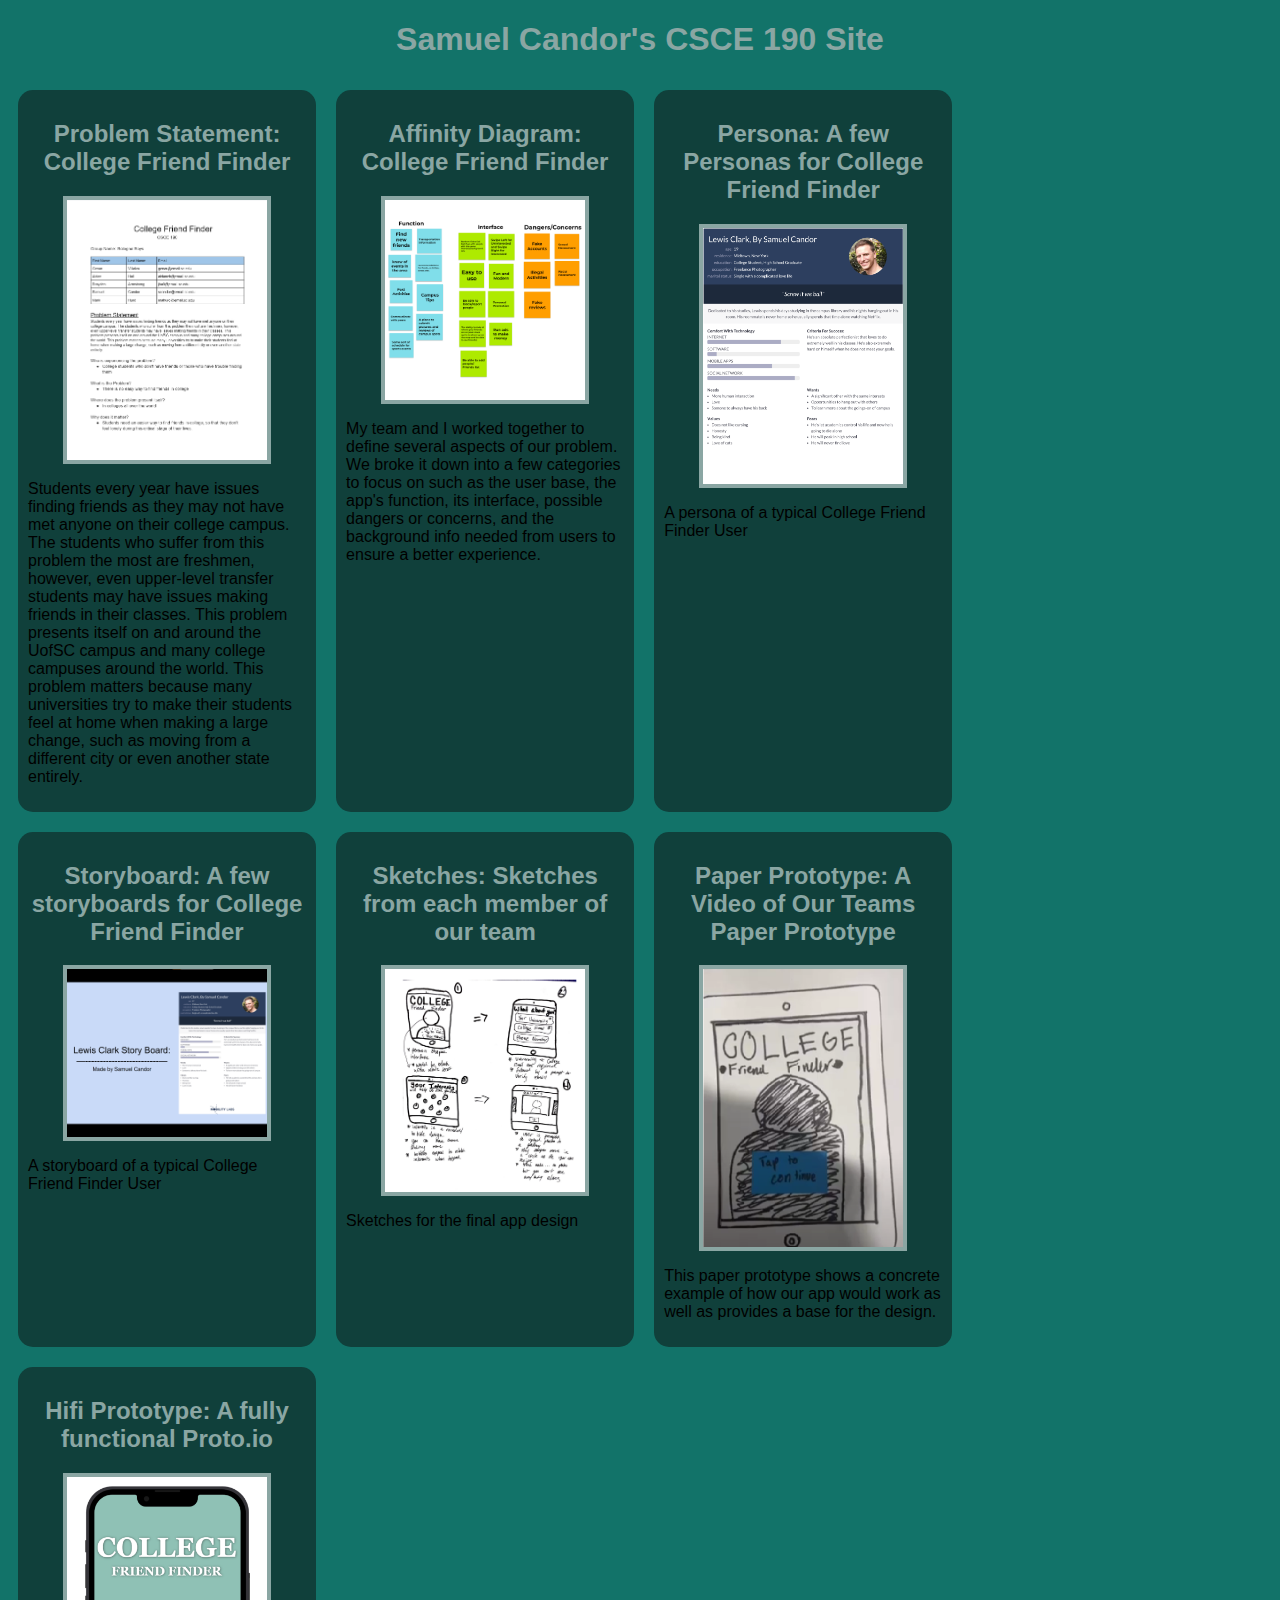
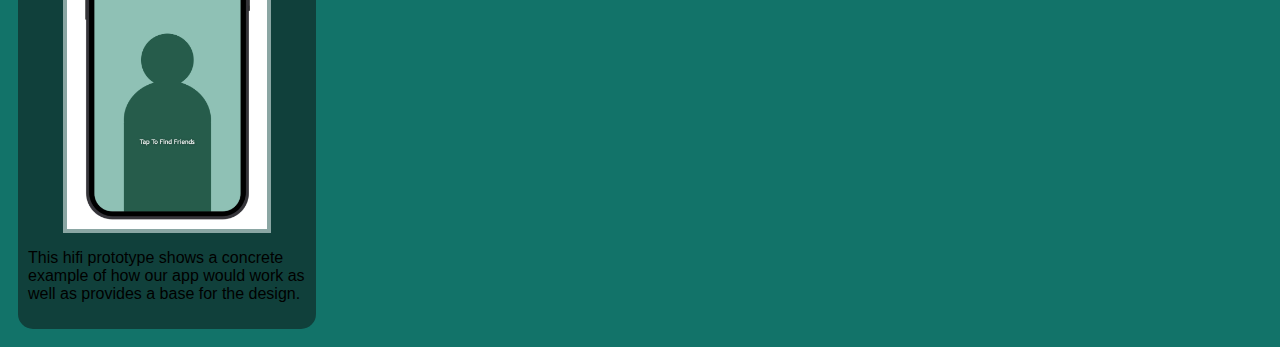
<file: index.html>
<!DOCTYPE html>
 
<html>
    <head>
        <title>CSCE 190: Samuel Candor Site</title>
        <link rel="stylesheet" href="styles.css">   
    </head>

    <body>
        
        <h1>Samuel Candor's CSCE 190 Site</h1>
        
        <div class = "assigns">
             
            <!--Problem Statement Assignment-->
            <section class="assign">
                <a href ="files/problem-statement.pdf"><h2>Problem Statement: College Friend Finder</h2></a>

                <a href ="files/problem-statement.pdf"><img src="images/problem-statement.png"></a>
                <p>
                     Students every year have issues finding friends as they may not have met anyone on their college campus. The students who suffer from this problem the most are freshmen, however, even upper-level transfer students may have issues making friends in their classes. This problem presents itself on and around the UofSC campus and many college campuses around the world. This problem matters because many universities try to make their students feel at home when making a large change, such as moving from a different city or even another state entirely.
                </p>
            </section>

            <!--Affinity Diagram Assignment-->
            <section class="assign">
                <a href =files/affinitydiagram.pdf><h2>Affinity Diagram: College Friend Finder</h2></a>

                <a href ="files/affinitydiagram.pdf"><img src="images/affinitydiagram.png"></a>
                 <p>
                     My team and I worked together to define several aspects of our problem. We broke it down into a few categories to focus on such as the user base, the app's function, its interface, possible dangers or concerns, and the background info needed from users to ensure a better experience. 
                </p>
            </section>

            <!--Persona Assignment -->
            <section class="assign">
                <a href =files/personas.pdf><h2>Persona: A few Personas for College Friend Finder</h2></a>
                
                <a href ="files/personas.pdf"><img src="images/persona.png"></a>
                
                <p>
                 A persona of a typical College Friend Finder User
                </p>
            </section>

            <!--Storyboard Assignment -->
            <section class="assign">
                <a href =files/storyboard.pdf><h2>Storyboard: A few storyboards for College Friend Finder</h2></a>

                <a href ="files/storyboard.pdf"><img src="images/storyboard.png"></a>
                
                <p>
                    A storyboard of a typical College Friend Finder User
                </p>
            </section>

            <!--Sketch Assignment -->
            <section class="assign">
                <a href =files/sketches.pdf><h2>Sketches: Sketches from each member of our team</h2></a>
                
                <a href ="files/sketches.pdf"><img src="images/sketches.png"></a>

                <p>
                    Sketches for the final app design
                </p>
            </section>

            <!--Paper Prototype Assignment -->
            <section class="assign">
                <a href ="https://youtu.be/U_4ySK9tvYI"><h2>Paper Prototype: A Video of Our Teams Paper Prototype</h2></a>

                <a href ="https://youtu.be/U_4ySK9tvYI"><img src="images/thumbnail.png"></a>
                
                <p>
                    This paper prototype shows a concrete example of how our app would work as well as provides a base for the design.
                </p>
            </section>

            <!--Paper Prototype Assignment -->
            <section class="assign">
                <a href ="files/hifiPrototype/src/index.html"><h2>Hifi Prototype: A fully functional Proto.io</h2></a>

                <a href ="files/hifiPrototype/src/index.html"><img src="images/hifi.png"></a>
                
                <p>
                    This hifi prototype shows a concrete example of how our app would work as well as provides a base for the design.
                </p>
            </section>

        </div>

    </body>
 </html>
</file>
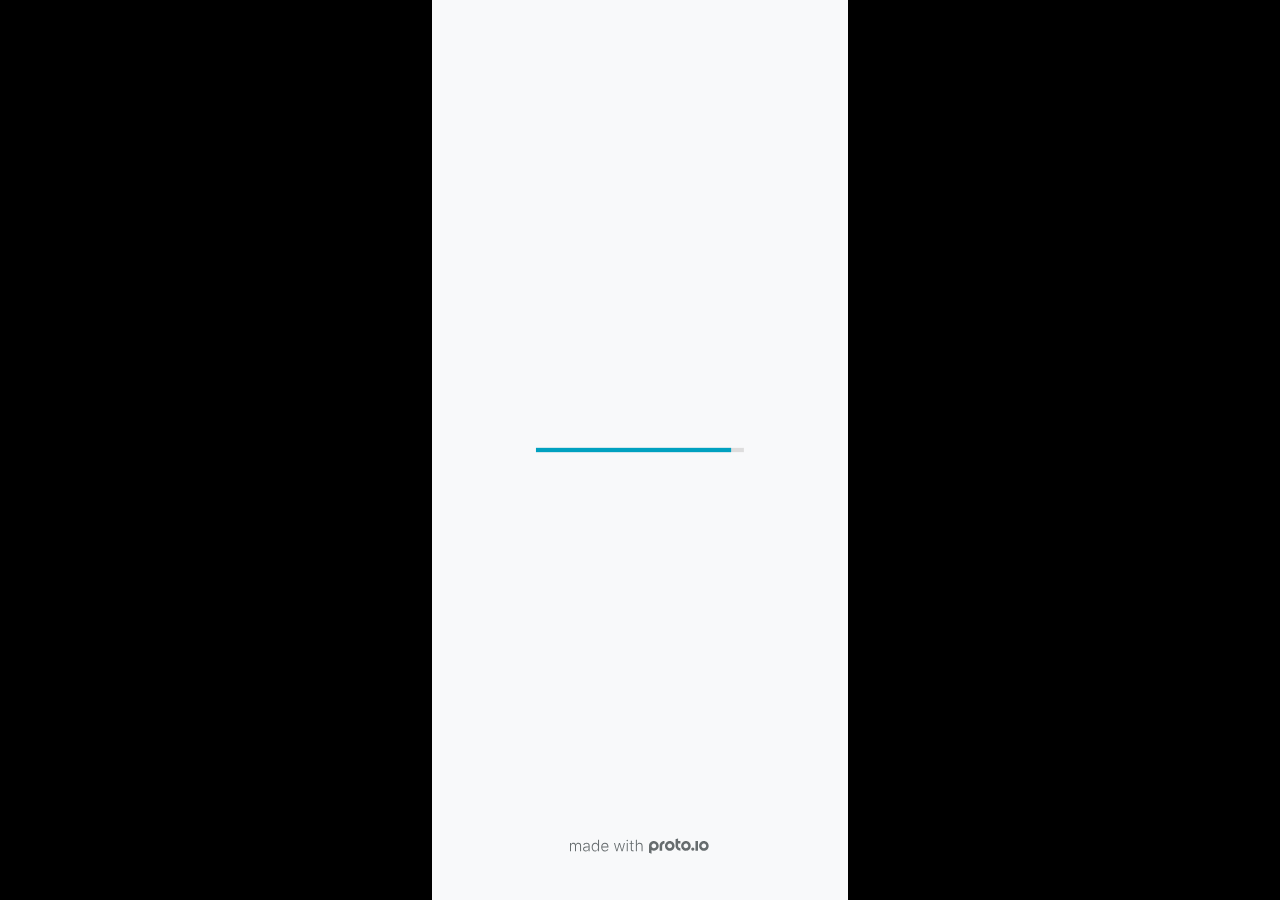
<file: files/hifiPrototype/fullscreen.html>
<!DOCTYPE HTML>
	<head>
		<meta charset="utf-8">

        
			<meta name="HandheldFriendly" content="True">
			<meta name="MobileOptimized" content="390"> 

			
			
			
			<meta name="viewport" content="minimum-scale=1, maximum-scale=1, initial-scale=1, user-scalable=no, shrink-to-fit=no" />

			
				<meta name="apple-mobile-web-app-capable" content="yes" />
				<meta name="apple-mobile-web-app-status-bar-style" content="black-translucent" />
			

			<meta name="format-detection" content="telephone=no">


			

            
            <link rel="icon" sizes="192x192" href="./src/assets/branding/android-icon-hires.png">
            <link rel="icon" sizes="128x128" href="./src/assets/branding/android-icon.png">

            
            <link href="./src/assets/branding/apple-touch-icon-retina180.png" sizes="180x180" rel="apple-touch-icon">

            
            <link href="./src/assets/branding/apple-touch-icon-retina.png" sizes="114x114" rel="apple-touch-icon">

            
            <link href="./src/assets/branding/apple-touch-icon.png" sizes="57x57" rel="apple-touch-icon">

            
            <link href="./src/assets/branding/startup.png" media="(device-width: 320px)" rel="apple-touch-startup-image">

            
            <link href="./src/assets/branding/startup-retina.png" media="(device-width: 320px) and (device-height: 480px) and (-webkit-device-pixel-ratio: 2)" rel="apple-touch-startup-image">

            
            <link href="./src/assets/branding/startup-568.png" media="(device-width: 320px) and (device-height: 568px) and (-webkit-device-pixel-ratio: 2)" rel="apple-touch-startup-image">

            
            <link href="./src/assets/branding/startup-retina-6.png" media="(device-width: 375px) and (device-height: 667px) and (orientation: portrait) and (-webkit-device-pixel-ratio: 2)" rel="apple-touch-startup-image">

            
            <link href="./src/assets/branding/startup-retina-6plus.png" media="(device-width: 414px) and (device-height: 736px) and (orientation: portrait) and (-webkit-device-pixel-ratio: 3)" rel="apple-touch-startup-image">

            
            <link href="./src/assets/branding/startup-retina-6plus-landscape.png" media="(device-width: 414px) and (device-height: 736px) and (orientation: landscape) and (-webkit-device-pixel-ratio: 3)" rel="apple-touch-startup-image">

            
            <link href="./src/assets/branding/startup-ipad.png" media="(device-width: 768px) and (orientation: portrait)" rel="apple-touch-startup-image">

            
            <link href="./src/assets/branding/startup-ipad-landscape.png" media="(device-width: 768px) and (orientation: landscape)" rel="apple-touch-startup-image">

            
            <link href="./src/assets/branding/startup-ipad-retina.png" media="(device-width: 768px) and (orientation: portrait) and (-webkit-device-pixel-ratio: 2)" rel="apple-touch-startup-image">

            
            <link href="./src/assets/branding/startup-ipad-landscape-retina.png" media="(device-width: 768px) and (orientation: landscape) and (-webkit-device-pixel-ratio: 2)" rel="apple-touch-startup-image">

            
            <link href="./src/assets/branding/startup-ipad-pro.png" media="(device-width: 1024px) and (orientation: portrait) and (-webkit-device-pixel-ratio: 2)" rel="apple-touch-startup-image">

            
            <link href="./src/assets/branding/startup-ipad-pro-landscape.png" media="(device-width: 1024px) and (orientation: landscape) and (-webkit-device-pixel-ratio: 2)" rel="apple-touch-startup-image">

			<meta http-equiv="cleartype" content="on"> 


			

		<title>Hi-Fi Prototype - Proto.io player</title>

		
				<link type="text/css" rel="stylesheet" href="./src/stylesheets/preview-letterbox-min.css">
				<script type="text/javascript" src="./src/scripts/preview-letterbox-min.js"></script>
			

		<script type="text/javascript">
			var prx = window.prx || {};
			prx.letterboxmode = true;
			prx.orientation = 'portrait';
			prx.orientations = {};
			prx.orientations.portrait = 1;
			prx.orientations.landscape = 1;
			prx.project = {};
			prx.project.id = '216fa061-ecb0-400c-a7c3-a4c74963cd6b';
			prx.project.title = 'Hi-Fi Prototype';
			prx.project.version = 0;
			prx.project.livepreview = 0;
			prx.project.account = "genarvillalva";
			prx.activePage = {};
			
				prx.user = false;
			
			prx.flashactions = 1;

			prx.device_library = 'ios9';
			prx.device = {
					name: prx.device
					,caption: "iPhone 13"
					,defaultOrientation: 'portrait'
					,portrait_applies: 1 //new
					,portrait: [390,844]
					,landscape_applies: 1 //new
					,landscape: [844,390]
					,allow_orientation_change: 1 && 1 //new

			}

			prx.url.crossmsg = 'https://genarvillalva.proto.io';
			prx.ver = '6.8.11.0';
			prx.exitFullScreenUrl = 'https://genarvillalva.proto.io/player/index.cfm?id=216fa061-ecb0-400c-a7c3-a4c74963cd6b';
			prx.openURL = '';
			prx.downloadURL = '';

			
		</script>

		

	</head>

	<body>

		
				<iframe id="pio-playerframe" src="./src/index.html" scrolling="NO" style="width: 390px; height: 844px;" webkitAllowFullScreen mozallowfullscreen allowFullScreen allowvr allow="autoplay"></iframe>
				
						<script type="text/javascript">
							// remove parameter from address bar immediately if no changes
							let url = new URL(window.location.href);
							url.searchParams.delete('hc');
							url.searchParams.delete('ap');
							window.history.replaceState({}, document.title, url.toString());
						</script>
					
	</body>

</html>
</file>
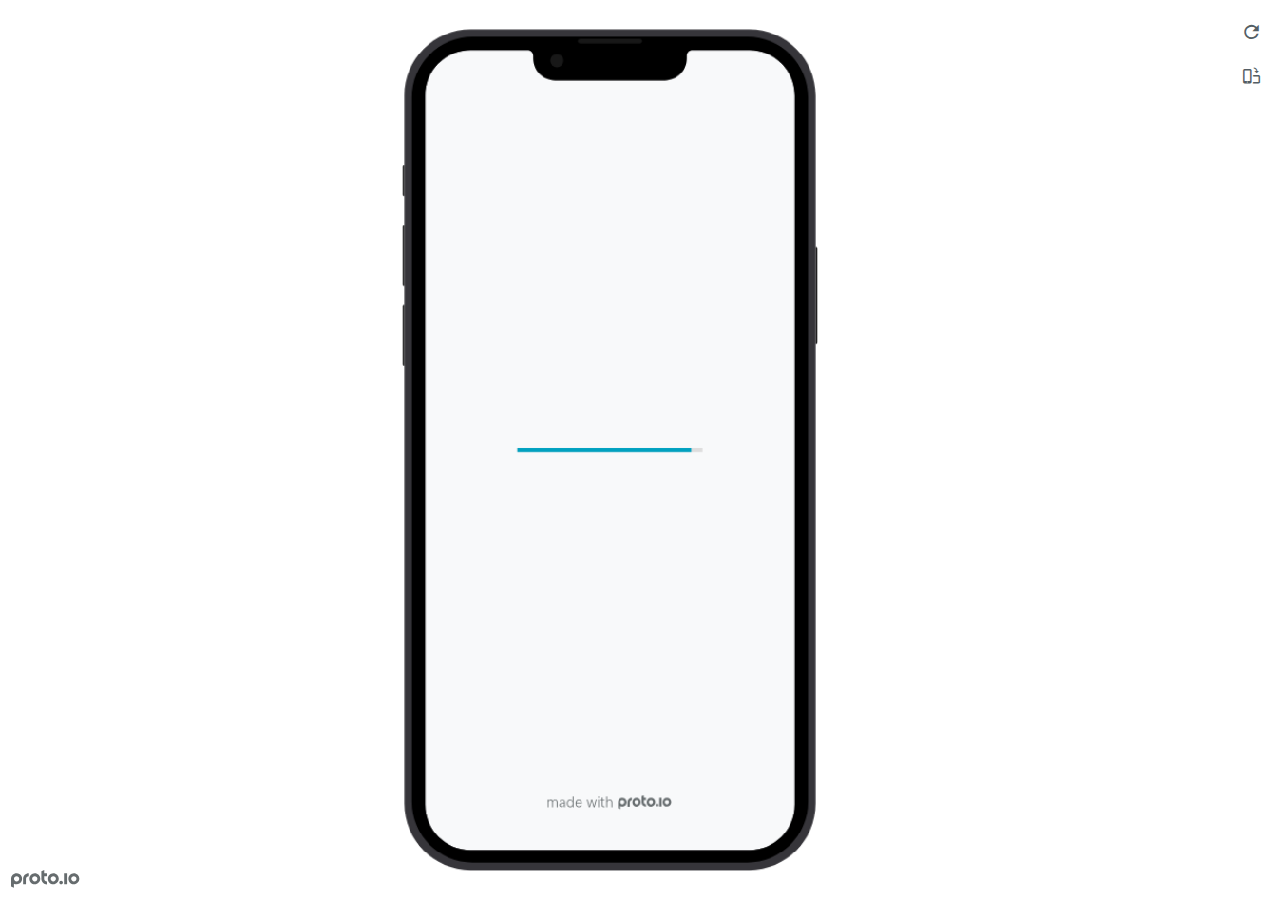
<file: files/hifiPrototype/preview.html>
<!DOCTYPE HTML>
    <head>
    <meta charset="utf-8">

    <title>Hi-Fi Prototype - Proto.io player</title>

    
				<link type="text/css" rel="stylesheet" href="./src/stylesheets/preview-export-min.css">
				<script type="text/javascript" src="./src/scripts/preview-export-min.js"></script>
			

    <script type="text/javascript">
        var prx = window.prx || {};
        prx.orientation = 'portrait';
        prx.orientations = {};
        prx.orientations.portrait = 1;
        prx.orientations.landscape = 1;
        prx.project = {};
        prx.project.id = '216fa061-ecb0-400c-a7c3-a4c74963cd6b';
        prx.project.title = 'Hi-Fi Prototype';
        prx.project.version = 0;
        prx.project.livepreview = 0;
        prx.project.account = "genarvillalva";
        prx.activePage = {};
        prx.usercountry = "us";
        
            prx.user = false;
        
        prx.skin = 'apple-phone-iphone13_13pro-1';
        prx.ver = '6.8.11.0';
        //prx.flashactions = 1;
		prx.flashactions = 1; //we are not using the DB value anymore

        prx.nodejsassetsserver = {};
        prx.nodejsassetsserver.host = ".proto.io";
        prx.nodejsassetsserver.subdomainprefix = "https://a3";
        prx.nodejsassetsserver.maxsubdomains = "20";
        prx.account = "genarvillalva";
        prx.browserShowScreenshots = 'true';
        prx.url.crossmsg = 'https://genarvillalva.proto.io';
        prx.playerUrl = 'https://genarvillalva.proto.io/player/';
        prx.fullScreenUrl = 'https://genarvillalva.proto.io/player/fullscreen/index.cfm?id=216fa061-ecb0-400c-a7c3-a4c74963cd6b';
        prx.spaces = false;
        prx.csrf_token = '6E62DC16DE42D2C76A1BED86778738D1BE35755210610D99E8D2FE07D94E3661';

        prx.bShowPlayerBetaPrompt = false;

        

    </script>

    

</head>


<body style="background-color:#FFFFFF">

    

    <div class="page-sidebar">
        
        <div class="sidebar-action-buttons">

            
                <span class="header-action-button player-icon-reload embed-icon-reload" id="refresh-preview">
                    <span class="tooltip">Refresh preview</span>
                </span>
                
                    <span  class="header-action-button player-icon-rotate embed-icon-rotate" id="change-orientation">
                        <span class="tooltip">Change orientation</span>
                    </span>
                

            <div class="header-action-button player-icon-enter-fullscreen-mode-icon" id="go-fullscreen">
                <span class="tooltip">Go full screen</span>
            </div>
        </div>

    </div>

    <div id="maincontent" class="portrait">

        <div id="shortcut-pressed-outer">
            <div id="shortcut-pressed"></div>
        </div>
        

			<div class="frame_generic">
				
				<div class="body_generic skin_apple-phone-iphone13_13pro-1 skin-wrapper skin-os-apple skin-device-phone skin-model-iphone13_13pro skin-size-1 skin-color-black skin-orientation-portrait skin-dimensions-390-844">

					<div class="buttons top"></div>
					<div class="detail-top"></div>
					<div class="web-search"></div>
					<div class="buttons left"></div>

					<div class="body_generic_inner">
						
						<iframe id="pio-playerframe" src="./src/index.html" scrolling="NO" style="width: 390px; height: 844px;" webkitAllowFullScreen mozallowfullscreen allowFullScreen allowvr allow="autoplay"></iframe>
						
                                <script type="text/javascript">
                                    // remove parameter from address bar immediately if no changes
                                    let url = new URL(window.location.href);
                                    url.searchParams.delete('hc');
									url.searchParams.delete('ap');
                                    window.history.replaceState({}, document.title, url.toString());
                                </script>
                            
					</div>

					<div class="buttons right"></div>
					<div class="detail-bottom"></div>
				</div>
				
			</div>
		
    </div>

    

    
            <div id="branding"></div>
        
</body>


<script type="text/javascript">
    
</script>
</html>
</file>
<file: styles.css>
body {
    background:#127369;
    font-family:Arial, Helvetica, sans-serif;
} 

.assigns {
    display:flex;
    flex-wrap:wrap;
}

.assign {
    width:22%;
    padding:10px;
    margin: 10px;
    padding: 20px 10;
    background: #10403B;
    border-radius: 15px;
}

.assign img {
    width:200px;
    margin: 10px;
    border: 4px solid #8AA6A3;
    display:block;
    margin:auto;

}

.assign img:hover {
    
    border: 4px solid #BFBFBF;

} 


h1{
    color:#8AA6A3;
    text-align: center;
}

h2{
    text-align:center;
}

a {
    text-decoration:none;
    color: #8AA6A3;
}

a:hover {
    color:#BFBFBF
}
</file>
<file: files/hifiPrototype/src/stylesheets/preview-letterbox-min.css>
.toaster{position:absolute;right:25px;width:230px;padding:15px;z-index:200;border-radius:2px;background:#00a1c0;transition:top 100ms ease-in, right 150ms ease-in-out}.toaster .icon{display:none;float:left}.toaster .icon.offline{width:22px;height:22px;background-image:url("/images/editor/inextgen-sprite.png?v=6.8.11.0");background-position:-1500px -200px;display:block;background-position:-1500px -200px !important;display:inline-block !important}@media all and (-webkit-min-device-pixel-ratio: 1.5), all and (-o-min-device-pixel-ratio: 3 / 2), all and (min--moz-device-pixel-ratio: 1.5), all and (min-device-pixel-ratio: 1.5){.toaster .icon.offline{background-image:url("/images/editor/inextgen-sprite@2x.png?v=6.8.11.0");background-size:auto 1000px}}.toaster .icon.generic-error,.toaster .icon.timeout-error{width:22px;height:22px;background-image:url("/images/editor/inextgen-sprite.png?v=6.8.11.0");background-position:-1475px -200px;display:block;background-position:-1475px -200px !important;display:inline-block !important}@media all and (-webkit-min-device-pixel-ratio: 1.5), all and (-o-min-device-pixel-ratio: 3 / 2), all and (min--moz-device-pixel-ratio: 1.5), all and (min-device-pixel-ratio: 1.5){.toaster .icon.generic-error,.toaster .icon.timeout-error{background-image:url("/images/editor/inextgen-sprite@2x.png?v=6.8.11.0");background-size:auto 1000px}}.toaster .title-message-container{float:left;width:auto}.toaster .title{color:#fff;margin-bottom:5px;font-size:14px;font-family:-apple-system,BlinkMacSystemFont,"Helvetica Neue","Open Sans",open-sans,sans-serif;font-weight:500;line-height:16px}.toaster .message{font-family:-apple-system,BlinkMacSystemFont,"Helvetica Neue","Open Sans",open-sans,sans-serif;font-weight:400;font-size:12px;line-height:16px;color:#fff}.toaster .message a{color:#00A1C0;text-decoration:none;text-decoration-line:none;text-decoration-style:initial;text-decoration-color:initial;outline:none;outline-color:initial;outline-style:none;outline-width:initial}.toaster .message a:hover{text-decoration:underline}.toaster.no-title .title{display:none}.toaster.no-close .close{display:none}.toaster.include-icon .icon{display:inline-block;width:20px}.toaster.include-icon .title-message-container{float:right;width:257px}.toaster.error{background:#E34F5F}.toaster.warning{background:#FBFAE8}.toaster.warning .close,.toaster.warning .title,.toaster.warning .message{color:#545E65}.toaster.warning .close{background-position:-1900px -400px}.toaster.saving-error{background:#fff;max-width:280px;padding:10px;border-radius:4px;box-shadow:0 0 10px 0 rgba(0,0,0,0.15)}.toaster.saving-error.shake{animation:shake 0.5s;transform:translate3d(0, 0, 0);animation-iteration-count:infinite}.toaster.saving-error .toaster-content-wrapper{display:grid;grid-template-columns:24px auto}.toaster.saving-error .title{color:#363c3e;font-size:12px;line-height:12px}.toaster.saving-error .message{color:#85919a;font-size:12px;line-height:12px}.toaster.notification .message a{color:#fff;text-decoration:underline}.toaster.notification .message a:hover{text-decoration:none}.toaster .close{display:block;position:absolute;top:5px;right:5px;width:15px;height:15px;background-image:url("/images/editor/inextgen-sprite.png?v=6.8.11.0");background-position:-75px -550px;cursor:pointer}@keyframes shake{10%,90%{transform:translate3d(-1px, 0, 0)}20%,80%{transform:translate3d(2px, 0, 0)}30%,50%,70%{transform:translate3d(-4px, 0, 0)}40%,60%{transform:translate3d(4px, 0, 0)}}html,body{background:#000;margin:0;padding:0;width:100%;height:100%;overflow:hidden}iframe{-webkit-transform-origin:0 0;transform-origin:0 0;border:0 none}#go-fullscreen{position:absolute;bottom:0px;right:16px;cursor:pointer;visibility:hidden;background:#fff;width:22px;height:20px;text-align:center;border-radius:4px 4px 0 0;box-shadow:0 -6px 12px 0 rgba(0,0,0,0.06);border:solid 1px #CACDCF;border-width:1px 1px 0px;padding:3px 0px 0px;font-size:12px;color:#545e65}@font-face{font-family:'protoio-player';src:url("../../fonts/protoio-player.eot?v=6.8.11.0")}@font-face{font-family:'protoio-player';src:url("[data-uri]") format("truetype");font-weight:normal;font-style:normal}[class^="player-icon-"],[class*=" player-icon-"]{font-family:'protoio-player' !important;speak:none;font-style:normal;font-weight:normal;font-variant:normal;text-transform:none;line-height:19px;font-size:2.3em;vertical-align:-40%;-webkit-font-smoothing:antialiased;-moz-osx-font-smoothing:grayscale}.player-icon-enter-fullscreen-mode-icon:before{content:"\e916"}.player-icon-exit-fullscreen-mode-icon:before{content:"\e917"}.player-icon-flag:before{content:"\e900"}.player-icon-rotate:before{content:"\e910"}.player-icon-send-to-mobile:before{content:"\e90e"}.player-icon-sign-out:before{content:"\e915"}.player-icon-people:before{content:"\e906"}.player-icon-arrow-down:before{content:"\e901"}.player-icon-arrow-up:before{content:"\e902"}.player-icon-click-effect:before{content:"\e903"}.player-icon-close-light:before{content:"\e913"}.player-icon-dark-skin:before{content:"\e911"}.player-icon-export-to:before{content:"\e905"}.player-icon-light-skin:before{content:"\e912"}.player-icon-link:before{content:"\22"}.player-icon-menu:before{content:"\e907"}.player-icon-mobile-device:before{content:"\e904"}.player-icon-no-skin:before{content:"\e914"}.player-icon-reload:before{content:"\e908"}.player-icon-scan-qr:before{content:"\e90f"}.player-icon-skin-change:before{content:"\e90a"}.player-icon-tap-highlight:before{content:"\e909"}.player-icon-world:before{content:"\57"}.player-icon-zoom-fullscreen:before{content:"\e90b"}.player-icon-zoom-in:before{content:"\e90c"}.player-icon-zoom-out:before{content:"\e90d"}
</file>
<file: files/hifiPrototype/src/stylesheets/preview-export-min.css>
@font-face{font-family:'protoio-embed';src:url("../../fonts/protoio-embed.eot?v=6.8.11.0")}@font-face{font-family:'protoio-embed';src:url("[data-uri]") format("truetype");font-weight:normal;font-style:normal}[class^="embed-icon-"],[class*=" embed-icon-"]{font-family:'protoio-embed' !important;speak:none;font-style:normal;font-weight:normal;font-variant:normal;text-transform:none;line-height:1;-webkit-font-smoothing:antialiased;-moz-osx-font-smoothing:grayscale}.embed-icon-bold:before{content:"\f032"}.embed-icon-italic:before{content:"\f033"}.embed-icon-open-new:before{content:"\e902"}.embed-icon-reload:before{content:"\e900"}.embed-icon-rotate:before{content:"\e901"}.embed-icon-close-x:before{content:"\e903"}.btn{display:inline-block;padding:6px 14px;font-size:11px;font-weight:600;border-radius:2px}.btn-sm{padding:5px 10px;font-size:11px;border-radius:2px}.inline-checkbox,.inline-radio{padding-left:20px;display:inline-block;cursor:pointer}.input-control.checkbox .check{width:12px;height:12px}html{height:100%;width:100%;font-family:'Open Sans','Helvetica Neue', HelveticaNeue, Helvetica, Arial, 'Lucida Grande', sans-serif;font-size:11px}a{outline:0 none}body{display:-webkit-box;-webkit-box-orient:vertical;-webkit-box-pack:center;-webkit-box-align:center;display:-webkit-flexbox;display:-ms-flexbox;display:-webkit-flex;display:flex;-webkit-flex-align:center;-ms-flex-align:center;-webkit-align-items:center;align-items:center;-ms-justify-content:center;-webkit-justify-content:center;justify-content:center;-webkit-flex-direction:column;-ms-flex-direction:column;flex-direction:column;min-width:100%;min-height:100%;-moz-box-sizing:border-box;-webkit-box-sizing:border-box;-o-box-sizing:border-box;box-sizing:border-box}body:not(.no-transitions){-moz-transition:background-color 0.3s ease-in 0s;-webkit-transition:background-color 0.3s ease-in 0s;-o-transition:background-color 0.3s ease-in 0s;transition:background-color 0.3s ease-in 0s}body,ul,li{padding:0;margin:0;border:0}.hidden{display:none !important;visibility:hidden !important}.text-danger{color:#E34F5F}.text-success{color:#61c297}#maincontent{min-width:100%;min-height:100%;clear:both;padding:20px 60px 20px 20px;-moz-box-sizing:border-box;-webkit-box-sizing:border-box;-o-box-sizing:border-box;box-sizing:border-box;position:relative;border:0 solid transparent;display:-webkit-box;-webkit-box-orient:horizontal;-webkit-box-pack:center;-webkit-box-align:center;display:-webkit-flexbox;display:-ms-flexbox;display:-webkit-flex;display:flex;-webkit-flex-align:center;-ms-flex-align:center;-webkit-align-items:center;align-items:center;-ms-justify-content:center;-webkit-justify-content:center;-webkit-box-flex:1;-webkit-flex-grow:1;-ms-flex-grow:1;flex-grow:1;-webkit-transition:border-right 0.3s cubic-bezier(0.33, 1.02, 0.18, 1.4);-moz-transition:border-right 0.3s cubic-bezier(0.33, 1.02, 0.18, 1.4);-o-transition:border-right 0.3s cubic-bezier(0.33, 1.02, 0.18, 1.4);transition:border-right 0.3s cubic-bezier(0.33, 1.02, 0.18, 1.4)}.page-sidebar+#maincontent{border-right:250px solid transparent}.page-sidebar.hide+#maincontent{border-right:0px solid transparent}.frame_generic{margin:auto !important;display:inline-block;margin:0 auto;-ms-transform-origin:center center;-webkit-transform-origin:center center;-o-transform-origin:center center;transform-origin:center center;position:relative}.body_generic.skin-wrapper{position:absolute;-ms-transform-origin:0 0;-webkit-transform-origin:0 0;-o-transform-origin:0 0;transform-origin:0 0}.skin_custom .body_generic,.skin_shared .body_generic{text-align:center}.body_generic iframe{background:#ccc;border:2px solid #000000;-webkit-border-radius:3px;-moz-border-radius:3px;border-radius:3px}.top-header-alert{background-color:#FBFAE8;border:1px solid #F1F1DE;border-width:1px 0 1px 0;padding:15px 0;box-sizing:border-box;font-family:-apple-system,BlinkMacSystemFont,"Helvetica Neue","Open Sans",open-sans,sans-serif;font-weight:400;font-size:12px;line-height:14px;color:#363C3E;color:#545E65;padding:10px 34px 10px 10px;border-top-width:0px;position:relative;font-size:11px;line-height:13px;text-align:center;position:fixed;top:0;left:0;right:0;z-index:2}.top-header-alert.extend-width{margin:0 -25px;padding:15px 25px}.top-header-alert.extend-width.last{margin-bottom:-18px;margin-top:20px}.top-header-alert.add-space-below{margin-bottom:17px}.top-header-alert.toolbox-info{padding:0 25px 5px 25px;background-color:transparent;margin:0 12px;border:0px solid rgba(180,188,191,0.5)}.top-header-alert .caution-icon{background:url(/images/editor/templates-modals/warning-icon.png) no-repeat center center;width:22px;height:22px;background-image:url("/images/editor/inextgen-sprite.png?v=6.8.11.0");background-position:-425px 0px;display:block;margin-right:9px;-ms-flex-shrink:0;-webkit-flex-shrink:0;flex-shrink:0;float:left}@media all and (-webkit-min-device-pixel-ratio: 1.5), all and (-o-min-device-pixel-ratio: 3 / 2), all and (min--moz-device-pixel-ratio: 1.5), all and (min-device-pixel-ratio: 1.5){.top-header-alert .caution-icon{background-image:url("/images/editor/inextgen-sprite@2x.png?v=6.8.11.0");background-size:auto 1000px}}.top-header-alert .caution-text{height:22px;font-weight:700;display:-webkit-box;display:-moz-box;display:-ms-flexbox;display:-webkit-flex;display:flex;-ms-align-items:center;-webkit-align-items:center;align-items:center;-ms-box-align:center;-webkit-box-align:center;box-align:center;-ms-flex-align:center;-webkit-flex-align:center;flex-align:center;margin-bottom:6px}.top-header-alert .caution-text:before,.top-header-alert .caution-text:after{content:'';display:table}.top-header-alert .caution-text:after{clear:both}.top-header-alert .close-btn{position:absolute;right:10px;top:10px;width:14px;height:14px;background-image:url("/images/editor/inextgen-sprite.png?v=6.8.11.0");background-position:-1450px -400px;display:block;cursor:pointer}.top-header-alert .close-btn:hover,.top-header-alert .close-btn:focus{background-position:-1450px -425px}.top-header-alert .close-btn.active,.top-header-alert .close-btn.selected{background-position:-1450px -450px}.top-header-alert .close-btn.disabled{background-position:-1450px -475px;cursor:default;pointer-events:none}@media all and (-webkit-min-device-pixel-ratio: 1.5), all and (-o-min-device-pixel-ratio: 3 / 2), all and (min--moz-device-pixel-ratio: 1.5), all and (min-device-pixel-ratio: 1.5){.top-header-alert .close-btn{background-image:url("/images/editor/inextgen-sprite@2x.png?v=6.8.11.0");background-size:auto 1000px}}.top-header-alert .link{color:#00a1c0;cursor:pointer}.top-header-alert .link:hover{color:#00758C}.top-header-alert.link{cursor:pointer}.top-header-alert.error{background-color:#FEF5F6}.top-header-alert.info{background-color:#E5F5F8}.top-header-alert a,.top-header-alert a:active,.top-header-alert a:visited{color:#00A1C0}.top-header-alert ~ .page-sidebar{top:34px}.top-header-alert ~ #maincontent{border-top:34px solid transparent}#eventCaller{display:none}#branding{position:fixed;bottom:10px;left:10px;right:auto;width:107px;height:42px;background:no-repeat bottom left;background-size:contain;-webkit-transition:right 0.3s cubic-bezier(0.33, 1.02, 0.18, 1.4),width 0.2s cubic-bezier(0.33, 1.02, 0.18, 1.4) 1s,height 0.2s cubic-bezier(0.33, 1.02, 0.18, 1.4) 1s;-moz-transition:right 0.3s cubic-bezier(0.33, 1.02, 0.18, 1.4),width 0.2s cubic-bezier(0.33, 1.02, 0.18, 1.4) 1s,height 0.2s cubic-bezier(0.33, 1.02, 0.18, 1.4) 1s;-o-transition:right 0.3s cubic-bezier(0.33, 1.02, 0.18, 1.4),width 0.2s cubic-bezier(0.33, 1.02, 0.18, 1.4) 1s,height 0.2s cubic-bezier(0.33, 1.02, 0.18, 1.4) 1s;transition:right 0.3s cubic-bezier(0.33, 1.02, 0.18, 1.4),width 0.2s cubic-bezier(0.33, 1.02, 0.18, 1.4) 1s,height 0.2s cubic-bezier(0.33, 1.02, 0.18, 1.4) 1s}#branding[style=""],#branding:not([style]){width:70px;height:20px;background-image:url("/images/player/player-logo.svg?v=6.8.11.0");background-size:160px auto;background-position:-90px 0}@media all and (-webkit-min-device-pixel-ratio: 1.5), all and (-o-min-device-pixel-ratio: 3 / 2), all and (min--moz-device-pixel-ratio: 1.5), all and (min-device-pixel-ratio: 1.5){#branding[style=""],#branding:not([style]){background-image:url("/images/player/player-logo@2x.svg?v=6.8.11.0")}}#branding[style=""].dark-bg,#branding:not([style]).dark-bg{background-position:-90px -21px}body.annotationmode #branding[style=""],body.annotationmode #branding:not([style]){background-position:-90px -21px}.sidebar-action-buttons{position:absolute;right:260px;top:15px;height:100%;-webkit-user-select:none;-moz-user-select:none;-ms-user-select:none}.sidebar-action-buttons a{text-decoration:none}.header-action-button{display:inline-block;border-radius:4px;margin:15px 0 0;cursor:pointer;position:relative;text-align:center;color:#545E65;font-size:3em;line-height:normal}.header-action-button.dark-bg{color:#ffffff}.header-action-button:hover,#color-choice .selected{color:#4d5254}.header-action-button.active,body.annotationmode .header-action-button.active{color:#00a1c0}#change-orientation .tooltip{width:100px}#refresh-preview{margin-top:12px}#open-prto-link+#refresh-preview{margin-top:14px}#refresh-preview .tooltip{width:85px}.skin-wrapper{display:inline-block;position:relative}.skin-wrapper #pio-playerframe{display:block;background:#FFFFFF;background-repeat:no-repeat;background-size:contain;background-position:50% 50%}.skin-wrapper div::after,.skin-wrapper div::before{content:"";display:block;position:relative}.skin-wrapper .detail-top,.skin-wrapper .detail-bottom{position:absolute;margin:0 auto}.skin-wrapper .buttons{position:absolute;z-index:-1}.skin-wrapper .web-search{display:none}.skin-wrapper .body_generic_inner{overflow:hidden}.skin-wrapper.skin_none #pio-playerframe,.skin-wrapper.skin-color-none #pio-playerframe,.skin-wrapper.skin_custom #pio-playerframe,.skin-wrapper.skin_theme #pio-playerframe{border-width:0 !important;border-radius:0 !important}.skin-wrapper.skin_none,.skin-wrapper.skin-color-none,.skin-wrapper.skin_custom,.skin-wrapper.skin_theme{box-shadow:none !important}.skin-wrapper.skin_theme .body_generic_inner{background-size:100%;background-position:center center;background-repeat:no-repeat}.skin-wrapper.skin-color-white.skin_custom,.skin-wrapper.skin-color-white.skin_shared{box-shadow:none}.skin-wrapper.skin_custom #pio-playerframe{background:transparent}.skin-wrapper.skin_custom .detail-top{pointer-events:none}.skin-wrapper.skin-os-apple.skin-device-tablet{box-shadow:none}.skin-wrapper.skin-os-android.skin-device-wear.skin-color-white #pio-playerframe{border-color:#aaa !important}.skin-wrapper.skin-os-web #pio-playerframe{border:none !important}.skin-wrapper.zoomed  #pio-playerframe{border-radius:0 !important}.skin-os-apple{background-color:#444}.skin-os-apple .detail-bottom{border-radius:50%;left:50%}.skin-os-apple .buttons,.skin-os-apple .buttons::before,.skin-os-apple .buttons::after{background-color:#333}.skin-os-apple.skin-orientation-landscape .detail-bottom{top:50%;bottom:auto}.skin-os-apple.skin-color-white:not(.skin-device-watch){background-color:#fafafa !important}.skin-os-apple.skin-color-white:not(.skin-device-watch) .detail-top,.skin-os-apple.skin-color-white:not(.skin-device-watch).skin-device-phone .detail-top::before,.skin-os-apple.skin-color-white:not(.skin-device-watch).skin-device-phone .detail-top::after,.skin-os-apple.skin-color-white:not(.skin-device-watch) .detail-bottom{border-color:#aaa !important}.skin-os-apple.skin-color-white:not(.skin-device-watch) .buttons,.skin-os-apple.skin-color-white:not(.skin-device-watch) .buttons::before,.skin-os-apple.skin-color-white:not(.skin-device-watch) .buttons::after{background-color:#aaa !important}.skin-os-apple.skin-device-watch .buttons,.skin-os-apple.skin-device-watch .detail-top,.skin-os-apple.skin-device-watch .detail-bottom{display:none}.skin-os-apple.skin-device-watch #pio-playerframe{margin:74px 95px !important}.skin-os-apple.skin-device-watch.skin-model-38mm{background:url("/images/player/skins/apple_watch_skin_38mm.png") no-repeat center center}.skin-os-apple.skin-device-watch.skin-model-42mm{background:url("/images/player/skins/apple_watch_skin_42mm.png") no-repeat center center}.skin-os-apple.skin-device-watch.skin-model-40mm{background:url("/images/player/skins/apple_watch_skin_40mm.png") no-repeat center center}.skin-os-apple.skin-device-watch.skin-model-40mm #pio-playerframe{-webkit-clip-path:inset(6px 6px 6px 6px round 63px);clip-path:inset(6px 6px 6px 6px round 63px)}.skin-os-apple.skin-device-watch.skin-model-44mm{background:url("/images/player/skins/apple_watch_skin_44mm.png") no-repeat center center}.skin-os-apple.skin-device-watch.skin-model-44mm #pio-playerframe{-webkit-clip-path:inset(6px 6px 6px 6px round 63px);clip-path:inset(6px 6px 6px 6px round 63px)}.skin-os-apple.skin-device-phone .detail-top{border-radius:50%;left:50%}.skin-os-apple.skin-device-phone .detail-top::before{border-radius:50%;float:left;display:none}.skin-os-apple.skin-device-phone .buttons.top{width:16%;right:17%}.skin-os-apple.skin-device-phone .buttons.left{height:4%;top:14%}.skin-os-apple.skin-device-phone .buttons.left:before{top:236%}.skin-os-apple.skin-device-phone .buttons.left:after{top:446%}.skin-os-apple.skin-device-phone .buttons.left:before,.skin-os-apple.skin-device-phone .buttons.left:after{height:78%}.skin-os-apple.skin-device-phone .buttons.left,.skin-os-apple.skin-device-phone .buttons.left:before,.skin-os-apple.skin-device-phone .buttons.left:after{position:absolute}.skin-os-apple.skin-device-phone.skin-orientation-landscape .detail-top{top:50% !important;left:auto}.skin-os-apple.skin-device-phone.skin-orientation-landscape .buttons.top{height:16% !important;top:auto !important}.skin-os-apple.skin-device-phone.skin-orientation-landscape .buttons.left{width:4% !important;right:14%;left:auto !important}.skin-os-apple.skin-device-phone.skin-orientation-landscape .buttons.left::before{right:236%;top:auto}.skin-os-apple.skin-device-phone.skin-orientation-landscape .buttons.left::after{right:446%;top:auto}.skin-os-apple.skin-device-phone.skin-orientation-landscape .buttons.left::before,.skin-os-apple.skin-device-phone.skin-orientation-landscape .buttons.left::after{width:78% !important}.skin-os-apple.skin-device-phone.skin-model-iphone3 .detail-top::before,.skin-os-apple.skin-device-phone.skin-model-iphone3 .detail-top::after{content:none}.skin-os-apple.skin-device-phone.skin-model-iphone3 .buttons.left{height:5%;top:9%}.skin-os-apple.skin-device-phone.skin-model-iphone3 .buttons.left::before{top:162%;height:133%}.skin-os-apple.skin-device-phone.skin-model-iphone3 .buttons.left::after{top:392%;height:133%}.skin-os-apple.skin-device-phone.skin-model-iphone3.skin-orientation-landscape .detail-top::before,.skin-os-apple.skin-device-phone.skin-model-iphone3.skin-orientation-landscape .detail-top::after{content:none}.skin-os-apple.skin-device-phone.skin-model-iphone3.skin-orientation-landscape .buttons.top{top:auto}.skin-os-apple.skin-device-phone.skin-model-iphone3.skin-orientation-landscape .buttons.left{width:5% !important;right:9%}.skin-os-apple.skin-device-phone.skin-model-iphone3.skin-orientation-landscape .buttons.left::before{right:162%}.skin-os-apple.skin-device-phone.skin-model-iphone3.skin-orientation-landscape .buttons.left::after{right:392%}.skin-os-apple.skin-device-phone.skin-model-iphone3.skin-orientation-landscape .buttons.left::before,.skin-os-apple.skin-device-phone.skin-model-iphone3.skin-orientation-landscape .buttons.left::after{top:auto;width:133% !important}.skin-os-apple.skin-device-phone.skin-model-iphone4 .detail-top::before{content:none}.skin-os-apple.skin-device-phone.skin-model-iphone4 .detail-top::after{border-radius:50% !important}.skin-os-apple.skin-device-phone.skin-model-iphone4 .buttons.left{top:9%}.skin-os-apple.skin-device-phone.skin-model-iphone4 .buttons.left::before{top:273%}.skin-os-apple.skin-device-phone.skin-model-iphone4 .buttons.left::after{top:493%}.skin-os-apple.skin-device-phone.skin-model-iphone4.skin-orientation-landscape .detail-top::before{content:none}.skin-os-apple.skin-device-phone.skin-model-iphone4.skin-orientation-landscape .detail-top::after{top:auto}.skin-os-apple.skin-device-phone.skin-model-iphone4.skin-orientation-landscape .detail-bottom{margin-left:0}.skin-os-apple.skin-device-phone.skin-model-iphone4.skin-orientation-landscape .buttons.left{right:9%}.skin-os-apple.skin-device-phone.skin-model-iphone4.skin-orientation-landscape .buttons.left::before{right:273%;top:auto}.skin-os-apple.skin-device-phone.skin-model-iphone4.skin-orientation-landscape .buttons.left::after{right:493%;top:auto}.skin-os-apple.skin-device-phone.skin-model-iphone6 .buttons.top,.skin-os-apple.skin-device-phone.skin-size-1.skin-model-iphone6plus .buttons.top,.skin-os-apple.skin-device-phone.skin-size-2.skin-model-iphone6plus .buttons.top,.skin-os-apple.skin-device-phone.skin-size-3.skin-model-iphone6plus .buttons.top,.skin-os-apple.skin-device-phone.skin-size-4.skin-model-iphone6plus .buttons.top{display:none}.skin-os-apple.skin-device-phone.skin-model-iphone6 .detail-top::before,.skin-os-apple.skin-device-phone.skin-size-1.skin-model-iphone6plus .detail-top::before,.skin-os-apple.skin-device-phone.skin-size-2.skin-model-iphone6plus .detail-top::before,.skin-os-apple.skin-device-phone.skin-size-3.skin-model-iphone6plus .detail-top::before,.skin-os-apple.skin-device-phone.skin-size-4.skin-model-iphone6plus .detail-top::before{display:block}.skin-os-apple.skin-device-phone.skin-model-iphone6 .buttons.left::before,.skin-os-apple.skin-device-phone.skin-size-1.skin-model-iphone6plus .buttons.left::before,.skin-os-apple.skin-device-phone.skin-size-2.skin-model-iphone6plus .buttons.left::before,.skin-os-apple.skin-device-phone.skin-size-3.skin-model-iphone6plus .buttons.left::before,.skin-os-apple.skin-device-phone.skin-size-4.skin-model-iphone6plus .buttons.left::before{top:202%}.skin-os-apple.skin-device-phone.skin-model-iphone6 .buttons.left::after,.skin-os-apple.skin-device-phone.skin-size-1.skin-model-iphone6plus .buttons.left::after,.skin-os-apple.skin-device-phone.skin-size-2.skin-model-iphone6plus .buttons.left::after,.skin-os-apple.skin-device-phone.skin-size-3.skin-model-iphone6plus .buttons.left::after,.skin-os-apple.skin-device-phone.skin-size-4.skin-model-iphone6plus .buttons.left::after{top:407%}.skin-os-apple.skin-device-phone.skin-model-iphone6 .buttons.left::before,.skin-os-apple.skin-device-phone.skin-size-1.skin-model-iphone6plus .buttons.left::before,.skin-os-apple.skin-device-phone.skin-size-2.skin-model-iphone6plus .buttons.left::before,.skin-os-apple.skin-device-phone.skin-size-3.skin-model-iphone6plus .buttons.left::before,.skin-os-apple.skin-device-phone.skin-size-4.skin-model-iphone6plus .buttons.left::before,.skin-os-apple.skin-device-phone.skin-model-iphone6 .buttons.left::after,.skin-os-apple.skin-device-phone.skin-size-1.skin-model-iphone6plus .buttons.left::after,.skin-os-apple.skin-device-phone.skin-size-2.skin-model-iphone6plus .buttons.left::after,.skin-os-apple.skin-device-phone.skin-size-3.skin-model-iphone6plus .buttons.left::after,.skin-os-apple.skin-device-phone.skin-size-4.skin-model-iphone6plus .buttons.left::after{height:170%}.skin-os-apple.skin-device-phone.skin-model-iphone6.skin-orientation-landscape .detail-top::before,.skin-os-apple.skin-device-phone.skin-orientation-landscape.skin-size-1.skin-model-iphone6plus .detail-top::before,.skin-os-apple.skin-device-phone.skin-orientation-landscape.skin-size-2.skin-model-iphone6plus .detail-top::before,.skin-os-apple.skin-device-phone.skin-orientation-landscape.skin-size-3.skin-model-iphone6plus .detail-top::before,.skin-os-apple.skin-device-phone.skin-orientation-landscape.skin-size-4.skin-model-iphone6plus .detail-top::before{top:auto}.skin-os-apple.skin-device-phone.skin-model-iphone6.skin-orientation-landscape .detail-top::after,.skin-os-apple.skin-device-phone.skin-orientation-landscape.skin-size-1.skin-model-iphone6plus .detail-top::after,.skin-os-apple.skin-device-phone.skin-orientation-landscape.skin-size-2.skin-model-iphone6plus .detail-top::after,.skin-os-apple.skin-device-phone.skin-orientation-landscape.skin-size-3.skin-model-iphone6plus .detail-top::after,.skin-os-apple.skin-device-phone.skin-orientation-landscape.skin-size-4.skin-model-iphone6plus .detail-top::after{top:auto !important}.skin-os-apple.skin-device-phone.skin-model-iphone6.skin-orientation-landscape .detail-bottom,.skin-os-apple.skin-device-phone.skin-orientation-landscape.skin-size-1.skin-model-iphone6plus .detail-bottom,.skin-os-apple.skin-device-phone.skin-orientation-landscape.skin-size-2.skin-model-iphone6plus .detail-bottom,.skin-os-apple.skin-device-phone.skin-orientation-landscape.skin-size-3.skin-model-iphone6plus .detail-bottom,.skin-os-apple.skin-device-phone.skin-orientation-landscape.skin-size-4.skin-model-iphone6plus .detail-bottom{margin-left:0 !important}.skin-os-apple.skin-device-phone.skin-model-iphone6.skin-orientation-landscape .buttons.left::before,.skin-os-apple.skin-device-phone.skin-orientation-landscape.skin-size-1.skin-model-iphone6plus .buttons.left::before,.skin-os-apple.skin-device-phone.skin-orientation-landscape.skin-size-2.skin-model-iphone6plus .buttons.left::before,.skin-os-apple.skin-device-phone.skin-orientation-landscape.skin-size-3.skin-model-iphone6plus .buttons.left::before,.skin-os-apple.skin-device-phone.skin-orientation-landscape.skin-size-4.skin-model-iphone6plus .buttons.left::before{right:227%;top:auto !important}.skin-os-apple.skin-device-phone.skin-model-iphone6.skin-orientation-landscape .buttons.left::after,.skin-os-apple.skin-device-phone.skin-orientation-landscape.skin-size-1.skin-model-iphone6plus .buttons.left::after,.skin-os-apple.skin-device-phone.skin-orientation-landscape.skin-size-2.skin-model-iphone6plus .buttons.left::after,.skin-os-apple.skin-device-phone.skin-orientation-landscape.skin-size-3.skin-model-iphone6plus .buttons.left::after,.skin-os-apple.skin-device-phone.skin-orientation-landscape.skin-size-4.skin-model-iphone6plus .buttons.left::after{right:459%;top:auto !important}.skin-os-apple.skin-device-phone.skin-model-iphone6.skin-orientation-landscape .buttons.left::before,.skin-os-apple.skin-device-phone.skin-orientation-landscape.skin-size-1.skin-model-iphone6plus .buttons.left::before,.skin-os-apple.skin-device-phone.skin-orientation-landscape.skin-size-2.skin-model-iphone6plus .buttons.left::before,.skin-os-apple.skin-device-phone.skin-orientation-landscape.skin-size-3.skin-model-iphone6plus .buttons.left::before,.skin-os-apple.skin-device-phone.skin-orientation-landscape.skin-size-4.skin-model-iphone6plus .buttons.left::before,.skin-os-apple.skin-device-phone.skin-model-iphone6.skin-orientation-landscape .buttons.left::after,.skin-os-apple.skin-device-phone.skin-orientation-landscape.skin-size-1.skin-model-iphone6plus .buttons.left::after,.skin-os-apple.skin-device-phone.skin-orientation-landscape.skin-size-2.skin-model-iphone6plus .buttons.left::after,.skin-os-apple.skin-device-phone.skin-orientation-landscape.skin-size-3.skin-model-iphone6plus .buttons.left::after,.skin-os-apple.skin-device-phone.skin-orientation-landscape.skin-size-4.skin-model-iphone6plus .buttons.left::after{width:180% !important}.skin-os-apple.skin-device-phone.skin-model-iphone6.skin-orientation-landscape .buttons.right,.skin-os-apple.skin-device-phone.skin-orientation-landscape.skin-size-1.skin-model-iphone6plus .buttons.right,.skin-os-apple.skin-device-phone.skin-orientation-landscape.skin-size-2.skin-model-iphone6plus .buttons.right,.skin-os-apple.skin-device-phone.skin-orientation-landscape.skin-size-3.skin-model-iphone6plus .buttons.right,.skin-os-apple.skin-device-phone.skin-orientation-landscape.skin-size-4.skin-model-iphone6plus .buttons.right{top:auto !important}.skin-os-apple.skin-device-phone.skin-model-iphone6plus .buttons.left::before{top:215% !important}.skin-os-apple.skin-device-phone.skin-model-iphone6plus .buttons.left::after{top:444% !important}.skin-os-apple.skin-device-phone.skin-model-iphone6plus .buttons.left::before,.skin-os-apple.skin-device-phone.skin-model-iphone6plus .buttons.left::after{height:184% !important}.skin-os-apple.skin-device-phone.skin-model-iphone6plus.skin-orientation-landscape .detail-top::before{top:auto !important}.skin-os-apple.skin-device-phone.skin-model-iphone8 .buttons.top,.skin-os-apple.skin-device-phone.skin-model-iphone8plus .buttons.top{display:none}.skin-os-apple.skin-device-phone.skin-model-iphone8 .buttons.left,.skin-os-apple.skin-device-phone.skin-model-iphone8plus .buttons.left{top:12.8%}.skin-os-apple.skin-device-phone.skin-model-iphone8 .buttons.left:before,.skin-os-apple.skin-device-phone.skin-model-iphone8plus .buttons.left:before,.skin-os-apple.skin-device-phone.skin-model-iphone8 .buttons.left:after,.skin-os-apple.skin-device-phone.skin-model-iphone8plus .buttons.left:after{height:182%}.skin-os-apple.skin-device-phone.skin-model-iphone8 .buttons.left:before,.skin-os-apple.skin-device-phone.skin-model-iphone8plus .buttons.left:before{top:219%}.skin-os-apple.skin-device-phone.skin-model-iphone8 .buttons.left:after,.skin-os-apple.skin-device-phone.skin-model-iphone8plus .buttons.left:after{top:446%}.skin-os-apple.skin-device-phone.skin-model-iphone8 .buttons.right,.skin-os-apple.skin-device-phone.skin-model-iphone8plus .buttons.right{height:7.7%;top:21.3%}.skin-os-apple.skin-device-phone.skin-model-iphone8 .buttons.right:before,.skin-os-apple.skin-device-phone.skin-model-iphone8plus .buttons.right:before,.skin-os-apple.skin-device-phone.skin-model-iphone8 .buttons.right:after,.skin-os-apple.skin-device-phone.skin-model-iphone8plus .buttons.right:after{display:none}.skin-os-apple.skin-device-phone.skin-model-iphone8.skin-orientation-landscape .buttons.left,.skin-os-apple.skin-device-phone.skin-orientation-landscape.skin-model-iphone8plus .buttons.left{right:12.9%}.skin-os-apple.skin-device-phone.skin-model-iphone8.skin-orientation-landscape .buttons.left:before,.skin-os-apple.skin-device-phone.skin-orientation-landscape.skin-model-iphone8plus .buttons.left:before,.skin-os-apple.skin-device-phone.skin-model-iphone8.skin-orientation-landscape .buttons.left:after,.skin-os-apple.skin-device-phone.skin-orientation-landscape.skin-model-iphone8plus .buttons.left:after{width:182% !important;top:auto}.skin-os-apple.skin-device-phone.skin-model-iphone8.skin-orientation-landscape .buttons.left:before,.skin-os-apple.skin-device-phone.skin-orientation-landscape.skin-model-iphone8plus .buttons.left:before{right:214%}.skin-os-apple.skin-device-phone.skin-model-iphone8.skin-orientation-landscape .buttons.left:after,.skin-os-apple.skin-device-phone.skin-orientation-landscape.skin-model-iphone8plus .buttons.left:after{right:446%}.skin-os-apple.skin-device-phone.skin-model-iphone8.skin-orientation-landscape .buttons.right,.skin-os-apple.skin-device-phone.skin-orientation-landscape.skin-model-iphone8plus .buttons.right{width:7.5% !important;top:auto;right:21.4% !important}.skin-os-apple.skin-device-phone.skin-model-iphone8plus .buttons.left{height:3.5%;top:11.9%}.skin-os-apple.skin-device-phone.skin-model-iphone8plus .buttons.left:before,.skin-os-apple.skin-device-phone.skin-model-iphone8plus .buttons.left:after{height:187%}.skin-os-apple.skin-device-phone.skin-model-iphone8plus .buttons.left:before{top:209%}.skin-os-apple.skin-device-phone.skin-model-iphone8plus .buttons.left:after{top:440%}.skin-os-apple.skin-device-phone.skin-model-iphone8plus .buttons.right{height:6.5%;top:19.3%}.skin-os-apple.skin-device-phone.skin-model-iphone8plus.skin-orientation-landscape .buttons.left{right:11.5%}.skin-os-apple.skin-device-phone.skin-model-iphone8plus.skin-orientation-landscape .buttons.left:before,.skin-os-apple.skin-device-phone.skin-model-iphone8plus.skin-orientation-landscape .buttons.left:after{width:164% !important}.skin-os-apple.skin-device-phone.skin-model-iphone8plus.skin-orientation-landscape .buttons.left:before{right:190%}.skin-os-apple.skin-device-phone.skin-model-iphone8plus.skin-orientation-landscape .buttons.left:after{right:390%}.skin-os-apple.skin-device-phone.skin-model-iphone8plus.skin-orientation-landscape .buttons.right{width:6.5% !important;right:19.1% !important}.skin-os-apple.skin-device-phone.skin-model-iphoneX{background:none}.skin-os-apple.skin-device-phone.skin-model-iphoneX .detail-top{position:absolute;top:50% !important;left:50% !important;pointer-events:none;border-radius:0px;border:none !important;z-index:99;transform:translateX(-50%) translateY(-50%) !important}.skin-os-apple.skin-device-phone.skin-model-iphoneX .detail-top:before,.skin-os-apple.skin-device-phone.skin-model-iphoneX .detail-top:after{content:'';display:none}.skin-os-apple.skin-device-phone.skin-model-iphoneX #pio-playerframe{background:black}.skin-os-apple.skin-device-phone.skin-model-iphoneX.skin-dimensions-896-414 .detail-top,.skin-os-apple.skin-device-phone.skin-model-iphoneX.skin-dimensions-1792-828 .detail-top,.skin-os-apple.skin-device-phone.skin-model-iphoneX.skin-dimensions-2688-1242 .detail-top,.skin-os-apple.skin-device-phone.skin-model-iphoneX.skin-dimensions-414-896 .detail-top,.skin-os-apple.skin-device-phone.skin-model-iphoneX.skin-dimensions-828-1792 .detail-top,.skin-os-apple.skin-device-phone.skin-model-iphoneX.skin-dimensions-1242-2688 .detail-top{background:url("/images/player/skins/iPhoneXR-XSmax.svg") no-repeat center center}.skin-os-apple.skin-device-phone.skin-model-iphoneX.skin-dimensions-896-414 .detail-top,.skin-os-apple.skin-device-phone.skin-model-iphoneX.skin-dimensions-414-896 .detail-top{background-size:470px 946px !important;width:470px !important;height:946px !important}.skin-os-apple.skin-device-phone.skin-model-iphoneX.skin-dimensions-828-1792 .detail-top,.skin-os-apple.skin-device-phone.skin-model-iphoneX.skin-dimensions-1792-828 .detail-top{background-size:940px 1892px !important;width:940px !important;height:1892px !important}.skin-os-apple.skin-device-phone.skin-model-iphoneX.skin-dimensions-1242-2688 .detail-top,.skin-os-apple.skin-device-phone.skin-model-iphoneX.skin-dimensions-2688-1242 .detail-top{background-size:1410px 2838px !important;width:1410px !important;height:2838px !important}.skin-os-apple.skin-device-phone.skin-model-iphoneX.skin-dimensions-812-375 .detail-top,.skin-os-apple.skin-device-phone.skin-model-iphoneX.skin-dimensions-1624-750 .detail-top,.skin-os-apple.skin-device-phone.skin-model-iphoneX.skin-dimensions-2436-1125 .detail-top,.skin-os-apple.skin-device-phone.skin-model-iphoneX.skin-dimensions-375-812 .detail-top,.skin-os-apple.skin-device-phone.skin-model-iphoneX.skin-dimensions-750-1624 .detail-top,.skin-os-apple.skin-device-phone.skin-model-iphoneX.skin-dimensions-1125-2436 .detail-top{background:url("/images/player/skins/iPhoneX-XS.svg") no-repeat center center}.skin-os-apple.skin-device-phone.skin-model-iphoneX.skin-dimensions-812-375 .detail-top,.skin-os-apple.skin-device-phone.skin-model-iphoneX.skin-dimensions-375-812 .detail-top{background-size:431px 862px !important;width:431px !important;height:862px !important}.skin-os-apple.skin-device-phone.skin-model-iphoneX.skin-dimensions-1624-750 .detail-top,.skin-os-apple.skin-device-phone.skin-model-iphoneX.skin-dimensions-750-1624 .detail-top{background-size:862px 1724px !important;width:862px !important;height:1724px !important}.skin-os-apple.skin-device-phone.skin-model-iphoneX.skin-dimensions-2436-1125 .detail-top,.skin-os-apple.skin-device-phone.skin-model-iphoneX.skin-dimensions-1125-2436 .detail-top{background-size:1293px 2586px !important;width:1293px !important;height:2586px !important}.skin-os-apple.skin-device-phone.skin-model-iphoneX .detail-bottom{display:none}.skin-os-apple.skin-device-phone.skin-model-iphoneX .buttons.top{display:none}.skin-os-apple.skin-device-phone.skin-model-iphoneX .buttons.left{display:none}.skin-os-apple.skin-device-phone.skin-model-iphoneX .buttons.right{display:none}.skin-os-apple.skin-device-phone.skin-model-iphoneX.skin-orientation-landscape .detail-top{right:auto !important;transform-origin:top left;transform:rotate(270deg) translateX(-50%) translateY(-50%) !important}.skin-os-apple.skin-device-phone.skin-model-iphone12promax,.skin-os-apple.skin-device-phone.skin-model-iphone12_12pro,.skin-os-apple.skin-device-phone.skin-model-iphone12mini{background:none}.skin-os-apple.skin-device-phone.skin-model-iphone12promax .detail-top,.skin-os-apple.skin-device-phone.skin-model-iphone12_12pro .detail-top,.skin-os-apple.skin-device-phone.skin-model-iphone12mini .detail-top{position:absolute;top:50% !important;left:50% !important;pointer-events:none;border-radius:0px;border:none !important;z-index:99;transform:translateX(-50%) translateY(-50%) !important}.skin-os-apple.skin-device-phone.skin-model-iphone12promax .detail-top:before,.skin-os-apple.skin-device-phone.skin-model-iphone12promax .detail-top:after,.skin-os-apple.skin-device-phone.skin-model-iphone12_12pro .detail-top:before,.skin-os-apple.skin-device-phone.skin-model-iphone12_12pro .detail-top:after,.skin-os-apple.skin-device-phone.skin-model-iphone12mini .detail-top:before,.skin-os-apple.skin-device-phone.skin-model-iphone12mini .detail-top:after{content:'';display:none}.skin-os-apple.skin-device-phone.skin-model-iphone12promax #pio-playerframe,.skin-os-apple.skin-device-phone.skin-model-iphone12_12pro #pio-playerframe,.skin-os-apple.skin-device-phone.skin-model-iphone12mini #pio-playerframe{background:black}.skin-os-apple.skin-device-phone.skin-model-iphone12promax .detail-bottom,.skin-os-apple.skin-device-phone.skin-model-iphone12_12pro .detail-bottom,.skin-os-apple.skin-device-phone.skin-model-iphone12mini .detail-bottom{display:none}.skin-os-apple.skin-device-phone.skin-model-iphone12promax .buttons.top,.skin-os-apple.skin-device-phone.skin-model-iphone12_12pro .buttons.top,.skin-os-apple.skin-device-phone.skin-model-iphone12mini .buttons.top{display:none}.skin-os-apple.skin-device-phone.skin-model-iphone12promax .buttons.left,.skin-os-apple.skin-device-phone.skin-model-iphone12_12pro .buttons.left,.skin-os-apple.skin-device-phone.skin-model-iphone12mini .buttons.left{display:none}.skin-os-apple.skin-device-phone.skin-model-iphone12promax .buttons.right,.skin-os-apple.skin-device-phone.skin-model-iphone12_12pro .buttons.right,.skin-os-apple.skin-device-phone.skin-model-iphone12mini .buttons.right{display:none}.skin-os-apple.skin-device-phone.skin-model-iphone12promax.skin-dimensions-926-428 .detail-top,.skin-os-apple.skin-device-phone.skin-model-iphone12promax.skin-dimensions-428-926 .detail-top{background:url("/images/player/skins/iPhone_12_Pro_Max.svg") no-repeat center center;background-size:478px 970px !important;width:478px !important;height:970px !important}.skin-os-apple.skin-device-phone.skin-model-iphone12promax.skin-orientation-landscape .detail-top{right:auto !important;transform-origin:top left;transform:rotate(270deg) translateX(-50%) translateY(-50%) !important}.skin-os-apple.skin-device-phone.skin-model-iphone12mini.skin-dimensions-812-375 .detail-top,.skin-os-apple.skin-device-phone.skin-model-iphone12mini.skin-dimensions-375-812 .detail-top{background:url("/images/player/skins/iPhone_12_mini.svg") no-repeat center center;background-size:422px 854px !important;width:422px !important;height:854px !important}.skin-os-apple.skin-device-phone.skin-model-iphone12mini.skin-orientation-landscape .detail-top{right:auto !important;transform-origin:top left;transform:rotate(270deg) translateX(-50%) translateY(-50%) !important}.skin-os-apple.skin-device-phone.skin-model-iphone12_12pro.skin-dimensions-844-390 .detail-top,.skin-os-apple.skin-device-phone.skin-model-iphone12_12pro.skin-dimensions-390-844 .detail-top{background:url("/images/player/skins/iPhone_12-12_Pro.svg") no-repeat center center;background-size:437px 886px !important;width:437px !important;height:886px !important}.skin-os-apple.skin-device-phone.skin-model-iphone12_12pro.skin-orientation-landscape .detail-top{right:auto !important;transform-origin:top left;transform:rotate(270deg) translateX(-50%) translateY(-50%) !important}.skin-os-apple.skin-device-phone.skin-model-iphone13promax,.skin-os-apple.skin-device-phone.skin-model-iphone13_13pro,.skin-os-apple.skin-device-phone.skin-model-iphone13mini{background:none}.skin-os-apple.skin-device-phone.skin-model-iphone13promax .detail-top,.skin-os-apple.skin-device-phone.skin-model-iphone13_13pro .detail-top,.skin-os-apple.skin-device-phone.skin-model-iphone13mini .detail-top{position:absolute;top:50% !important;left:50% !important;pointer-events:none;border-radius:0px;border:none !important;z-index:99;transform:translateX(-50%) translateY(-50%) !important}.skin-os-apple.skin-device-phone.skin-model-iphone13promax .detail-top:before,.skin-os-apple.skin-device-phone.skin-model-iphone13promax .detail-top:after,.skin-os-apple.skin-device-phone.skin-model-iphone13_13pro .detail-top:before,.skin-os-apple.skin-device-phone.skin-model-iphone13_13pro .detail-top:after,.skin-os-apple.skin-device-phone.skin-model-iphone13mini .detail-top:before,.skin-os-apple.skin-device-phone.skin-model-iphone13mini .detail-top:after{content:'';display:none}.skin-os-apple.skin-device-phone.skin-model-iphone13promax #pio-playerframe,.skin-os-apple.skin-device-phone.skin-model-iphone13_13pro #pio-playerframe,.skin-os-apple.skin-device-phone.skin-model-iphone13mini #pio-playerframe{background:black}.skin-os-apple.skin-device-phone.skin-model-iphone13promax .detail-bottom,.skin-os-apple.skin-device-phone.skin-model-iphone13_13pro .detail-bottom,.skin-os-apple.skin-device-phone.skin-model-iphone13mini .detail-bottom{display:none}.skin-os-apple.skin-device-phone.skin-model-iphone13promax .buttons.top,.skin-os-apple.skin-device-phone.skin-model-iphone13_13pro .buttons.top,.skin-os-apple.skin-device-phone.skin-model-iphone13mini .buttons.top{display:none}.skin-os-apple.skin-device-phone.skin-model-iphone13promax .buttons.left,.skin-os-apple.skin-device-phone.skin-model-iphone13_13pro .buttons.left,.skin-os-apple.skin-device-phone.skin-model-iphone13mini .buttons.left{display:none}.skin-os-apple.skin-device-phone.skin-model-iphone13promax .buttons.right,.skin-os-apple.skin-device-phone.skin-model-iphone13_13pro .buttons.right,.skin-os-apple.skin-device-phone.skin-model-iphone13mini .buttons.right{display:none}.skin-os-apple.skin-device-phone.skin-model-iphone13promax.skin-dimensions-926-428 .detail-top,.skin-os-apple.skin-device-phone.skin-model-iphone13promax.skin-dimensions-428-926 .detail-top{background:url("/images/player/skins/iPhone_13_Pro_Max.svg") no-repeat center center;background-size:478px 970px !important;width:478px !important;height:970px !important}.skin-os-apple.skin-device-phone.skin-model-iphone13promax.skin-orientation-landscape .detail-top{right:auto !important;transform-origin:top left;transform:rotate(270deg) translateX(-50%) translateY(-50%) !important}.skin-os-apple.skin-device-phone.skin-model-iphone13mini.skin-dimensions-812-375 .detail-top,.skin-os-apple.skin-device-phone.skin-model-iphone13mini.skin-dimensions-375-812 .detail-top{background:url("/images/player/skins/iPhone_13_mini.svg") no-repeat center center;background-size:422px 854px !important;width:422px !important;height:854px !important}.skin-os-apple.skin-device-phone.skin-model-iphone13mini.skin-orientation-landscape .detail-top{right:auto !important;transform-origin:top left;transform:rotate(270deg) translateX(-50%) translateY(-50%) !important}.skin-os-apple.skin-device-phone.skin-model-iphone13_13pro.skin-dimensions-844-390 .detail-top,.skin-os-apple.skin-device-phone.skin-model-iphone13_13pro.skin-dimensions-390-844 .detail-top{background:url("/images/player/skins/iPhone_13-13_Pro.svg") no-repeat center center;background-size:437px 886px !important;width:437px !important;height:886px !important}.skin-os-apple.skin-device-phone.skin-model-iphone13_13pro.skin-orientation-landscape .detail-top{right:auto !important;transform-origin:top left;transform:rotate(270deg) translateX(-50%) translateY(-50%) !important}.skin-os-apple.skin-device-tablet{box-sizing:border-box}.skin-os-apple.skin-device-tablet .detail-top{border-radius:50%;left:50%}.skin-os-apple.skin-device-tablet .detail-top,.skin-os-apple.skin-device-tablet .detail-bottom{-webkit-transform:translate(-50%, 0);-moz-transform:translate(-50%, 0);-o-transform:translate(-50%, 0);transform:translate(-50%, 0)}.skin-os-apple.skin-device-tablet.skin-orientation-landscape .detail-top{top:50% !important;left:auto}.skin-os-apple.skin-device-tablet.skin-orientation-landscape .detail-top,.skin-os-apple.skin-device-tablet.skin-orientation-landscape .detail-bottom{-webkit-transform:translate(0, -50%);-moz-transform:translate(0, -50%);-o-transform:translate(0, -50%);transform:translate(0, -50%)}.skin-os-apple.skin-device-tablet.skin-color-white{border-color:#aaa !important}.skin-os-android{background-color:#444}.skin-os-android .detail-top,.skin-os-android .detail-bottom,.skin-os-android:not(.skin-device-wear) .detail-top::before,.skin-os-android:not(.skin-device-wear) .detail-top::after{border-radius:50%}.skin-os-android .buttons{background-color:#333}.skin-os-android.skin-color-white{background-color:#fafafa !important}.skin-os-android.skin-color-white .buttons{background-color:#aaa !important}.skin-os-android.skin-color-white:not(.skin-device-wear) .detail-top,.skin-os-android.skin-color-white:not(.skin-device-wear) .detail-bottom,.skin-os-android.skin-color-white:not(.skin-device-wear) .detail-top::before,.skin-os-android.skin-color-white:not(.skin-device-wear) .detail-top::after{border-color:#aaa !important}.skin-os-android.skin-device-wear{background-color:#333;-moz-box-sizing:border-box;box-sizing:border-box}.skin-os-android.skin-device-wear .detail-top,.skin-os-android.skin-device-wear .detail-bottom{position:absolute;background-color:#333;border-radius:0;width:68%;left:16%}.skin-os-android.skin-device-wear .detail-top{border-bottom:0 none}.skin-os-android.skin-device-wear .detail-bottom{border-top:0 none}.skin-os-android.skin-device-wear .buttons.right{height:100%;top:0;bottom:0;background-color:transparent;border:0 none}.skin-os-android.skin-device-wear .buttons.right::before,.skin-os-android.skin-device-wear .buttons.right::after{height:14%;background-color:#333;position:absolute}.skin-os-android.skin-device-wear .buttons.right::before{top:25%}.skin-os-android.skin-device-wear .buttons.right::after{bottom:25%}.skin-os-android.skin-device-wear.skin-color-white{background-color:#fafafa !important;box-shadow:none !important}.skin-os-android.skin-device-wear.skin-color-white .detail-top,.skin-os-android.skin-device-wear.skin-color-white .detail-bottom{background-color:#fafafa !important;border-color:#aaa !important;border-top:0 none !important;border-bottom:0 none !important}.skin-os-android.skin-device-wear.skin-color-white .buttons.right::before,.skin-os-android.skin-device-wear.skin-color-white .buttons.right::after{background-color:#aaa !important}.skin-os-android.skin-device-phone.skin-color-black{background-color:#0a0a0a !important;box-shadow:none !important}.skin-os-android.skin-device-phone.skin-color-black .detail-top,.skin-os-android.skin-device-phone.skin-color-black .detail-top::after{background:#282828;border:none !important}.skin-os-android.skin-device-phone .detail-top{position:absolute;right:0;left:0;margin:auto}.skin-os-android.skin-device-phone .detail-top::before{display:none}.skin-os-android.skin-device-phone .detail-bottom{display:none}.skin-os-android.skin-device-phone .buttons.left{display:none}.skin-os-android.skin-device-phone .buttons.right{height:4.5%;top:48%;border-top-right-radius:35% 5%;border-bottom-right-radius:35% 5%}.skin-os-android.skin-device-phone .buttons.right:before{height:231%;bottom:624%;background:inherit;border-top-right-radius:35% 5%;border-bottom-right-radius:35% 5%}.skin-os-android.skin-device-phone .buttons.right:after{height:100%;top:513%;background:inherit;border-top-right-radius:35% 5%;border-bottom-right-radius:35% 5%}.skin-os-android.skin-device-phone.skin-orientation-landscape .detail-top{top:0 !important;bottom:0 !important;margin:auto;right:-93% !important}.skin-os-android.skin-device-phone.skin-orientation-landscape .buttons.right{height:1%;width:4.5%;top:auto;right:48% !important;border-top-right-radius:0;border-bottom-right-radius:5% 35%;border-bottom-left-radius:5% 35%}.skin-os-android.skin-device-phone.skin-orientation-landscape .buttons.right:before{height:100%;width:231%;left:493%;bottom:0;border-top-right-radius:0;border-bottom-right-radius:5% 35%;border-bottom-left-radius:5% 35%}.skin-os-android.skin-device-phone.skin-orientation-landscape .buttons.right:after{right:740%;top:-100%;border-top-right-radius:0;border-bottom-right-radius:5% 35%;border-bottom-left-radius:5% 35%}.skin-os-android.skin-device-phone.skin-model-pixel{box-sizing:border-box}.skin-os-android.skin-device-phone.skin-model-pixel .detail-top{left:50%}.skin-os-android.skin-device-phone.skin-model-pixel .detail-top::before{left:-130%}.skin-os-android.skin-device-phone.skin-model-pixel .buttons.left{display:none}.skin-os-android.skin-device-phone.skin-model-pixel .buttons.right{top:25%;background-color:transparent !important}.skin-os-android.skin-device-phone.skin-model-pixel .buttons.right:before{background-color:#aaa !important}.skin-os-android.skin-device-phone.skin-model-pixel .buttons.right:after{background-color:#aaa !important;top:139%}.skin-os-android.skin-device-phone.skin-model-pixel.skin-orientation-landscape .detail-top{top:40% !important;left:101% !important}.skin-os-android.skin-device-phone.skin-model-pixel.skin-orientation-landscape .buttons.right{top:101%;background-color:transparent !important}.skin-os-android.skin-device-phone.skin-model-pixel.skin-orientation-landscape .buttons.right:before{background-color:#aaa !important}.skin-os-android.skin-device-phone.skin-model-pixel.skin-orientation-landscape .buttons.right:after{background-color:#aaa !important}.skin-os-android.skin-device-phone.skin-model-pixel2{box-sizing:border-box}.skin-os-android.skin-device-phone.skin-model-pixel2 .detail-top{left:50%}.skin-os-android.skin-device-phone.skin-model-pixel2 .detail-top::before{left:-42%}.skin-os-android.skin-device-phone.skin-model-pixel2 .buttons.left{display:none}.skin-os-android.skin-device-phone.skin-model-pixel2 .buttons.right{top:27%;background-color:transparent !important}.skin-os-android.skin-device-phone.skin-model-pixel2 .buttons.right:before{background-color:#aaa !important}.skin-os-android.skin-device-phone.skin-model-pixel2 .buttons.right:after{background-color:#aaa !important;top:154%}.skin-os-android.skin-device-phone.skin-model-pixel2.skin-orientation-landscape .detail-top{top:40% !important;left:101% !important}.skin-os-android.skin-device-phone.skin-model-pixel2.skin-orientation-landscape .buttons.right{top:101%;background-color:transparent !important}.skin-os-android.skin-device-phone.skin-model-pixel2.skin-orientation-landscape .buttons.right:before{background-color:#aaa !important}.skin-os-android.skin-device-phone.skin-model-pixel2.skin-orientation-landscape .buttons.right:after{background-color:#aaa !important}.skin-os-android.skin-device-phone.skin-model-pixel2xl{box-sizing:border-box}.skin-os-android.skin-device-phone.skin-model-pixel2xl .detail-top{left:50%}.skin-os-android.skin-device-phone.skin-model-pixel2xl .detail-top::before{left:-51%}.skin-os-android.skin-device-phone.skin-model-pixel2xl .buttons.left{display:none}.skin-os-android.skin-device-phone.skin-model-pixel2xl .buttons.right{top:24%;background-color:transparent !important}.skin-os-android.skin-device-phone.skin-model-pixel2xl .buttons.right:before{background-color:#aaa !important}.skin-os-android.skin-device-phone.skin-model-pixel2xl .buttons.right:after{background-color:#aaa !important;top:139%}.skin-os-android.skin-device-phone.skin-model-pixel2xl.skin-orientation-landscape .detail-top{top:40% !important;left:101% !important}.skin-os-android.skin-device-phone.skin-model-pixel2xl.skin-orientation-landscape .buttons.right{top:101%;background-color:transparent !important}.skin-os-android.skin-device-phone.skin-model-pixel2xl.skin-orientation-landscape .buttons.right:before{background-color:#aaa !important}.skin-os-android.skin-device-phone.skin-model-pixel2xl.skin-orientation-landscape .buttons.right:after{background-color:#aaa !important}.skin-os-android.skin-device-phone.skin-model-oneplus7t{box-shadow:none !important;background:none !important;box-shadow:none !important;background:none !important}.skin-os-android.skin-device-phone.skin-model-oneplus7t .detail-top{position:absolute;top:50% !important;left:50% !important;pointer-events:none;border-radius:0px;border:none !important;z-index:99;transform:translateX(-50%) translateY(-50%) !important;bottom:auto !important}.skin-os-android.skin-device-phone.skin-model-oneplus7t .detail-top:before,.skin-os-android.skin-device-phone.skin-model-oneplus7t .detail-top:after{content:'';display:none}.skin-os-android.skin-device-phone.skin-model-oneplus7t #pio-playerframe{background:black}.skin-os-android.skin-device-phone.skin-model-oneplus7t.skin-dimensions-914-412 .detail-top{background:url("/images/player/skins/onePlus-7t.svg") no-repeat center center;background-size:454px 967px !important;width:454px !important;height:967px !important}.skin-os-android.skin-device-phone.skin-model-oneplus7t .detail-bottom{display:none}.skin-os-android.skin-device-phone.skin-model-oneplus7t .buttons.top{display:none}.skin-os-android.skin-device-phone.skin-model-oneplus7t .buttons.left{display:none}.skin-os-android.skin-device-phone.skin-model-oneplus7t .buttons.right{display:none}.skin-os-android.skin-device-phone.skin-model-oneplus7t.skin-orientation-landscape .detail-top{right:auto !important;transform-origin:top left;transform:rotate(270deg) translateX(-50%) translateY(-50%) !important}.skin-os-android.skin-device-phone.skin-model-oneplus7t .detail-top{position:absolute;top:50% !important;left:50% !important;pointer-events:none;border-radius:0px;border:none !important;z-index:99;transform:translateX(-50%) translateY(-50%) !important;bottom:auto !important}.skin-os-android.skin-device-phone.skin-model-oneplus7t .detail-top:before,.skin-os-android.skin-device-phone.skin-model-oneplus7t .detail-top:after{content:'';display:none}.skin-os-android.skin-device-phone.skin-model-oneplus7t #pio-playerframe{background:black}.skin-os-android.skin-device-phone.skin-model-oneplus7t.skin-dimensions-412-914 .detail-top{background:url("/images/player/skins/onePlus-7t.svg") no-repeat center center;background-size:454px 967px !important;width:454px !important;height:967px !important}.skin-os-android.skin-device-phone.skin-model-oneplus7t .detail-bottom{display:none}.skin-os-android.skin-device-phone.skin-model-oneplus7t .buttons.top{display:none}.skin-os-android.skin-device-phone.skin-model-oneplus7t .buttons.left{display:none}.skin-os-android.skin-device-phone.skin-model-oneplus7t .buttons.right{display:none}.skin-os-android.skin-device-phone.skin-model-oneplus7t.skin-orientation-landscape .detail-top{right:auto !important;transform-origin:top left;transform:rotate(270deg) translateX(-50%) translateY(-50%) !important}.skin-os-android.skin-device-phone.skin-model-oneplus7tpro{box-shadow:none !important;background:none !important;box-shadow:none !important;background:none !important}.skin-os-android.skin-device-phone.skin-model-oneplus7tpro .detail-top{position:absolute;top:50% !important;left:50% !important;pointer-events:none;border-radius:0px;border:none !important;z-index:99;transform:translateX(-50%) translateY(-50%) !important;bottom:auto !important}.skin-os-android.skin-device-phone.skin-model-oneplus7tpro .detail-top:before,.skin-os-android.skin-device-phone.skin-model-oneplus7tpro .detail-top:after{content:'';display:none}.skin-os-android.skin-device-phone.skin-model-oneplus7tpro #pio-playerframe{background:black}.skin-os-android.skin-device-phone.skin-model-oneplus7tpro.skin-dimensions-892-412 .detail-top{background:url("/images/player/skins/onePlus-7t-Pro.svg") no-repeat center center;background-size:446px 941px !important;width:446px !important;height:941px !important}.skin-os-android.skin-device-phone.skin-model-oneplus7tpro .detail-bottom{display:none}.skin-os-android.skin-device-phone.skin-model-oneplus7tpro .buttons.top{display:none}.skin-os-android.skin-device-phone.skin-model-oneplus7tpro .buttons.left{display:none}.skin-os-android.skin-device-phone.skin-model-oneplus7tpro .buttons.right{display:none}.skin-os-android.skin-device-phone.skin-model-oneplus7tpro.skin-orientation-landscape .detail-top{right:auto !important;transform-origin:top left;transform:rotate(270deg) translateX(-50%) translateY(-50%) !important}.skin-os-android.skin-device-phone.skin-model-oneplus7tpro .detail-top{position:absolute;top:50% !important;left:50% !important;pointer-events:none;border-radius:0px;border:none !important;z-index:99;transform:translateX(-50%) translateY(-50%) !important;bottom:auto !important}.skin-os-android.skin-device-phone.skin-model-oneplus7tpro .detail-top:before,.skin-os-android.skin-device-phone.skin-model-oneplus7tpro .detail-top:after{content:'';display:none}.skin-os-android.skin-device-phone.skin-model-oneplus7tpro #pio-playerframe{background:black}.skin-os-android.skin-device-phone.skin-model-oneplus7tpro.skin-dimensions-412-892 .detail-top{background:url("/images/player/skins/onePlus-7t-Pro.svg") no-repeat center center;background-size:446px 941px !important;width:446px !important;height:941px !important}.skin-os-android.skin-device-phone.skin-model-oneplus7tpro .detail-bottom{display:none}.skin-os-android.skin-device-phone.skin-model-oneplus7tpro .buttons.top{display:none}.skin-os-android.skin-device-phone.skin-model-oneplus7tpro .buttons.left{display:none}.skin-os-android.skin-device-phone.skin-model-oneplus7tpro .buttons.right{display:none}.skin-os-android.skin-device-phone.skin-model-oneplus7tpro.skin-orientation-landscape .detail-top{right:auto !important;transform-origin:top left;transform:rotate(270deg) translateX(-50%) translateY(-50%) !important}.skin-os-android.skin-device-phone.skin-model-samsungs10{box-shadow:none !important;background:none !important;box-shadow:none !important;background:none !important}.skin-os-android.skin-device-phone.skin-model-samsungs10 .detail-top{position:absolute;top:50% !important;left:50% !important;pointer-events:none;border-radius:0px;border:none !important;z-index:99;transform:translateX(-50%) translateY(-50%) !important;bottom:auto !important}.skin-os-android.skin-device-phone.skin-model-samsungs10 .detail-top:before,.skin-os-android.skin-device-phone.skin-model-samsungs10 .detail-top:after{content:'';display:none}.skin-os-android.skin-device-phone.skin-model-samsungs10 #pio-playerframe{background:black}.skin-os-android.skin-device-phone.skin-model-samsungs10.skin-dimensions-760-360 .detail-top{background:url("/images/player/skins/samsungS10.svg") no-repeat center center;background-size:380px 802px !important;width:380px !important;height:802px !important}.skin-os-android.skin-device-phone.skin-model-samsungs10 .detail-bottom{display:none}.skin-os-android.skin-device-phone.skin-model-samsungs10 .buttons.top{display:none}.skin-os-android.skin-device-phone.skin-model-samsungs10 .buttons.left{display:none}.skin-os-android.skin-device-phone.skin-model-samsungs10 .buttons.right{display:none}.skin-os-android.skin-device-phone.skin-model-samsungs10.skin-orientation-landscape .detail-top{right:auto !important;transform-origin:top left;transform:rotate(270deg) translateX(-50%) translateY(-50%) !important}.skin-os-android.skin-device-phone.skin-model-samsungs10 .detail-top{position:absolute;top:50% !important;left:50% !important;pointer-events:none;border-radius:0px;border:none !important;z-index:99;transform:translateX(-50%) translateY(-50%) !important;bottom:auto !important}.skin-os-android.skin-device-phone.skin-model-samsungs10 .detail-top:before,.skin-os-android.skin-device-phone.skin-model-samsungs10 .detail-top:after{content:'';display:none}.skin-os-android.skin-device-phone.skin-model-samsungs10 #pio-playerframe{background:black}.skin-os-android.skin-device-phone.skin-model-samsungs10.skin-dimensions-360-760 .detail-top{background:url("/images/player/skins/samsungS10.svg") no-repeat center center;background-size:380px 802px !important;width:380px !important;height:802px !important}.skin-os-android.skin-device-phone.skin-model-samsungs10 .detail-bottom{display:none}.skin-os-android.skin-device-phone.skin-model-samsungs10 .buttons.top{display:none}.skin-os-android.skin-device-phone.skin-model-samsungs10 .buttons.left{display:none}.skin-os-android.skin-device-phone.skin-model-samsungs10 .buttons.right{display:none}.skin-os-android.skin-device-phone.skin-model-samsungs10.skin-orientation-landscape .detail-top{right:auto !important;transform-origin:top left;transform:rotate(270deg) translateX(-50%) translateY(-50%) !important}.skin-os-android.skin-device-phone.skin-model-samsungs10plus{box-shadow:none !important;background:none !important;box-shadow:none !important;background:none !important}.skin-os-android.skin-device-phone.skin-model-samsungs10plus .detail-top{position:absolute;top:50% !important;left:50% !important;pointer-events:none;border-radius:0px;border:none !important;z-index:99;transform:translateX(-50%) translateY(-50%) !important;bottom:auto !important}.skin-os-android.skin-device-phone.skin-model-samsungs10plus .detail-top:before,.skin-os-android.skin-device-phone.skin-model-samsungs10plus .detail-top:after{content:'';display:none}.skin-os-android.skin-device-phone.skin-model-samsungs10plus #pio-playerframe{background:black}.skin-os-android.skin-device-phone.skin-model-samsungs10plus.skin-dimensions-869-412 .detail-top{background:url("/images/player/skins/samsungS10plus.svg") no-repeat center center;background-size:436px 917px !important;width:436px !important;height:917px !important}.skin-os-android.skin-device-phone.skin-model-samsungs10plus .detail-bottom{display:none}.skin-os-android.skin-device-phone.skin-model-samsungs10plus .buttons.top{display:none}.skin-os-android.skin-device-phone.skin-model-samsungs10plus .buttons.left{display:none}.skin-os-android.skin-device-phone.skin-model-samsungs10plus .buttons.right{display:none}.skin-os-android.skin-device-phone.skin-model-samsungs10plus.skin-orientation-landscape .detail-top{right:auto !important;transform-origin:top left;transform:rotate(270deg) translateX(-50%) translateY(-50%) !important}.skin-os-android.skin-device-phone.skin-model-samsungs10plus .detail-top{position:absolute;top:50% !important;left:50% !important;pointer-events:none;border-radius:0px;border:none !important;z-index:99;transform:translateX(-50%) translateY(-50%) !important;bottom:auto !important}.skin-os-android.skin-device-phone.skin-model-samsungs10plus .detail-top:before,.skin-os-android.skin-device-phone.skin-model-samsungs10plus .detail-top:after{content:'';display:none}.skin-os-android.skin-device-phone.skin-model-samsungs10plus #pio-playerframe{background:black}.skin-os-android.skin-device-phone.skin-model-samsungs10plus.skin-dimensions-412-869 .detail-top{background:url("/images/player/skins/samsungS10plus.svg") no-repeat center center;background-size:436px 917px !important;width:436px !important;height:917px !important}.skin-os-android.skin-device-phone.skin-model-samsungs10plus .detail-bottom{display:none}.skin-os-android.skin-device-phone.skin-model-samsungs10plus .buttons.top{display:none}.skin-os-android.skin-device-phone.skin-model-samsungs10plus .buttons.left{display:none}.skin-os-android.skin-device-phone.skin-model-samsungs10plus .buttons.right{display:none}.skin-os-android.skin-device-phone.skin-model-samsungs10plus.skin-orientation-landscape .detail-top{right:auto !important;transform-origin:top left;transform:rotate(270deg) translateX(-50%) translateY(-50%) !important}.skin-os-android.skin-device-phone.skin-model-pixel4,.skin-os-android.skin-device-phone.skin-model-pixel4xl{box-shadow:none !important;background:none !important;box-shadow:none !important;background:none !important}.skin-os-android.skin-device-phone.skin-model-pixel4 .detail-top,.skin-os-android.skin-device-phone.skin-model-pixel4xl .detail-top{position:absolute;top:50% !important;left:50% !important;pointer-events:none;border-radius:0px;border:none !important;z-index:99;transform:translateX(-50%) translateY(-50%) !important;bottom:auto !important}.skin-os-android.skin-device-phone.skin-model-pixel4 .detail-top:before,.skin-os-android.skin-device-phone.skin-model-pixel4 .detail-top:after,.skin-os-android.skin-device-phone.skin-model-pixel4xl .detail-top:before,.skin-os-android.skin-device-phone.skin-model-pixel4xl .detail-top:after{content:'';display:none}.skin-os-android.skin-device-phone.skin-model-pixel4 #pio-playerframe,.skin-os-android.skin-device-phone.skin-model-pixel4xl #pio-playerframe{background:black}.skin-os-android.skin-device-phone.skin-model-pixel4.skin-dimensions-869-411 .detail-top,.skin-os-android.skin-device-phone.skin-model-pixel4xl.skin-dimensions-869-411 .detail-top{background:url("/images/player/skins/pixel4.svg") no-repeat center center;background-size:455px 968px !important;width:455px !important;height:968px !important}.skin-os-android.skin-device-phone.skin-model-pixel4 .detail-bottom,.skin-os-android.skin-device-phone.skin-model-pixel4xl .detail-bottom{display:none}.skin-os-android.skin-device-phone.skin-model-pixel4 .buttons.top,.skin-os-android.skin-device-phone.skin-model-pixel4xl .buttons.top{display:none}.skin-os-android.skin-device-phone.skin-model-pixel4 .buttons.left,.skin-os-android.skin-device-phone.skin-model-pixel4xl .buttons.left{display:none}.skin-os-android.skin-device-phone.skin-model-pixel4 .buttons.right,.skin-os-android.skin-device-phone.skin-model-pixel4xl .buttons.right{display:none}.skin-os-android.skin-device-phone.skin-model-pixel4.skin-orientation-landscape .detail-top,.skin-os-android.skin-device-phone.skin-model-pixel4xl.skin-orientation-landscape .detail-top{right:auto !important;transform-origin:top left;transform:rotate(270deg) translateX(-50%) translateY(-50%) !important}.skin-os-android.skin-device-phone.skin-model-pixel4 .detail-top,.skin-os-android.skin-device-phone.skin-model-pixel4xl .detail-top{position:absolute;top:50% !important;left:50% !important;pointer-events:none;border-radius:0px;border:none !important;z-index:99;transform:translateX(-50%) translateY(-50%) !important;bottom:auto !important}.skin-os-android.skin-device-phone.skin-model-pixel4 .detail-top:before,.skin-os-android.skin-device-phone.skin-model-pixel4 .detail-top:after,.skin-os-android.skin-device-phone.skin-model-pixel4xl .detail-top:before,.skin-os-android.skin-device-phone.skin-model-pixel4xl .detail-top:after{content:'';display:none}.skin-os-android.skin-device-phone.skin-model-pixel4 #pio-playerframe,.skin-os-android.skin-device-phone.skin-model-pixel4xl #pio-playerframe{background:black}.skin-os-android.skin-device-phone.skin-model-pixel4.skin-dimensions-411-869 .detail-top,.skin-os-android.skin-device-phone.skin-model-pixel4xl.skin-dimensions-411-869 .detail-top{background:url("/images/player/skins/pixel4.svg") no-repeat center center;background-size:455px 968px !important;width:455px !important;height:968px !important}.skin-os-android.skin-device-phone.skin-model-pixel4 .detail-bottom,.skin-os-android.skin-device-phone.skin-model-pixel4xl .detail-bottom{display:none}.skin-os-android.skin-device-phone.skin-model-pixel4 .buttons.top,.skin-os-android.skin-device-phone.skin-model-pixel4xl .buttons.top{display:none}.skin-os-android.skin-device-phone.skin-model-pixel4 .buttons.left,.skin-os-android.skin-device-phone.skin-model-pixel4xl .buttons.left{display:none}.skin-os-android.skin-device-phone.skin-model-pixel4 .buttons.right,.skin-os-android.skin-device-phone.skin-model-pixel4xl .buttons.right{display:none}.skin-os-android.skin-device-phone.skin-model-pixel4.skin-orientation-landscape .detail-top,.skin-os-android.skin-device-phone.skin-model-pixel4xl.skin-orientation-landscape .detail-top{right:auto !important;transform-origin:top left;transform:rotate(270deg) translateX(-50%) translateY(-50%) !important}.skin-os-android.skin-device-tablet .detail-top{left:50%}.skin-os-android.skin-device-tablet .detail-top::before,.skin-os-android.skin-device-tablet .detail-top::after{display:none}.skin-os-android.skin-device-tablet .detail-bottom{display:none}.skin-os-android.skin-device-tablet.skin-orientation-landscape .detail-top{top:50% !important;left:auto !important}.skin-os-android.skin-device-tablet.skin-orientation-landscape .detail-top::before{left:auto !important}.skin-os-android.skin-device-tablet.skin-model-android2 .detail-top{display:none}.skin-os-android.skin-device-tablet.skin-model-android2.skin-orientation-landscape .buttons.right{top:auto !important}.skin-os-windows{background-color:#444}.skin-os-windows .detail-bottom{background:url("/images/player/skins/windows_logo.svg") no-repeat center center}.skin-os-windows .buttons,.skin-os-windows .buttons::before,.skin-os-windows .buttons::after{background-color:#333}.skin-os-windows.skin-orientation-landscape .detail-bottom{background-image:url("/images/player/skins/windows_logo_rotated.svg")}.skin-os-windows.skin-color-white{background-color:#fafafa !important}.skin-os-windows.skin-color-white .detail-top,.skin-os-windows.skin-color-white.skin-device-phone .detail-top::after{border-color:#aaa !important}.skin-os-windows.skin-color-white .buttons,.skin-os-windows.skin-color-white .buttons::before,.skin-os-windows.skin-color-white .buttons::after{background-color:#aaa !important}.skin-os-windows.skin-device-phone .detail-top{width:20%;left:50%;margin-left:-10%}.skin-os-windows.skin-device-phone .detail-top::after{border-radius:50%;left:192%}.skin-os-windows.skin-device-phone .detail-bottom::before{width:25%;height:100%;background:url("/images/player/skins/windows_arrow.svg") no-repeat center center}.skin-os-windows.skin-device-phone .detail-bottom::after{width:25%;height:100%;right:0;background:url("/images/player/skins/windows_search.svg") no-repeat center center}.skin-os-windows.skin-device-phone .detail-bottom::before,.skin-os-windows.skin-device-phone .detail-bottom::after{position:absolute}.skin-os-windows.skin-device-phone .buttons.right{height:14%;top:15%}.skin-os-windows.skin-device-phone .buttons.right::before{top:175%}.skin-os-windows.skin-device-phone .buttons.right::after{top:366%}.skin-os-windows.skin-device-phone .buttons.right::before,.skin-os-windows.skin-device-phone .buttons.right::after{height:50% !important}.skin-os-windows.skin-device-phone.skin-orientation-landscape .detail-top{height:20% !important;top:50% !important;left:auto;margin-top:-10%}.skin-os-windows.skin-device-phone.skin-orientation-landscape .detail-top::after{top:188% !important;left:auto}.skin-os-windows.skin-device-phone.skin-orientation-landscape .detail-bottom{height:auto !important;right:auto !important}.skin-os-windows.skin-device-phone.skin-orientation-landscape .detail-bottom::before{width:100%;height:25%;background-image:url("/images/player/skins/windows_arrow_rotated.svg")}.skin-os-windows.skin-device-phone.skin-orientation-landscape .detail-bottom::after{width:100%;height:25%;right:auto;bottom:0;background-image:url("/images/player/skins/windows_search_rotated.svg")}.skin-os-windows.skin-device-phone.skin-orientation-landscape .buttons.right{width:14% !important;right:15% !important;top:auto}.skin-os-windows.skin-device-phone.skin-orientation-landscape .buttons.right::before{right:175%;top:auto;float:right}.skin-os-windows.skin-device-phone.skin-orientation-landscape .buttons.right::after{right:366%;top:auto}.skin-os-windows.skin-device-phone.skin-orientation-landscape .buttons.right::before,.skin-os-windows.skin-device-phone.skin-orientation-landscape .buttons.right::after{width:65% !important}.skin-os-windows.skin-device-phone.skin-model-htc .detail-top{width:10%;left:50%;margin-left:-5%}.skin-os-windows.skin-device-phone.skin-model-htc .detail-top::after{left:384%}.skin-os-windows.skin-device-phone.skin-model-htc.skin-orientation-landscape .detail-top{height:10%;top:50%;left:auto;margin-top:-3%}.skin-os-windows.skin-device-phone.skin-model-htc.skin-orientation-landscape .detail-top::after{top:383%;left:auto}.skin-os-windows.skin-device-phone.skin-model-htc.skin-orientation-landscape .detail-bottom{height:auto !important;right:auto !important}.skin-os-windows.skin-device-tablet .detail-top{border-radius:50%;top:50%}.skin-os-windows.skin-device-tablet .detail-bottom{-webkit-transform:rotate(-90deg);-moz-transform:rotate(-90deg);-o-transform:rotate(-90deg);transform:rotate(-90deg);background-size:contain}.skin-os-windows.skin-device-tablet.skin-orientation-landscape .detail-top{left:50% !important;margin-top:auto}.skin-os-windows.skin-device-tablet.skin-orientation-landscape .detail-bottom{top:auto !important}.skin-os-default{background-color:#444}.skin-os-default.skin-color-white{background-color:#fafafa !important}.skin-os-web{background-color:#444;box-sizing:border-box}.skin-os-web .detail-top{position:absolute}.skin-os-web .detail-top::before{position:absolute;width:0;height:0;border-right-color:#666}.skin-os-web .detail-top::after{position:absolute;width:0;height:0;border-left-color:#333}.skin-os-web .web-search{display:block;position:absolute}.skin-os-web .buttons.top{border-radius:50%;z-index:0}.skin-os-web .buttons.top::before{border-radius:50%;float:left}.skin-os-web .buttons.top::after{border-radius:50%}.skin-os-web .buttons.top,.skin-os-web .buttons.top::after,.skin-os-web .buttons.top::before{background-color:#666}.skin-os-web.skin-color-white{background-color:#fafafa !important;border-color:#fafafa !important}.skin-os-web.skin-color-white .detail-top,.skin-os-web.skin-color-white .web-search{border-color:#aaa !important}.skin-os-web.skin-color-white .detail-top::before{border-right-color:#aaa !important}.skin-os-web.skin-color-white .detail-top::after{border-left-color:#aaa !important}.skin-os-web.skin-color-white .buttons.top,.skin-os-web.skin-color-white .buttons.top::after,.skin-os-web.skin-color-white .buttons.top::before{background-color:#aaa !important}.skin-color-none{background:none !important;border:none !important;box-shadow:none !important;margin:0 !important;padding:0 !important}.skin-color-none>div,.skin-color-none>div:before,.skin-color-none>div:after{background:none !important;border:none !important;box-shadow:none !important;color:transparent !important;margin:0 !important;padding:0 !important}.player-engine-fullscreen .body_generic_inner{-webkit-clip-path:none !important;clip-path:none !important}.skin-size-1.skin-wrapper #pio-playerframe{border:3px solid #000;border-radius:3px}.skin-size-1.skin-wrapper.skin-color-white:not(.skin-device-watch):not(.skin-model-ipadpro):not(.skin_theme):not(.skin_custom){box-shadow:inset 0 0 0 2px #aaa}.skin-size-1.skin-wrapper.skin-os-apple.skin-device-phone #pio-playerframe{width:320px;height:568px;margin:111px 24px 112px !important}.skin-size-1.skin-wrapper.skin-os-apple.skin-device-phone.skin-orientation-landscape #pio-playerframe{width:568px;height:320px;margin:24px 111px 24px 112px !important}.skin-size-1.skin-wrapper.skin-os-apple.skin-device-phone.skin-model-iphone3 #pio-playerframe{width:320px;height:480px;margin:103px 20px 107px !important}.skin-size-1.skin-wrapper.skin-os-apple.skin-device-phone.skin-model-iphone3.skin-orientation-landscape #pio-playerframe{width:480px;height:320px;margin:20px 103px 20px 107px !important}.skin-size-1.skin-wrapper.skin-os-apple.skin-device-phone.skin-model-iphone4 #pio-playerframe{margin:124px 24px 128px}.skin-size-1.skin-wrapper.skin-os-apple.skin-device-phone.skin-model-iphone4.skin-orientation-landscape #pio-playerframe{margin:24px 124px 24px 128px}.skin-size-1.skin-wrapper.skin-os-apple.skin-device-phone.skin-model-iphone6 #pio-playerframe,.skin-size-1.skin-wrapper.skin-os-apple.skin-device-phone.skin-model-iphone6plus #pio-playerframe{width:250px;height:445px;margin:98px 17px 100px !important;border:2px solid #000;border-radius:2px}.skin-size-1.skin-wrapper.skin-os-apple.skin-device-phone.skin-model-iphone6.skin-orientation-landscape #pio-playerframe,.skin-size-1.skin-wrapper.skin-os-apple.skin-device-phone.skin-orientation-landscape.skin-model-iphone6plus #pio-playerframe{width:445px;height:250px;margin:17px 98px 17px 100px !important}.skin-size-1.skin-wrapper.skin-os-apple.skin-device-phone.skin-model-iphone6plus #pio-playerframe{margin:106px 17px 109px !important}.skin-size-1.skin-wrapper.skin-os-apple.skin-device-phone.skin-model-iphone6plus.skin-orientation-landscape #pio-playerframe{margin:17px 106px 17px 109px !important}.skin-size-1.skin-wrapper.skin-os-apple.skin-device-phone.skin-model-iphone8 #pio-playerframe,.skin-size-1.skin-wrapper.skin-os-apple.skin-device-phone.skin-model-iphone8plus #pio-playerframe{margin:106px 24px 102px !important}.skin-size-1.skin-wrapper.skin-os-apple.skin-device-phone.skin-model-iphone8.skin-orientation-landscape #pio-playerframe,.skin-size-1.skin-wrapper.skin-os-apple.skin-device-phone.skin-orientation-landscape.skin-model-iphone8plus #pio-playerframe{margin:24px 106px 24px 102px !important}.skin-size-1.skin-wrapper.skin-os-apple.skin-device-phone.skin-model-iphoneX #pio-playerframe{margin:22px 24px 22px !important}.skin-size-1.skin-wrapper.skin-os-apple.skin-device-phone.skin-model-iphoneX.skin-orientation-landscape #pio-playerframe{margin:24px 22px 24px 22px !important}.skin-size-1.skin-wrapper.skin-os-apple.skin-device-phone.skin-model-iphone12_12pro #pio-playerframe{border-color:transparent;background-clip:content-box;margin:22px 23px 22px 23px !important}.skin-size-1.skin-wrapper.skin-os-apple.skin-device-phone.skin-model-iphone12_12pro.skin-orientation-landscape #pio-playerframe{border-color:transparent;background-clip:content-box;margin:23px 22px 23px 22px !important}.skin-size-1.skin-wrapper.skin-os-apple.skin-device-phone.skin-model-iphone12promax #pio-playerframe{border-color:transparent;background-clip:content-box;margin:24px 24px 22px 24px !important}.skin-size-1.skin-wrapper.skin-os-apple.skin-device-phone.skin-model-iphone12promax.skin-orientation-landscape #pio-playerframe{border-color:transparent;background-clip:content-box;margin:24px 22px 24px 24px !important}.skin-size-1.skin-wrapper.skin-os-apple.skin-device-phone.skin-model-iphone12mini #pio-playerframe{border-color:transparent;background-clip:content-box;margin:22px 26px 22px 27px !important}.skin-size-1.skin-wrapper.skin-os-apple.skin-device-phone.skin-model-iphone12mini.skin-orientation-landscape #pio-playerframe{border-color:transparent;background-clip:content-box;margin:24px 22px 24px 22px !important}.skin-size-1.skin-wrapper.skin-os-apple.skin-device-phone.skin-model-iphone13_13pro #pio-playerframe{border-color:transparent;background-clip:content-box;margin:22px 23px 22px 23px !important}.skin-size-1.skin-wrapper.skin-os-apple.skin-device-phone.skin-model-iphone13_13pro.skin-orientation-landscape #pio-playerframe{border-color:transparent;background-clip:content-box;margin:23px 22px 23px 22px !important}.skin-size-1.skin-wrapper.skin-os-apple.skin-device-phone.skin-model-iphone13promax #pio-playerframe{border-color:transparent;background-clip:content-box;margin:24px 24px 22px 24px !important}.skin-size-1.skin-wrapper.skin-os-apple.skin-device-phone.skin-model-iphone13promax.skin-orientation-landscape #pio-playerframe{border-color:transparent;background-clip:content-box;margin:24px 22px 24px 24px !important}.skin-size-1.skin-wrapper.skin-os-apple.skin-device-phone.skin-model-iphone13mini #pio-playerframe{border-color:transparent;background-clip:content-box;margin:22px 26px 22px 27px !important}.skin-size-1.skin-wrapper.skin-os-apple.skin-device-phone.skin-model-iphone13mini.skin-orientation-landscape #pio-playerframe{border-color:transparent;background-clip:content-box;margin:24px 22px 24px 22px !important}.skin-size-1.skin-wrapper.skin-os-apple.skin-device-tablet{box-shadow:none}.skin-size-1.skin-wrapper.skin-os-apple.skin-device-tablet #pio-playerframe{width:768px;height:1024px;margin:101px 82px 98px !important}.skin-size-1.skin-wrapper.skin-os-apple.skin-device-tablet.skin-orientation-landscape #pio-playerframe{width:1024px;height:768px;margin:82px 101px 82px 98px !important}.skin-size-1.skin-wrapper.skin-os-apple.skin-device-tablet.skin-model-ipadmini #pio-playerframe{margin:101px 44px 104px !important}.skin-size-1.skin-wrapper.skin-os-apple.skin-device-tablet.skin-model-ipadmini.skin-orientation-landscape #pio-playerframe{margin:44px 101px 44px 104px !important}.skin-size-1.skin-wrapper.skin-os-apple.skin-device-tablet.skin-model-ipadpro #pio-playerframe{margin:99px 50px !important}.skin-size-1.skin-wrapper.skin-os-apple.skin-device-tablet.skin-model-ipadpro.skin-orientation-landscape #pio-playerframe{margin:50px 99px !important}.skin-size-1.skin-wrapper.skin-os-android.skin-device-wear #pio-playerframe{width:280px;height:280px;border-width:6px;margin:28px !important}.skin-size-1.skin-wrapper.skin-os-android.skin-device-wear.skin-color-white #pio-playerframe{margin:36px !important}.skin-size-1.skin-wrapper.skin-os-android.skin-device-phone #pio-playerframe{margin:56px 10px !important}.skin-size-1.skin-wrapper.skin-os-android.skin-device-phone.skin-orientation-landscape #pio-playerframe{margin:10px 56px !important}.skin-size-1.skin-wrapper.skin-os-android.skin-device-phone.skin-model-pixel #pio-playerframe{width:540px;height:960px;margin:75px 14px 87px !important}.skin-size-1.skin-wrapper.skin-os-android.skin-device-phone.skin-model-pixel.skin-orientation-landscape #pio-playerframe{width:598px;height:360px;margin:14px 75px 14px 87px !important}.skin-size-1.skin-wrapper.skin-os-android.skin-device-phone.skin-model-pixel2 #pio-playerframe{width:360px;height:598px;margin:96px 14px 96px 14px !important}.skin-size-1.skin-wrapper.skin-os-android.skin-device-phone.skin-model-pixel2.skin-orientation-landscape #pio-playerframe{width:598px;height:360px;margin:14px 96px 14px 96px !important}.skin-size-1.skin-wrapper.skin-os-android.skin-device-phone.skin-model-pixelxl #pio-playerframe{width:480px;height:853px;margin:75px 14px 87px !important}.skin-size-1.skin-wrapper.skin-os-android.skin-device-phone.skin-model-pixelxl.skin-orientation-landscape #pio-playerframe{width:853px;height:480px;margin:14px 75px 14px 71px !important}.skin-size-1.skin-wrapper.skin-os-android.skin-device-phone.skin-model-pixel2xl .body_generic_inner{-webkit-clip-path:inset(55px 15px 75px 16px round 20px);clip-path:inset(55px 15px 75px 16px round 20px);padding:0px}.skin-size-1.skin-wrapper.skin-os-android.skin-device-phone.skin-model-pixel2xl #pio-playerframe{width:360px;height:678px;border-radius:20px;margin:52px 12px 72px 12px !important}.skin-size-1.skin-wrapper.skin-os-android.skin-device-phone.skin-model-pixel2xl.skin-size-4 .body_generic_inner{-webkit-clip-path:inset(55px 15px 75px 15px round 20px);clip-path:inset(55px 15px 75px 15px round 20px)}.skin-size-1.skin-wrapper.skin-os-android.skin-device-phone.skin-model-pixel2xl.skin-orientation-landscape .body_generic_inner{-webkit-clip-path:inset(15px 55px 16px 75px round 20px);clip-path:inset(15px 55px 16px 75px round 20px);padding:0px}.skin-size-1.skin-wrapper.skin-os-android.skin-device-phone.skin-model-pixel2xl.skin-orientation-landscape #pio-playerframe{width:678px;height:360px;border-radius:20px;margin:12px 52px 12px 72px !important}.skin-size-1.skin-wrapper.skin-os-android.skin-device-phone.skin-model-pixel2xl.skin-orientation-landscape.skin-size-4 .body_generic_inner{-webkit-clip-path:inset(15px 55px 15px 75px round 20px);clip-path:inset(15px 55px 15px 75px round 20px);padding:0px}.skin-size-1.skin-wrapper.skin-os-android.skin-device-phone.skin-model-pixel2xl.skin-color-none .body_generic_inner{-webkit-clip-path:none !important;clip-path:none !important}.skin-size-1.skin-wrapper.skin-os-android.skin-device-phone.skin-model-oneplus7t #pio-playerframe{margin:16px 25px 24px !important}.skin-size-1.skin-wrapper.skin-os-android.skin-device-phone.skin-model-oneplus7t.skin-orientation-landscape #pio-playerframe{margin:24px 24px 24px 18px !important}.skin-size-1.skin-wrapper.skin-os-android.skin-device-phone.skin-model-oneplus7tpro #pio-playerframe{margin:16px 25px 24px !important}.skin-size-1.skin-wrapper.skin-os-android.skin-device-phone.skin-model-oneplus7tpro.skin-orientation-landscape #pio-playerframe{margin:24px 19px 24px 13px !important}.skin-size-1.skin-wrapper.skin-os-android.skin-device-phone.skin-model-samsungs10 #pio-playerframe{margin:20px 25px 28px !important}.skin-size-1.skin-wrapper.skin-os-android.skin-device-phone.skin-model-samsungs10.skin-orientation-landscape #pio-playerframe{margin:23px 24px 23px 16px !important}.skin-size-1.skin-wrapper.skin-os-android.skin-device-phone.skin-model-samsungs10plus #pio-playerframe{margin:16px 25px 25px !important}.skin-size-1.skin-wrapper.skin-os-android.skin-device-phone.skin-model-samsungs10plus.skin-orientation-landscape #pio-playerframe{margin:23px 24px 23px 16px !important}.skin-size-1.skin-wrapper.skin-os-android.skin-device-phone.skin-model-pixel4 #pio-playerframe,.skin-size-1.skin-wrapper.skin-os-android.skin-device-phone.skin-model-pixel4xl #pio-playerframe{margin:55px 22px 22px 21px !important}.skin-size-1.skin-wrapper.skin-os-android.skin-device-phone.skin-model-pixel4.skin-orientation-landscape #pio-playerframe,.skin-size-1.skin-wrapper.skin-os-android.skin-device-phone.skin-model-pixel4xl.skin-orientation-landscape #pio-playerframe{margin:23px 24px 23px 57px !important}.skin-size-1.skin-wrapper.skin-os-android.skin-device-tablet #pio-playerframe{width:800px;height:1280px;margin:181px 95px 174px !important}.skin-size-1.skin-wrapper.skin-os-android.skin-device-tablet.skin-orientation-landscape #pio-playerframe{width:1280px;height:800px;margin:95px 181px 95px 174px !important}.skin-size-1.skin-wrapper.skin-os-android.skin-device-tablet.skin-model-android2 #pio-playerframe{margin:28px !important}.skin-size-1.skin-wrapper.skin-os-android.skin-device-tablet.skin-model-android2.skin-orientation-landscape #pio-playerframe{margin:28px !important}.skin-size-1.skin-wrapper.skin-os-windows.skin-device-phone #pio-playerframe{width:480px;height:800px;margin:70px 31px 106px}.skin-size-1.skin-wrapper.skin-os-windows.skin-device-phone.skin-orientation-landscape #pio-playerframe{width:800px;height:480px;margin:31px 70px 31px 106px}.skin-size-1.skin-wrapper.skin-os-windows.skin-device-tablet #pio-playerframe{width:540px;height:960px;margin:73px 70px 73px 65px !important}.skin-size-1.skin-wrapper.skin-os-windows.skin-device-tablet.skin-orientation-landscape #pio-playerframe{width:960px;height:540px;margin:65px 73px 70px !important}.skin-size-1.skin-wrapper.skin-os-default #pio-playerframe{width:845px;height:1385px;margin:20px !important}.skin-size-1.skin-wrapper.skin-os-default.skin-orientation-landscape #pio-playerframe{width:1385px;height:845px}.skin-size-1.skin-wrapper.skin-os-web #pio-playerframe{width:1280px;height:768px;margin:36px 6px 6px !important}.skin-size-1.skin-os-apple{border-radius:51px}.skin-size-1.skin-os-apple .detail-bottom{bottom:22px}.skin-size-1.skin-os-apple .detail-top,.skin-size-1.skin-os-apple.skin-device-phone .detail-top::before,.skin-size-1.skin-os-apple.skin-device-phone .detail-top::after,.skin-size-1.skin-os-apple .detail-bottom{border:2px solid #333}.skin-size-1.skin-os-apple.skin-device-phone .detail-top{width:13px;height:13px;-webkit-transform:translateX(-50%);-moz-transform:translateX(-50%);-o-transform:translateX(-50%);transform:translateX(-50%);top:28px}.skin-size-1.skin-os-apple.skin-device-phone .detail-top::before{width:5px;height:5px;top:26px;right:52px}.skin-size-1.skin-os-apple.skin-device-phone .detail-top::after{border-radius:5px;width:62px;height:5px;top:28px;right:28px}.skin-size-1.skin-os-apple.skin-device-phone .detail-bottom{width:63px;height:63px;-webkit-transform:translateX(-50%);-moz-transform:translateX(-50%);-o-transform:translateX(-50%);transform:translateX(-50%)}.skin-size-1.skin-os-apple.skin-device-phone .buttons.top{border-radius:2px 2px 0 0;height:5px;top:-4px}.skin-size-1.skin-os-apple.skin-device-phone .buttons.left{left:-4px}.skin-size-1.skin-os-apple.skin-device-phone .buttons.left,.skin-size-1.skin-os-apple.skin-device-phone .buttons.left:before,.skin-size-1.skin-os-apple.skin-device-phone .buttons.left:after{width:5px;border-radius:3px 0 0 3px}.skin-size-1.skin-os-apple.skin-device-phone.skin-orientation-landscape .detail-top{right:28px;-webkit-transform:translateY(-50%);-moz-transform:translateY(-50%);-o-transform:translateY(-50%);transform:translateY(-50%)}.skin-size-1.skin-os-apple.skin-device-phone.skin-orientation-landscape .detail-top::before{right:26px;top:-52px}.skin-size-1.skin-os-apple.skin-device-phone.skin-orientation-landscape .detail-top::after{width:5px;height:62px;right:28px;top:-28px !important}.skin-size-1.skin-os-apple.skin-device-phone.skin-orientation-landscape .detail-bottom{left:55px;-webkit-transform:translateY(-50%);-moz-transform:translateY(-50%);-o-transform:translateY(-50%);transform:translateY(-50%)}.skin-size-1.skin-os-apple.skin-device-phone.skin-orientation-landscape .buttons.top{width:5px;right:-4px;bottom:67px;border-radius:0 2px 2px 0}.skin-size-1.skin-os-apple.skin-device-phone.skin-orientation-landscape .buttons.left{top:-4px}.skin-size-1.skin-os-apple.skin-device-phone.skin-orientation-landscape .buttons.left,.skin-size-1.skin-os-apple.skin-device-phone.skin-orientation-landscape .buttons.left:before,.skin-size-1.skin-os-apple.skin-device-phone.skin-orientation-landscape .buttons.left:after{height:5px;border-radius:3px 3px 0 0}.skin-size-1.skin-os-apple.skin-device-phone.skin-model-iphone3 .detail-top{border-radius:10px;width:62px;height:5px;top:54px;margin-left:-33px}.skin-size-1.skin-os-apple.skin-device-phone.skin-model-iphone3 .detail-bottom{width:63px;height:63px;bottom:22px}.skin-size-1.skin-os-apple.skin-device-phone.skin-model-iphone3 .buttons.top{height:4px;top:-4px;border-radius:5px 5px 0 0}.skin-size-1.skin-os-apple.skin-device-phone.skin-model-iphone3 .buttons.left{left:-4px}.skin-size-1.skin-os-apple.skin-device-phone.skin-model-iphone3 .buttons.left,.skin-size-1.skin-os-apple.skin-device-phone.skin-model-iphone3 .buttons.left::before,.skin-size-1.skin-os-apple.skin-device-phone.skin-model-iphone3 .buttons.left::after{width:4px;border-radius:5px 0 0 5px}.skin-size-1.skin-os-apple.skin-device-phone.skin-model-iphone3.skin-orientation-landscape .detail-top{width:5px;height:62px;right:54px;margin-top:-33px}.skin-size-1.skin-os-apple.skin-device-phone.skin-model-iphone3.skin-orientation-landscape .detail-bottom{left:58px}.skin-size-1.skin-os-apple.skin-device-phone.skin-model-iphone3.skin-orientation-landscape .buttons.top{width:4px;right:-4px;bottom:60px;border-radius:0 5px 5px 0}.skin-size-1.skin-os-apple.skin-device-phone.skin-model-iphone3.skin-orientation-landscape .buttons.left{top:-4px}.skin-size-1.skin-os-apple.skin-device-phone.skin-model-iphone3.skin-orientation-landscape .buttons.left,.skin-size-1.skin-os-apple.skin-device-phone.skin-model-iphone3.skin-orientation-landscape .buttons.left::before,.skin-size-1.skin-os-apple.skin-device-phone.skin-model-iphone3.skin-orientation-landscape .buttons.left::after{height:4px;border-radius:5px 5px 0 0}.skin-size-1.skin-os-apple.skin-device-phone.skin-model-iphone4 .detail-top{border-radius:5px;width:62px;height:5px;top:60px;margin-left:-32px}.skin-size-1.skin-os-apple.skin-device-phone.skin-model-iphone4 .detail-top::after{width:13px;height:13px;top:-6px;right:41px}.skin-size-1.skin-os-apple.skin-device-phone.skin-model-iphone4 .detail-bottom{width:67px;height:67px;bottom:30px}.skin-size-1.skin-os-apple.skin-device-phone.skin-model-iphone4.skin-orientation-landscape .detail-top{width:5px;height:62px;right:58px;margin-top:-32px}.skin-size-1.skin-os-apple.skin-device-phone.skin-model-iphone4.skin-orientation-landscape .detail-top::after{width:13px;height:13px;bottom:41px;right:6px}.skin-size-1.skin-os-apple.skin-device-phone.skin-model-iphone6,.skin-size-1.skin-os-apple.skin-device-phone.skin-wrapper.skin-model-iphone6plus,.skin-size-1.skin-os-apple.skin-device-phone.skin-model-iphone6plus{border-radius:65px;box-sizing:border-box}.skin-size-1.skin-os-apple.skin-device-phone.skin-model-iphone6.skin-color-white,.skin-size-1.skin-os-apple.skin-device-phone.skin-color-white.skin-model-iphone6plus{box-shadow:none;border:10px solid #ccc}.skin-size-1.skin-os-apple.skin-device-phone.skin-model-iphone6.skin-color-black,.skin-size-1.skin-os-apple.skin-device-phone.skin-color-black.skin-model-iphone6plus{border:10px solid #666}.skin-size-1.skin-os-apple.skin-device-phone.skin-model-iphone6 .detail-top,.skin-size-1.skin-os-apple.skin-device-phone.skin-model-iphone6plus .detail-top{top:12px;width:8px;height:8px;margin-left:-4px}.skin-size-1.skin-os-apple.skin-device-phone.skin-model-iphone6 .detail-top::before,.skin-size-1.skin-os-apple.skin-device-phone.skin-model-iphone6plus .detail-top::before{top:25px;right:73px;width:13px;height:13px}.skin-size-1.skin-os-apple.skin-device-phone.skin-model-iphone6 .detail-top::after,.skin-size-1.skin-os-apple.skin-device-phone.skin-model-iphone6plus .detail-top::after{top:29px;right:33px;width:70px;height:6px}.skin-size-1.skin-os-apple.skin-device-phone.skin-model-iphone6 .detail-bottom,.skin-size-1.skin-os-apple.skin-device-phone.skin-model-iphone6plus .detail-bottom{width:65px;height:65px;bottom:15px}.skin-size-1.skin-os-apple.skin-device-phone.skin-model-iphone6 .buttons.left,.skin-size-1.skin-os-apple.skin-device-phone.skin-model-iphone6plus .buttons.left,.skin-size-1.skin-os-apple.skin-device-phone.skin-model-iphone6 .buttons.left::before,.skin-size-1.skin-os-apple.skin-device-phone.skin-model-iphone6plus .buttons.left::before,.skin-size-1.skin-os-apple.skin-device-phone.skin-model-iphone6 .buttons.left::after,.skin-size-1.skin-os-apple.skin-device-phone.skin-model-iphone6plus .buttons.left::after{width:3px}.skin-size-1.skin-os-apple.skin-device-phone.skin-model-iphone6 .buttons.left,.skin-size-1.skin-os-apple.skin-device-phone.skin-model-iphone6plus .buttons.left{height:39px;left:-13px;top:102px}.skin-size-1.skin-os-apple.skin-device-phone.skin-model-iphone6 .buttons.right,.skin-size-1.skin-os-apple.skin-device-phone.skin-model-iphone6plus .buttons.right{border-radius:0 2px 2px 0;height:65px;width:3px;right:-13px;top:180px}.skin-size-1.skin-os-apple.skin-device-phone.skin-model-iphone6 .detail-top,.skin-size-1.skin-os-apple.skin-device-phone.skin-model-iphone6plus .detail-top,.skin-size-1.skin-os-apple.skin-device-phone.skin-model-iphone6 .detail-top::before,.skin-size-1.skin-os-apple.skin-device-phone.skin-model-iphone6plus .detail-top::before,.skin-size-1.skin-os-apple.skin-device-phone.skin-model-iphone6 .detail-top::after,.skin-size-1.skin-os-apple.skin-device-phone.skin-model-iphone6plus .detail-top::after,.skin-size-1.skin-os-apple.skin-device-phone.skin-model-iphone6 .detail-bottom,.skin-size-1.skin-os-apple.skin-device-phone.skin-model-iphone6plus .detail-bottom{border:1px solid #333}.skin-size-1.skin-os-apple.skin-device-phone.skin-model-iphone6.skin-orientation-landscape .detail-top,.skin-size-1.skin-os-apple.skin-device-phone.skin-orientation-landscape.skin-model-iphone6plus .detail-top{right:12px;margin-top:-4px}.skin-size-1.skin-os-apple.skin-device-phone.skin-model-iphone6.skin-orientation-landscape .detail-top::before,.skin-size-1.skin-os-apple.skin-device-phone.skin-orientation-landscape.skin-model-iphone6plus .detail-top::before{right:32px;top:-72px}.skin-size-1.skin-os-apple.skin-device-phone.skin-model-iphone6.skin-orientation-landscape .detail-top::after,.skin-size-1.skin-os-apple.skin-device-phone.skin-orientation-landscape.skin-model-iphone6plus .detail-top::after{right:29px;height:67px;width:6px !important;margin-top:-5px !important}.skin-size-1.skin-os-apple.skin-device-phone.skin-model-iphone6.skin-orientation-landscape .detail-bottom,.skin-size-1.skin-os-apple.skin-device-phone.skin-orientation-landscape.skin-model-iphone6plus .detail-bottom{left:15px}.skin-size-1.skin-os-apple.skin-device-phone.skin-model-iphone6.skin-orientation-landscape .buttons.left::before,.skin-size-1.skin-os-apple.skin-device-phone.skin-orientation-landscape.skin-model-iphone6plus .buttons.left::before,.skin-size-1.skin-os-apple.skin-device-phone.skin-model-iphone6.skin-orientation-landscape .buttons.left::after,.skin-size-1.skin-os-apple.skin-device-phone.skin-orientation-landscape.skin-model-iphone6plus .buttons.left::after{height:3px !important}.skin-size-1.skin-os-apple.skin-device-phone.skin-model-iphone6.skin-orientation-landscape .buttons.left,.skin-size-1.skin-os-apple.skin-device-phone.skin-orientation-landscape.skin-model-iphone6plus .buttons.left{width:39px !important;height:3px !important;top:-13px !important;right:102px !important}.skin-size-1.skin-os-apple.skin-device-phone.skin-model-iphone6.skin-orientation-landscape .buttons.right,.skin-size-1.skin-os-apple.skin-device-phone.skin-orientation-landscape.skin-model-iphone6plus .buttons.right{border-radius:0 0 2px 2px;height:3px;width:65px;bottom:-13px !important;right:180px}.skin-size-1.skin-os-apple.skin-device-phone.skin-model-iphone6plus{border-radius:70px !important}.skin-size-1.skin-os-apple.skin-device-phone.skin-model-iphone6plus .detail-top{width:10px !important;height:10px !important;margin-left:-5px !important}.skin-size-1.skin-os-apple.skin-device-phone.skin-model-iphone6plus .detail-top::after{top:33px !important;width:73px !important}.skin-size-1.skin-os-apple.skin-device-phone.skin-model-iphone6plus .detail-top::before{top:29px !important;right:80px !important;width:14px !important;height:14px !important}.skin-size-1.skin-os-apple.skin-device-phone.skin-model-iphone6plus .detail-bottom{width:69px !important;height:69px !important;bottom:18px !important}.skin-size-1.skin-os-apple.skin-device-phone.skin-model-iphone6plus .buttons.left{top:112px !important}.skin-size-1.skin-os-apple.skin-device-phone.skin-model-iphone6plus .buttons.right{top:197px !important;height:70px}.skin-size-1.skin-os-apple.skin-device-phone.skin-model-iphone6plus.skin-orientation-landscape .detail-top{margin-top:-7px !important}.skin-size-1.skin-os-apple.skin-device-phone.skin-model-iphone6plus.skin-orientation-landscape .detail-top::after{right:30px !important;height:73px !important}.skin-size-1.skin-os-apple.skin-device-phone.skin-model-iphone6plus.skin-orientation-landscape .detail-top::before{right:33px !important;bottom:79px !important}.skin-size-1.skin-os-apple.skin-device-phone.skin-model-iphone6plus.skin-orientation-landscape .detail-bottom{left:19px !important}.skin-size-1.skin-os-apple.skin-device-phone.skin-model-iphone6plus.skin-orientation-landscape .buttons.left{top:-12px !important;right:112px !important}.skin-size-1.skin-os-apple.skin-device-phone.skin-model-iphone6plus.skin-orientation-landscape .buttons.right{right:197px !important;width:70px}.skin-size-1.skin-os-apple.skin-device-phone.skin-model-iphone8,.skin-size-1.skin-os-apple.skin-device-phone.skin-model-iphone8plus,.skin-size-1.skin-os-apple.skin-device-phone.skin-wrapper.skin-model-iphone8plus{border-radius:63px;box-sizing:border-box}.skin-size-1.skin-os-apple.skin-device-phone.skin-model-iphone8.skin-color-white,.skin-size-1.skin-os-apple.skin-device-phone.skin-color-white.skin-model-iphone8plus{box-shadow:inset 0 0 0 10px #ccc !important}.skin-size-1.skin-os-apple.skin-device-phone.skin-model-iphone8.skin-color-black,.skin-size-1.skin-os-apple.skin-device-phone.skin-color-black.skin-model-iphone8plus{box-shadow:inset 0 0 0 10px #666}.skin-size-1.skin-os-apple.skin-device-phone.skin-model-iphone8 .detail-top,.skin-size-1.skin-os-apple.skin-device-phone.skin-model-iphone8plus .detail-top{width:7px;height:7px;top:25px}.skin-size-1.skin-os-apple.skin-device-phone.skin-model-iphone8 .detail-top:before,.skin-size-1.skin-os-apple.skin-device-phone.skin-model-iphone8plus .detail-top:before{display:block;width:10px;height:10px;top:24px;right:72px}.skin-size-1.skin-os-apple.skin-device-phone.skin-model-iphone8 .detail-top:after,.skin-size-1.skin-os-apple.skin-device-phone.skin-model-iphone8plus .detail-top:after{width:70px;height:3px;right:34px}.skin-size-1.skin-os-apple.skin-device-phone.skin-model-iphone8 .buttons.left,.skin-size-1.skin-os-apple.skin-device-phone.skin-model-iphone8plus .buttons.left,.skin-size-1.skin-os-apple.skin-device-phone.skin-model-iphone8 .buttons.right,.skin-size-1.skin-os-apple.skin-device-phone.skin-model-iphone8plus .buttons.right{width:4px}.skin-size-1.skin-os-apple.skin-device-phone.skin-model-iphone8 .buttons.left:before,.skin-size-1.skin-os-apple.skin-device-phone.skin-model-iphone8plus .buttons.left:before,.skin-size-1.skin-os-apple.skin-device-phone.skin-model-iphone8 .buttons.left:after,.skin-size-1.skin-os-apple.skin-device-phone.skin-model-iphone8plus .buttons.left:after,.skin-size-1.skin-os-apple.skin-device-phone.skin-model-iphone8 .buttons.right:before,.skin-size-1.skin-os-apple.skin-device-phone.skin-model-iphone8plus .buttons.right:before,.skin-size-1.skin-os-apple.skin-device-phone.skin-model-iphone8 .buttons.right:after,.skin-size-1.skin-os-apple.skin-device-phone.skin-model-iphone8plus .buttons.right:after{width:4px}.skin-size-1.skin-os-apple.skin-device-phone.skin-model-iphone8 .buttons.left,.skin-size-1.skin-os-apple.skin-device-phone.skin-model-iphone8plus .buttons.left{left:-3px}.skin-size-1.skin-os-apple.skin-device-phone.skin-model-iphone8 .buttons.left,.skin-size-1.skin-os-apple.skin-device-phone.skin-model-iphone8plus .buttons.left,.skin-size-1.skin-os-apple.skin-device-phone.skin-model-iphone8 .buttons.left:before,.skin-size-1.skin-os-apple.skin-device-phone.skin-model-iphone8plus .buttons.left:before,.skin-size-1.skin-os-apple.skin-device-phone.skin-model-iphone8 .buttons.left:after,.skin-size-1.skin-os-apple.skin-device-phone.skin-model-iphone8plus .buttons.left:after{border-radius:5px 0 0 5px}.skin-size-1.skin-os-apple.skin-device-phone.skin-model-iphone8 .buttons.right,.skin-size-1.skin-os-apple.skin-device-phone.skin-model-iphone8plus .buttons.right{right:-3px}.skin-size-1.skin-os-apple.skin-device-phone.skin-model-iphone8 .buttons.right,.skin-size-1.skin-os-apple.skin-device-phone.skin-model-iphone8plus .buttons.right,.skin-size-1.skin-os-apple.skin-device-phone.skin-model-iphone8 .buttons.right:before,.skin-size-1.skin-os-apple.skin-device-phone.skin-model-iphone8plus .buttons.right:before,.skin-size-1.skin-os-apple.skin-device-phone.skin-model-iphone8 .buttons.right:after,.skin-size-1.skin-os-apple.skin-device-phone.skin-model-iphone8plus .buttons.right:after{border-radius:0 5px 5px 0}.skin-size-1.skin-os-apple.skin-device-phone.skin-model-iphone8 .detail-bottom,.skin-size-1.skin-os-apple.skin-device-phone.skin-model-iphone8plus .detail-bottom{width:60px;height:60px;bottom:25px}.skin-size-1.skin-os-apple.skin-device-phone.skin-model-iphone8.skin-orientation-landscape .detail-top,.skin-size-1.skin-os-apple.skin-device-phone.skin-orientation-landscape.skin-model-iphone8plus .detail-top{right:25px}.skin-size-1.skin-os-apple.skin-device-phone.skin-model-iphone8.skin-orientation-landscape .detail-top:before,.skin-size-1.skin-os-apple.skin-device-phone.skin-orientation-landscape.skin-model-iphone8plus .detail-top:before{right:31px;top:-72px}.skin-size-1.skin-os-apple.skin-device-phone.skin-model-iphone8.skin-orientation-landscape .detail-top:after,.skin-size-1.skin-os-apple.skin-device-phone.skin-orientation-landscape.skin-model-iphone8plus .detail-top:after{width:3px;height:70px;top:-34px !important;right:28px}.skin-size-1.skin-os-apple.skin-device-phone.skin-model-iphone8.skin-orientation-landscape .buttons.left,.skin-size-1.skin-os-apple.skin-device-phone.skin-orientation-landscape.skin-model-iphone8plus .buttons.left,.skin-size-1.skin-os-apple.skin-device-phone.skin-model-iphone8.skin-orientation-landscape .buttons.right,.skin-size-1.skin-os-apple.skin-device-phone.skin-orientation-landscape.skin-model-iphone8plus .buttons.right{height:4px}.skin-size-1.skin-os-apple.skin-device-phone.skin-model-iphone8.skin-orientation-landscape .buttons.left:before,.skin-size-1.skin-os-apple.skin-device-phone.skin-orientation-landscape.skin-model-iphone8plus .buttons.left:before,.skin-size-1.skin-os-apple.skin-device-phone.skin-model-iphone8.skin-orientation-landscape .buttons.left:after,.skin-size-1.skin-os-apple.skin-device-phone.skin-orientation-landscape.skin-model-iphone8plus .buttons.left:after,.skin-size-1.skin-os-apple.skin-device-phone.skin-model-iphone8.skin-orientation-landscape .buttons.right:before,.skin-size-1.skin-os-apple.skin-device-phone.skin-orientation-landscape.skin-model-iphone8plus .buttons.right:before,.skin-size-1.skin-os-apple.skin-device-phone.skin-model-iphone8.skin-orientation-landscape .buttons.right:after,.skin-size-1.skin-os-apple.skin-device-phone.skin-orientation-landscape.skin-model-iphone8plus .buttons.right:after{height:4px}.skin-size-1.skin-os-apple.skin-device-phone.skin-model-iphone8.skin-orientation-landscape .buttons.left,.skin-size-1.skin-os-apple.skin-device-phone.skin-orientation-landscape.skin-model-iphone8plus .buttons.left{top:-3px}.skin-size-1.skin-os-apple.skin-device-phone.skin-model-iphone8.skin-orientation-landscape .buttons.left,.skin-size-1.skin-os-apple.skin-device-phone.skin-orientation-landscape.skin-model-iphone8plus .buttons.left,.skin-size-1.skin-os-apple.skin-device-phone.skin-model-iphone8.skin-orientation-landscape .buttons.left:before,.skin-size-1.skin-os-apple.skin-device-phone.skin-orientation-landscape.skin-model-iphone8plus .buttons.left:before,.skin-size-1.skin-os-apple.skin-device-phone.skin-model-iphone8.skin-orientation-landscape .buttons.left:after,.skin-size-1.skin-os-apple.skin-device-phone.skin-orientation-landscape.skin-model-iphone8plus .buttons.left:after{border-radius:5px 5px 0 0}.skin-size-1.skin-os-apple.skin-device-phone.skin-model-iphone8.skin-orientation-landscape .buttons.right,.skin-size-1.skin-os-apple.skin-device-phone.skin-orientation-landscape.skin-model-iphone8plus .buttons.right{bottom:-3px}.skin-size-1.skin-os-apple.skin-device-phone.skin-model-iphone8.skin-orientation-landscape .buttons.right,.skin-size-1.skin-os-apple.skin-device-phone.skin-orientation-landscape.skin-model-iphone8plus .buttons.right,.skin-size-1.skin-os-apple.skin-device-phone.skin-model-iphone8.skin-orientation-landscape .buttons.right:before,.skin-size-1.skin-os-apple.skin-device-phone.skin-orientation-landscape.skin-model-iphone8plus .buttons.right:before,.skin-size-1.skin-os-apple.skin-device-phone.skin-model-iphone8.skin-orientation-landscape .buttons.right:after,.skin-size-1.skin-os-apple.skin-device-phone.skin-orientation-landscape.skin-model-iphone8plus .buttons.right:after{border-radius:0 0 5px 5px}.skin-size-1.skin-os-apple.skin-device-phone.skin-model-iphone8.skin-orientation-landscape .detail-bottom,.skin-size-1.skin-os-apple.skin-device-phone.skin-orientation-landscape.skin-model-iphone8plus .detail-bottom{bottom:auto !important;left:23px}.skin-size-1.skin-os-apple.skin-device-phone.skin-model-iphone8plus .detail-top:before{right:85px}.skin-size-1.skin-os-apple.skin-device-phone.skin-model-iphone8plus .detail-top:after{width:81px;right:39px}.skin-size-1.skin-os-apple.skin-device-phone.skin-model-iphone8plus.skin-orientation-landscape .detail-top:before{top:-85px}.skin-size-1.skin-os-apple.skin-device-phone.skin-model-iphone8plus.skin-orientation-landscape .detail-top:after{height:81px;top:-39px !important;right:28px}.skin-size-1.skin-os-apple.skin-device-tablet{border-radius:40px;border:6px solid #333}.skin-size-1.skin-os-apple.skin-device-tablet .detail-top{width:13px;height:13px;top:40px}.skin-size-1.skin-os-apple.skin-device-tablet .detail-bottom{width:59px;height:59px;bottom:14px}.skin-size-1.skin-os-apple.skin-device-tablet.skin-orientation-landscape .detail-top{right:40px}.skin-size-1.skin-os-apple.skin-device-tablet.skin-orientation-landscape .detail-bottom{left:14px}.skin-size-1.skin-os-apple.skin-device-tablet.skin-model-ipadmini{border-radius:55px;border:12px solid #333}.skin-size-1.skin-os-apple.skin-device-tablet.skin-model-ipadpro{border-radius:38px;border:6px solid #333}.skin-size-1.skin-os-apple.skin-device-tablet.skin-model-ipadpro .detail-top{width:17px;height:17px;top:39px}.skin-size-1.skin-os-apple.skin-device-tablet.skin-model-ipadpro .detail-bottom{width:53px;height:53px;bottom:23px}.skin-size-1.skin-os-apple.skin-device-tablet.skin-model-ipadpro.skin-orientation-landscape .detail-top{right:39px}.skin-size-1.skin-os-apple.skin-device-tablet.skin-model-ipadpro.skin-orientation-landscape .detail-bottom{left:23px}.skin-size-1.skin-os-android .detail-top,.skin-size-1.skin-os-android .detail-bottom,.skin-size-1.skin-os-android:not(.skin-device-wear) .detail-top::before,.skin-size-1.skin-os-android:not(.skin-device-wear) .detail-top::after{border:2px solid #333}.skin-size-1.skin-os-android.skin-device-wear{border:12px solid #444;border-radius:40px}.skin-size-1.skin-os-android.skin-device-wear .detail-top,.skin-size-1.skin-os-android.skin-device-wear .detail-bottom{height:115px}.skin-size-1.skin-os-android.skin-device-wear .detail-top{top:-131px}.skin-size-1.skin-os-android.skin-device-wear .detail-bottom{bottom:-131px}.skin-size-1.skin-os-android.skin-device-wear .buttons.right{right:-10px}.skin-size-1.skin-os-android.skin-device-wear .buttons.right::before,.skin-size-1.skin-os-android.skin-device-wear .buttons.right::after{border-radius:0 6px 6px 0;width:13px}.skin-size-1.skin-os-android.skin-device-wear .detail-top,.skin-size-1.skin-os-android.skin-device-wear .detail-bottom,.skin-size-1.skin-os-android.skin-device-wear:not(.skin-device-wear) .detail-top::before,.skin-size-1.skin-os-android.skin-device-wear:not(.skin-device-wear) .detail-top::after{border:4px solid #333}.skin-size-1.skin-os-android.skin-device-wear.skin-color-white{border:4px solid #aaa}.skin-size-1.skin-os-android.skin-device-wear.skin-color-white .detail-top,.skin-size-1.skin-os-android.skin-device-wear.skin-color-white .detail-bottom{height:127px}.skin-size-1.skin-os-android.skin-device-wear.skin-color-white .buttons.right{right:-4px}.skin-size-1.skin-os-android.skin-device-phone{border-radius:32px}.skin-size-1.skin-os-android.skin-device-phone .detail-top{width:49px;height:4px;top:22px;border-radius:10px}.skin-size-1.skin-os-android.skin-device-phone .detail-top:after{width:10px;height:10px;top:1px;left:145px}.skin-size-1.skin-os-android.skin-device-phone .buttons.right{width:5px;right:-4px}.skin-size-1.skin-os-android.skin-device-phone.skin-orientation-landscape .detail-top{width:4px;height:49px;right:22px}.skin-size-1.skin-os-android.skin-device-phone.skin-orientation-landscape .detail-top:after{left:-9px;top:145px}.skin-size-1.skin-os-android.skin-device-phone.skin-orientation-landscape .buttons.right{height:5px !important;bottom:-4px;width:4.5% !important}.skin-size-1.skin-os-android.skin-device-phone.skin-color-black .detail-top{width:51px;height:6px}.skin-size-1.skin-os-android.skin-device-phone.skin-color-black .detail-top::after{width:12px;height:12px}.skin-size-1.skin-os-android.skin-device-phone.skin-color-black.skin-orientation-landscape .detail-top{width:6px;height:51px}.skin-size-1.skin-os-android.skin-device-phone.skin-model-nexus1 .buttons.left{border-radius:4px 0 0 4px}.skin-size-1.skin-os-android.skin-device-phone.skin-model-nexus1.skin-orientation-landscape .buttons.left{border-radius:4px 4px 0 0}.skin-size-1.skin-os-android.skin-device-phone.skin-model-pixel{border-radius:60px 60px 66px 66px !important}.skin-size-1.skin-os-android.skin-device-phone.skin-model-pixel.skin-color-white{box-shadow:none;border:5px solid #ccc}.skin-size-1.skin-os-android.skin-device-phone.skin-model-pixel.skin-color-black{border:5px solid #666}.skin-size-1.skin-os-android.skin-device-phone.skin-model-pixel.skin-color-black .buttons::before,.skin-size-1.skin-os-android.skin-device-phone.skin-model-pixel.skin-color-black .buttons::after{background-color:#333 !important}.skin-size-1.skin-os-android.skin-device-phone.skin-model-pixel.skin-color-black .detail-top,.skin-size-1.skin-os-android.skin-device-phone.skin-model-pixel.skin-color-black .detail-top::before,.skin-size-1.skin-os-android.skin-device-phone.skin-model-pixel.skin-color-black .detail-top::after{border:1px solid #333 !important}.skin-size-1.skin-os-android.skin-device-phone.skin-model-pixel.skin-color-none .detail-top,.skin-size-1.skin-os-android.skin-device-phone.skin-model-pixel.skin-color-none .buttons{display:none}.skin-size-1.skin-os-android.skin-device-phone.skin-model-pixel .detail-top{width:76px !important;height:6px !important;border-radius:6px;border:1px solid #aaa !important;top:26px;margin-left:-39px}.skin-size-1.skin-os-android.skin-device-phone.skin-model-pixel .detail-top::after{top:28px !important;width:25px !important;border-radius:11px;height:10px !important;border:1px solid #aaa !important;margin-left:-13px !important}.skin-size-1.skin-os-android.skin-device-phone.skin-model-pixel .detail-top::before{top:-5px !important;width:13px !important;height:13px !important;border:1px solid #aaa !important}.skin-size-1.skin-os-android.skin-device-phone.skin-model-pixel .detail-bottom{width:69px !important;height:69px !important;margin-left:-35px !important;bottom:18px !important}.skin-size-1.skin-os-android.skin-device-phone.skin-model-pixel .buttons.right{right:-8px;width:3px}.skin-size-1.skin-os-android.skin-device-phone.skin-model-pixel .buttons.right:before{width:3px;height:48px}.skin-size-1.skin-os-android.skin-device-phone.skin-model-pixel .buttons.right:after{width:3px;height:99px}.skin-size-1.skin-os-android.skin-device-phone.skin-model-pixel.skin-orientation-landscape .detail-top{l1eft:733px;right:25px;height:76px !important;width:6px !important}.skin-size-1.skin-os-android.skin-device-phone.skin-model-pixel.skin-orientation-landscape .detail-top::after{left:-23px !important;top:34px !important;width:10px !important;height:25px !important}.skin-size-1.skin-os-android.skin-device-phone.skin-model-pixel.skin-orientation-landscape .detail-top::before{left:-6px !important;top:-101px !important}.skin-size-1.skin-os-android.skin-device-phone.skin-model-pixel.skin-orientation-landscape .detail-bottom{margin-top:-36px !important;left:19px !important}.skin-size-1.skin-os-android.skin-device-phone.skin-model-pixel.skin-orientation-landscape .buttons.left{top:-12px !important;right:112px !important}.skin-size-1.skin-os-android.skin-device-phone.skin-model-pixel.skin-orientation-landscape .buttons.right:before{right:89px !important;width:50px;height:3px}.skin-size-1.skin-os-android.skin-device-phone.skin-model-pixel.skin-orientation-landscape .buttons.right:after{right:254px !important;width:99px;top:-3px;height:4px}.skin-size-1.skin-os-android.skin-device-phone.skin-model-pixel2{border-radius:40px 40px 40px 40px !important}.skin-size-1.skin-os-android.skin-device-phone.skin-model-pixel2.skin-color-white{box-shadow:none;border:5px solid #ccc;background-color:#444 !important}.skin-size-1.skin-os-android.skin-device-phone.skin-model-pixel2.skin-color-black{border:5px solid #666}.skin-size-1.skin-os-android.skin-device-phone.skin-model-pixel2.skin-color-black .buttons::before,.skin-size-1.skin-os-android.skin-device-phone.skin-model-pixel2.skin-color-black .buttons::after{background-color:#333 !important}.skin-size-1.skin-os-android.skin-device-phone.skin-model-pixel2.skin-color-black .detail-top,.skin-size-1.skin-os-android.skin-device-phone.skin-model-pixel2.skin-color-black .detail-top::before,.skin-size-1.skin-os-android.skin-device-phone.skin-model-pixel2.skin-color-black .detail-top::after{border:1px solid #333 !important}.skin-size-1.skin-os-android.skin-device-phone.skin-model-pixel2.skin-color-none .detail-top,.skin-size-1.skin-os-android.skin-device-phone.skin-model-pixel2.skin-color-none .detail-bottom,.skin-size-1.skin-os-android.skin-device-phone.skin-model-pixel2.skin-color-none .buttons{display:none !important}.skin-size-1.skin-os-android.skin-device-phone.skin-model-pixel2 .detail-top{width:152px !important;height:8px !important;border-radius:7px;border:1px solid #333 !important;top:45px;margin-left:-75px}.skin-size-1.skin-os-android.skin-device-phone.skin-model-pixel2 .detail-top::after{top:0px !important;width:5px !important;border-radius:5px;height:5px !important;border:1px solid #333 !important;margin-left:125px !important}.skin-size-1.skin-os-android.skin-device-phone.skin-model-pixel2 .detail-top::before{top:-6px !important;width:18px !important;height:18px !important;border:1px solid #333 !important}.skin-size-1.skin-os-android.skin-device-phone.skin-model-pixel2 .detail-bottom{width:152px !important;height:8px !important;margin-left:120px !important;bottom:42px !important;border:1px solid #333 !important;border-radius:6px;display:block !important}.skin-size-1.skin-os-android.skin-device-phone.skin-model-pixel2 .buttons.right{right:-8px;width:3px}.skin-size-1.skin-os-android.skin-device-phone.skin-model-pixel2 .buttons.right:before{width:3px;height:52px}.skin-size-1.skin-os-android.skin-device-phone.skin-model-pixel2 .buttons.right:after{width:3px;height:111px}.skin-size-1.skin-os-android.skin-device-phone.skin-model-pixel2.skin-orientation-landscape .detail-top{l1eft:733px;right:25px;height:152px !important;width:8px !important;margin-left:-62px !important;top:31% !important}.skin-size-1.skin-os-android.skin-device-phone.skin-model-pixel2.skin-orientation-landscape .detail-top::after{left:0px !important;top:215px !important;width:6px !important;height:6px !important;margin-left:0px !important;border-radius:6px}.skin-size-1.skin-os-android.skin-device-phone.skin-model-pixel2.skin-orientation-landscape .detail-top::before{left:-6px !important;top:-65px !important}.skin-size-1.skin-os-android.skin-device-phone.skin-model-pixel2.skin-orientation-landscape .detail-bottom{margin-top:-36px !important;left:19px !important;width:8px !important;height:152px !important;margin-top:-36px !important;margin-left:24px !important;bottom:118px !important}.skin-size-1.skin-os-android.skin-device-phone.skin-model-pixel2.skin-orientation-landscape .buttons.left{top:-12px !important;right:112px !important}.skin-size-1.skin-os-android.skin-device-phone.skin-model-pixel2.skin-orientation-landscape .buttons.right:before{right:89px !important;width:50px;height:3px}.skin-size-1.skin-os-android.skin-device-phone.skin-model-pixel2.skin-orientation-landscape .buttons.right:after{right:254px !important;width:99px;top:-3px;height:4px}.skin-size-1.skin-os-android.skin-device-phone.skin-model-pixel2xl{border-radius:40px 40px 40px 40px !important}.skin-size-1.skin-os-android.skin-device-phone.skin-model-pixel2xl.skin-color-white{box-shadow:none;border:5px solid #ccc;background-color:#444 !important}.skin-size-1.skin-os-android.skin-device-phone.skin-model-pixel2xl.skin-color-black{border:5px solid #666}.skin-size-1.skin-os-android.skin-device-phone.skin-model-pixel2xl.skin-color-black .buttons::before,.skin-size-1.skin-os-android.skin-device-phone.skin-model-pixel2xl.skin-color-black .buttons::after{background-color:#333 !important}.skin-size-1.skin-os-android.skin-device-phone.skin-model-pixel2xl.skin-color-black .detail-top,.skin-size-1.skin-os-android.skin-device-phone.skin-model-pixel2xl.skin-color-black .detail-top::before,.skin-size-1.skin-os-android.skin-device-phone.skin-model-pixel2xl.skin-color-black .detail-top::after{border:1px solid #333 !important}.skin-size-1.skin-os-android.skin-device-phone.skin-model-pixel2xl.skin-color-none .detail-top,.skin-size-1.skin-os-android.skin-device-phone.skin-model-pixel2xl.skin-color-none .detail-bottom,.skin-size-1.skin-os-android.skin-device-phone.skin-model-pixel2xl.skin-color-none .buttons{display:none !important}.skin-size-1.skin-os-android.skin-device-phone.skin-model-pixel2xl .detail-top{width:145px !important;height:7px !important;border-radius:7px;border:1px solid #333 !important;top:16px;margin-left:-75px}.skin-size-1.skin-os-android.skin-device-phone.skin-model-pixel2xl .detail-top::after{display:none}.skin-size-1.skin-os-android.skin-device-phone.skin-model-pixel2xl .detail-top::before{top:8px !important;width:14px !important;height:14px !important;border:1px solid #333 !important}.skin-size-1.skin-os-android.skin-device-phone.skin-model-pixel2xl .detail-bottom{width:145px !important;height:8px !important;margin-left:121px !important;bottom:42px !important;border:1px solid #333 !important;border-radius:6px;display:block !important}.skin-size-1.skin-os-android.skin-device-phone.skin-model-pixel2xl .buttons.right{right:-8px;width:3px}.skin-size-1.skin-os-android.skin-device-phone.skin-model-pixel2xl .buttons.right:before{width:3px;height:48px}.skin-size-1.skin-os-android.skin-device-phone.skin-model-pixel2xl .buttons.right:after{width:3px;height:99px}.skin-size-1.skin-os-android.skin-device-phone.skin-model-pixel2xl.skin-orientation-landscape .detail-top{left:733px;right:25px;height:148px !important;width:7px !important;margin-left:-33px !important;top:31% !important}.skin-size-1.skin-os-android.skin-device-phone.skin-model-pixel2xl.skin-orientation-landscape .detail-top::after{display:none}.skin-size-1.skin-os-android.skin-device-phone.skin-model-pixel2xl.skin-orientation-landscape .detail-top::before{left:-17px !important;top:-74px !important}.skin-size-1.skin-os-android.skin-device-phone.skin-model-pixel2xl.skin-orientation-landscape .detail-bottom{margin-top:-36px !important;left:51px !important;width:7px !important;height:145px !important;margin-top:0 !important;margin-left:0px !important;bottom:123px !important}.skin-size-1.skin-os-android.skin-device-phone.skin-model-pixel2xl.skin-orientation-landscape .buttons.left{top:-12px !important;right:112px !important}.skin-size-1.skin-os-android.skin-device-phone.skin-model-pixel2xl.skin-orientation-landscape .buttons.right:before{right:89px !important;width:50px;height:3px}.skin-size-1.skin-os-android.skin-device-phone.skin-model-pixel2xl.skin-orientation-landscape .buttons.right:after{right:254px !important;width:99px;top:-3px;height:4px}.skin-size-1.skin-os-android.skin-device-tablet{border-radius:76px}.skin-size-1.skin-os-android.skin-device-tablet .detail-top{width:27px;height:27px;top:64px;left:50%;margin-left:-16px}.skin-size-1.skin-os-android.skin-device-tablet .detail-top::before{width:13px;height:13px;top:8px;left:55px}.skin-size-1.skin-os-android.skin-device-tablet.skin-orientation-landscape .detail-top{right:64px !important;margin-top:-16px !important}.skin-size-1.skin-os-android.skin-device-tablet.skin-orientation-landscape .detail-top::before{right:-3px;top:55px}.skin-size-1.skin-os-android.skin-device-tablet.skin-model-android2{border-radius:22px}.skin-size-1.skin-os-android.skin-device-tablet.skin-model-android2 .buttons.right{height:65px;right:-4px;width:5px;top:95px;border-radius:0 5px 5px 0}.skin-size-1.skin-os-android.skin-device-tablet.skin-model-android2.skin-orientation-landscape .buttons.right{height:5px;right:95px;width:65px;border-radius:0 0 5px 5px;bottom:-4px !important}.skin-size-1.skin-os-windows{border-radius:5px}.skin-size-1.skin-os-windows .detail-top,.skin-size-1.skin-os-windows.skin-device-phone .detail-top::after{border:2px solid #333}.skin-size-1.skin-os-windows.skin-device-phone .detail-top{border-radius:5px;height:5px;top:14px}.skin-size-1.skin-os-windows.skin-device-phone .detail-top::after{width:14px;height:14px;top:17px}.skin-size-1.skin-os-windows.skin-device-phone .detail-bottom{height:20px;bottom:63px;left:31px;right:31px}.skin-size-1.skin-os-windows.skin-device-phone .buttons.right{right:-4px}.skin-size-1.skin-os-windows.skin-device-phone .buttons.right,.skin-size-1.skin-os-windows.skin-device-phone .buttons.right::before,.skin-size-1.skin-os-windows.skin-device-phone .buttons.right::after{width:5px;border-radius:0 4px 4px 0}.skin-size-1.skin-os-windows.skin-device-phone.skin-orientation-landscape .detail-top{width:5px;right:14px}.skin-size-1.skin-os-windows.skin-device-phone.skin-orientation-landscape .detail-top::after{right:31px}.skin-size-1.skin-os-windows.skin-device-phone.skin-orientation-landscape .detail-bottom{width:20px;left:63px;top:31px;bottom:31px}.skin-size-1.skin-os-windows.skin-device-phone.skin-orientation-landscape .buttons.right{bottom:-4px}.skin-size-1.skin-os-windows.skin-device-phone.skin-orientation-landscape .buttons.right,.skin-size-1.skin-os-windows.skin-device-phone.skin-orientation-landscape .buttons.right::before,.skin-size-1.skin-os-windows.skin-device-phone.skin-orientation-landscape .buttons.right::after{height:5px !important;border-radius:0 0 4px 4px}.skin-size-1.skin-os-windows.skin-device-phone.skin-model-htc .detail-bottom{height:35px;bottom:63px;left:31px;right:31px}.skin-size-1.skin-os-windows.skin-device-phone.skin-model-htc.skin-orientation-landscape .detail-bottom{width:35px;left:63px;top:31px;bottom:31px}.skin-size-1.skin-os-windows.skin-device-tablet{border-radius:34px}.skin-size-1.skin-os-windows.skin-device-tablet .detail-top{width:13px;height:13px;left:30px;margin-top:-8px}.skin-size-1.skin-os-windows.skin-device-tablet .detail-bottom{width:28px;right:28px;top:73px;bottom:73px}.skin-size-1.skin-os-windows.skin-device-tablet.skin-orientation-landscape .detail-top{top:30px;margin-left:-9px}.skin-size-1.skin-os-windows.skin-device-tablet.skin-orientation-landscape .detail-bottom{height:28px;bottom:28px;left:73px;right:73px}.skin-size-1.skin-os-default{border-radius:5px}.skin-size-1.skin-os-web{border-radius:10px}.skin-size-1.skin-os-web .detail-top{top:5px;left:70px;width:44px;height:17px;border:2px solid #333;border-radius:4px}.skin-size-1.skin-os-web .detail-top::before{left:2px}.skin-size-1.skin-os-web .detail-top::after{right:2px}.skin-size-1.skin-os-web .detail-top::before,.skin-size-1.skin-os-web .detail-top::after{top:2px;width:0;height:0;border:7px solid transparent}.skin-size-1.skin-os-web .web-search{top:5px;left:130px;right:10px;height:17px;border:2px solid #333;border-radius:4px}.skin-size-1.skin-os-web .buttons.top{width:10px;height:10px;top:10px;left:10px}.skin-size-1.skin-os-web .buttons.top::before{width:10px;height:10px;left:18px}.skin-size-1.skin-os-web .buttons.top::after{width:10px;height:10px;left:37px}.skin-size-2.skin-wrapper #pio-playerframe{border:6px solid #000;border-radius:6px}.skin-size-2.skin-wrapper.skin-color-white:not(.skin-device-watch):not(.skin-model-ipadpro):not(.skin_theme):not(.skin_custom){box-shadow:inset 0 0 0 4px #aaa}.skin-size-2.skin-wrapper.skin-os-apple.skin-device-phone #pio-playerframe{width:640px;height:1136px;margin:222px 48px 224px !important}.skin-size-2.skin-wrapper.skin-os-apple.skin-device-phone.skin-orientation-landscape #pio-playerframe{width:1136px;height:640px;margin:48px 222px 48px 224px !important}.skin-size-2.skin-wrapper.skin-os-apple.skin-device-phone.skin-model-iphone3 #pio-playerframe{width:640px;height:960px;margin:206px 40px 214px !important}.skin-size-2.skin-wrapper.skin-os-apple.skin-device-phone.skin-model-iphone3.skin-orientation-landscape #pio-playerframe{width:960px;height:640px;margin:40px 206px 40px 214px !important}.skin-size-2.skin-wrapper.skin-os-apple.skin-device-phone.skin-model-iphone4 #pio-playerframe{margin:248px 48px 256px}.skin-size-2.skin-wrapper.skin-os-apple.skin-device-phone.skin-model-iphone4.skin-orientation-landscape #pio-playerframe{margin:48px 248px 48px 256px}.skin-size-2.skin-wrapper.skin-os-apple.skin-device-phone.skin-model-iphone6 #pio-playerframe,.skin-size-2.skin-wrapper.skin-os-apple.skin-device-phone.skin-model-iphone6plus #pio-playerframe{width:500px;height:890px;margin:196px 34px 200px !important;border:4px solid #000;border-radius:4px}.skin-size-2.skin-wrapper.skin-os-apple.skin-device-phone.skin-model-iphone6.skin-orientation-landscape #pio-playerframe,.skin-size-2.skin-wrapper.skin-os-apple.skin-device-phone.skin-orientation-landscape.skin-model-iphone6plus #pio-playerframe{width:890px;height:500px;margin:34px 196px 34px 200px !important}.skin-size-2.skin-wrapper.skin-os-apple.skin-device-phone.skin-model-iphone6plus #pio-playerframe{margin:212px 34px 218px !important}.skin-size-2.skin-wrapper.skin-os-apple.skin-device-phone.skin-model-iphone6plus.skin-orientation-landscape #pio-playerframe{margin:34px 212px 34px 218px !important}.skin-size-2.skin-wrapper.skin-os-apple.skin-device-phone.skin-model-iphone8 #pio-playerframe,.skin-size-2.skin-wrapper.skin-os-apple.skin-device-phone.skin-model-iphone8plus #pio-playerframe{margin:212px 48px 204px !important}.skin-size-2.skin-wrapper.skin-os-apple.skin-device-phone.skin-model-iphone8.skin-orientation-landscape #pio-playerframe,.skin-size-2.skin-wrapper.skin-os-apple.skin-device-phone.skin-orientation-landscape.skin-model-iphone8plus #pio-playerframe{margin:48px 212px 48px 204px !important}.skin-size-2.skin-wrapper.skin-os-apple.skin-device-phone.skin-model-iphoneX #pio-playerframe{margin:44px 48px 44px !important}.skin-size-2.skin-wrapper.skin-os-apple.skin-device-phone.skin-model-iphoneX.skin-orientation-landscape #pio-playerframe{margin:48px 44px 48px 44px !important}.skin-size-2.skin-wrapper.skin-os-apple.skin-device-phone.skin-model-iphone12_12pro #pio-playerframe{border-color:transparent;background-clip:content-box;margin:44px 46px 44px 46px !important}.skin-size-2.skin-wrapper.skin-os-apple.skin-device-phone.skin-model-iphone12_12pro.skin-orientation-landscape #pio-playerframe{border-color:transparent;background-clip:content-box;margin:46px 44px 46px 44px !important}.skin-size-2.skin-wrapper.skin-os-apple.skin-device-phone.skin-model-iphone12promax #pio-playerframe{border-color:transparent;background-clip:content-box;margin:48px 48px 44px 48px !important}.skin-size-2.skin-wrapper.skin-os-apple.skin-device-phone.skin-model-iphone12promax.skin-orientation-landscape #pio-playerframe{border-color:transparent;background-clip:content-box;margin:48px 44px 48px 48px !important}.skin-size-2.skin-wrapper.skin-os-apple.skin-device-phone.skin-model-iphone12mini #pio-playerframe{border-color:transparent;background-clip:content-box;margin:44px 52px 44px 54px !important}.skin-size-2.skin-wrapper.skin-os-apple.skin-device-phone.skin-model-iphone12mini.skin-orientation-landscape #pio-playerframe{border-color:transparent;background-clip:content-box;margin:48px 44px 48px 44px !important}.skin-size-2.skin-wrapper.skin-os-apple.skin-device-phone.skin-model-iphone13_13pro #pio-playerframe{border-color:transparent;background-clip:content-box;margin:44px 46px 44px 46px !important}.skin-size-2.skin-wrapper.skin-os-apple.skin-device-phone.skin-model-iphone13_13pro.skin-orientation-landscape #pio-playerframe{border-color:transparent;background-clip:content-box;margin:46px 44px 46px 44px !important}.skin-size-2.skin-wrapper.skin-os-apple.skin-device-phone.skin-model-iphone13promax #pio-playerframe{border-color:transparent;background-clip:content-box;margin:48px 48px 44px 48px !important}.skin-size-2.skin-wrapper.skin-os-apple.skin-device-phone.skin-model-iphone13promax.skin-orientation-landscape #pio-playerframe{border-color:transparent;background-clip:content-box;margin:48px 44px 48px 48px !important}.skin-size-2.skin-wrapper.skin-os-apple.skin-device-phone.skin-model-iphone13mini #pio-playerframe{border-color:transparent;background-clip:content-box;margin:44px 52px 44px 54px !important}.skin-size-2.skin-wrapper.skin-os-apple.skin-device-phone.skin-model-iphone13mini.skin-orientation-landscape #pio-playerframe{border-color:transparent;background-clip:content-box;margin:48px 44px 48px 44px !important}.skin-size-2.skin-wrapper.skin-os-apple.skin-device-tablet{box-shadow:none}.skin-size-2.skin-wrapper.skin-os-apple.skin-device-tablet #pio-playerframe{width:1536px;height:2048px;margin:202px 164px 196px !important}.skin-size-2.skin-wrapper.skin-os-apple.skin-device-tablet.skin-orientation-landscape #pio-playerframe{width:2048px;height:1536px;margin:164px 202px 164px 196px !important}.skin-size-2.skin-wrapper.skin-os-apple.skin-device-tablet.skin-model-ipadmini #pio-playerframe{margin:202px 88px 208px !important}.skin-size-2.skin-wrapper.skin-os-apple.skin-device-tablet.skin-model-ipadmini.skin-orientation-landscape #pio-playerframe{margin:88px 202px 88px 208px !important}.skin-size-2.skin-wrapper.skin-os-apple.skin-device-tablet.skin-model-ipadpro #pio-playerframe{margin:198px 100px !important}.skin-size-2.skin-wrapper.skin-os-apple.skin-device-tablet.skin-model-ipadpro.skin-orientation-landscape #pio-playerframe{margin:100px 198px !important}.skin-size-2.skin-wrapper.skin-os-android.skin-device-wear #pio-playerframe{width:560px;height:560px;border-width:12px;margin:56px !important}.skin-size-2.skin-wrapper.skin-os-android.skin-device-wear.skin-color-white #pio-playerframe{margin:72px !important}.skin-size-2.skin-wrapper.skin-os-android.skin-device-phone #pio-playerframe{margin:112px 20px !important}.skin-size-2.skin-wrapper.skin-os-android.skin-device-phone.skin-orientation-landscape #pio-playerframe{margin:20px 112px !important}.skin-size-2.skin-wrapper.skin-os-android.skin-device-phone.skin-model-pixel #pio-playerframe{width:1080px;height:1920px;margin:150px 28px 174px !important}.skin-size-2.skin-wrapper.skin-os-android.skin-device-phone.skin-model-pixel.skin-orientation-landscape #pio-playerframe{width:1196px;height:720px;margin:28px 150px 28px 174px !important}.skin-size-2.skin-wrapper.skin-os-android.skin-device-phone.skin-model-pixel2 #pio-playerframe{width:720px;height:1196px;margin:192px 28px 192px 28px !important}.skin-size-2.skin-wrapper.skin-os-android.skin-device-phone.skin-model-pixel2.skin-orientation-landscape #pio-playerframe{width:1196px;height:720px;margin:28px 192px 28px 192px !important}.skin-size-2.skin-wrapper.skin-os-android.skin-device-phone.skin-model-pixelxl #pio-playerframe{width:960px;height:1706px;margin:150px 28px 174px !important}.skin-size-2.skin-wrapper.skin-os-android.skin-device-phone.skin-model-pixelxl.skin-orientation-landscape #pio-playerframe{width:1706px;height:960px;margin:28px 150px 28px 142px !important}.skin-size-2.skin-wrapper.skin-os-android.skin-device-phone.skin-model-pixel2xl .body_generic_inner{-webkit-clip-path:inset(110px 30px 150px 32px round 40px);clip-path:inset(110px 30px 150px 32px round 40px);padding:0px}.skin-size-2.skin-wrapper.skin-os-android.skin-device-phone.skin-model-pixel2xl #pio-playerframe{width:720px;height:1356px;border-radius:40px;margin:104px 24px 144px 24px !important}.skin-size-2.skin-wrapper.skin-os-android.skin-device-phone.skin-model-pixel2xl.skin-size-4 .body_generic_inner{-webkit-clip-path:inset(110px 30px 150px 30px round 40px);clip-path:inset(110px 30px 150px 30px round 40px)}.skin-size-2.skin-wrapper.skin-os-android.skin-device-phone.skin-model-pixel2xl.skin-orientation-landscape .body_generic_inner{-webkit-clip-path:inset(30px 110px 32px 150px round 40px);clip-path:inset(30px 110px 32px 150px round 40px);padding:0px}.skin-size-2.skin-wrapper.skin-os-android.skin-device-phone.skin-model-pixel2xl.skin-orientation-landscape #pio-playerframe{width:1356px;height:720px;border-radius:40px;margin:24px 104px 24px 144px !important}.skin-size-2.skin-wrapper.skin-os-android.skin-device-phone.skin-model-pixel2xl.skin-orientation-landscape.skin-size-4 .body_generic_inner{-webkit-clip-path:inset(30px 110px 30px 150px round 40px);clip-path:inset(30px 110px 30px 150px round 40px);padding:0px}.skin-size-2.skin-wrapper.skin-os-android.skin-device-phone.skin-model-pixel2xl.skin-color-none .body_generic_inner{-webkit-clip-path:none !important;clip-path:none !important}.skin-size-2.skin-wrapper.skin-os-android.skin-device-phone.skin-model-oneplus7t #pio-playerframe{margin:32px 50px 48px !important}.skin-size-2.skin-wrapper.skin-os-android.skin-device-phone.skin-model-oneplus7t.skin-orientation-landscape #pio-playerframe{margin:48px 48px 48px 36px !important}.skin-size-2.skin-wrapper.skin-os-android.skin-device-phone.skin-model-oneplus7tpro #pio-playerframe{margin:32px 50px 48px !important}.skin-size-2.skin-wrapper.skin-os-android.skin-device-phone.skin-model-oneplus7tpro.skin-orientation-landscape #pio-playerframe{margin:48px 38px 48px 26px !important}.skin-size-2.skin-wrapper.skin-os-android.skin-device-phone.skin-model-samsungs10 #pio-playerframe{margin:40px 50px 56px !important}.skin-size-2.skin-wrapper.skin-os-android.skin-device-phone.skin-model-samsungs10.skin-orientation-landscape #pio-playerframe{margin:46px 48px 46px 32px !important}.skin-size-2.skin-wrapper.skin-os-android.skin-device-phone.skin-model-samsungs10plus #pio-playerframe{margin:32px 50px 50px !important}.skin-size-2.skin-wrapper.skin-os-android.skin-device-phone.skin-model-samsungs10plus.skin-orientation-landscape #pio-playerframe{margin:46px 48px 46px 32px !important}.skin-size-2.skin-wrapper.skin-os-android.skin-device-phone.skin-model-pixel4 #pio-playerframe,.skin-size-2.skin-wrapper.skin-os-android.skin-device-phone.skin-model-pixel4xl #pio-playerframe{margin:110px 44px 44px 42px !important}.skin-size-2.skin-wrapper.skin-os-android.skin-device-phone.skin-model-pixel4.skin-orientation-landscape #pio-playerframe,.skin-size-2.skin-wrapper.skin-os-android.skin-device-phone.skin-model-pixel4xl.skin-orientation-landscape #pio-playerframe{margin:46px 48px 46px 114px !important}.skin-size-2.skin-wrapper.skin-os-android.skin-device-tablet #pio-playerframe{width:1600px;height:2560px;margin:362px 190px 348px !important}.skin-size-2.skin-wrapper.skin-os-android.skin-device-tablet.skin-orientation-landscape #pio-playerframe{width:2560px;height:1600px;margin:190px 362px 190px 348px !important}.skin-size-2.skin-wrapper.skin-os-android.skin-device-tablet.skin-model-android2 #pio-playerframe{margin:56px !important}.skin-size-2.skin-wrapper.skin-os-android.skin-device-tablet.skin-model-android2.skin-orientation-landscape #pio-playerframe{margin:56px !important}.skin-size-2.skin-wrapper.skin-os-windows.skin-device-phone #pio-playerframe{width:960px;height:1600px;margin:140px 62px 212px}.skin-size-2.skin-wrapper.skin-os-windows.skin-device-phone.skin-orientation-landscape #pio-playerframe{width:1600px;height:960px;margin:62px 140px 62px 212px}.skin-size-2.skin-wrapper.skin-os-windows.skin-device-tablet #pio-playerframe{width:1080px;height:1920px;margin:146px 140px 146px 130px !important}.skin-size-2.skin-wrapper.skin-os-windows.skin-device-tablet.skin-orientation-landscape #pio-playerframe{width:1920px;height:1080px;margin:130px 146px 140px !important}.skin-size-2.skin-wrapper.skin-os-default #pio-playerframe{width:1690px;height:2770px;margin:40px !important}.skin-size-2.skin-wrapper.skin-os-default.skin-orientation-landscape #pio-playerframe{width:2770px;height:1690px}.skin-size-2.skin-wrapper.skin-os-web #pio-playerframe{width:2560px;height:1536px;margin:72px 12px 12px !important}.skin-size-2.skin-os-apple{border-radius:102px}.skin-size-2.skin-os-apple .detail-bottom{bottom:44px}.skin-size-2.skin-os-apple .detail-top,.skin-size-2.skin-os-apple.skin-device-phone .detail-top::before,.skin-size-2.skin-os-apple.skin-device-phone .detail-top::after,.skin-size-2.skin-os-apple .detail-bottom{border:4px solid #333}.skin-size-2.skin-os-apple.skin-device-phone .detail-top{width:26px;height:26px;-webkit-transform:translateX(-50%);-moz-transform:translateX(-50%);-o-transform:translateX(-50%);transform:translateX(-50%);top:56px}.skin-size-2.skin-os-apple.skin-device-phone .detail-top::before{width:10px;height:10px;top:52px;right:104px}.skin-size-2.skin-os-apple.skin-device-phone .detail-top::after{border-radius:10px;width:124px;height:10px;top:56px;right:56px}.skin-size-2.skin-os-apple.skin-device-phone .detail-bottom{width:126px;height:126px;-webkit-transform:translateX(-50%);-moz-transform:translateX(-50%);-o-transform:translateX(-50%);transform:translateX(-50%)}.skin-size-2.skin-os-apple.skin-device-phone .buttons.top{border-radius:4px 4px 0 0;height:10px;top:-8px}.skin-size-2.skin-os-apple.skin-device-phone .buttons.left{left:-8px}.skin-size-2.skin-os-apple.skin-device-phone .buttons.left,.skin-size-2.skin-os-apple.skin-device-phone .buttons.left:before,.skin-size-2.skin-os-apple.skin-device-phone .buttons.left:after{width:10px;border-radius:6px 0 0 6px}.skin-size-2.skin-os-apple.skin-device-phone.skin-orientation-landscape .detail-top{right:56px;-webkit-transform:translateY(-50%);-moz-transform:translateY(-50%);-o-transform:translateY(-50%);transform:translateY(-50%)}.skin-size-2.skin-os-apple.skin-device-phone.skin-orientation-landscape .detail-top::before{right:52px;top:-104px}.skin-size-2.skin-os-apple.skin-device-phone.skin-orientation-landscape .detail-top::after{width:10px;height:124px;right:56px;top:-56px !important}.skin-size-2.skin-os-apple.skin-device-phone.skin-orientation-landscape .detail-bottom{left:110px;-webkit-transform:translateY(-50%);-moz-transform:translateY(-50%);-o-transform:translateY(-50%);transform:translateY(-50%)}.skin-size-2.skin-os-apple.skin-device-phone.skin-orientation-landscape .buttons.top{width:10px;right:-8px;bottom:134px;border-radius:0 4px 4px 0}.skin-size-2.skin-os-apple.skin-device-phone.skin-orientation-landscape .buttons.left{top:-8px}.skin-size-2.skin-os-apple.skin-device-phone.skin-orientation-landscape .buttons.left,.skin-size-2.skin-os-apple.skin-device-phone.skin-orientation-landscape .buttons.left:before,.skin-size-2.skin-os-apple.skin-device-phone.skin-orientation-landscape .buttons.left:after{height:10px;border-radius:6px 6px 0 0}.skin-size-2.skin-os-apple.skin-device-phone.skin-model-iphone3 .detail-top{border-radius:20px;width:124px;height:10px;top:108px;margin-left:-66px}.skin-size-2.skin-os-apple.skin-device-phone.skin-model-iphone3 .detail-bottom{width:126px;height:126px;bottom:44px}.skin-size-2.skin-os-apple.skin-device-phone.skin-model-iphone3 .buttons.top{height:8px;top:-8px;border-radius:10px 10px 0 0}.skin-size-2.skin-os-apple.skin-device-phone.skin-model-iphone3 .buttons.left{left:-8px}.skin-size-2.skin-os-apple.skin-device-phone.skin-model-iphone3 .buttons.left,.skin-size-2.skin-os-apple.skin-device-phone.skin-model-iphone3 .buttons.left::before,.skin-size-2.skin-os-apple.skin-device-phone.skin-model-iphone3 .buttons.left::after{width:8px;border-radius:10px 0 0 10px}.skin-size-2.skin-os-apple.skin-device-phone.skin-model-iphone3.skin-orientation-landscape .detail-top{width:10px;height:124px;right:108px;margin-top:-66px}.skin-size-2.skin-os-apple.skin-device-phone.skin-model-iphone3.skin-orientation-landscape .detail-bottom{left:116px}.skin-size-2.skin-os-apple.skin-device-phone.skin-model-iphone3.skin-orientation-landscape .buttons.top{width:8px;right:-8px;bottom:120px;border-radius:0 10px 10px 0}.skin-size-2.skin-os-apple.skin-device-phone.skin-model-iphone3.skin-orientation-landscape .buttons.left{top:-8px}.skin-size-2.skin-os-apple.skin-device-phone.skin-model-iphone3.skin-orientation-landscape .buttons.left,.skin-size-2.skin-os-apple.skin-device-phone.skin-model-iphone3.skin-orientation-landscape .buttons.left::before,.skin-size-2.skin-os-apple.skin-device-phone.skin-model-iphone3.skin-orientation-landscape .buttons.left::after{height:8px;border-radius:10px 10px 0 0}.skin-size-2.skin-os-apple.skin-device-phone.skin-model-iphone4 .detail-top{border-radius:10px;width:124px;height:10px;top:120px;margin-left:-64px}.skin-size-2.skin-os-apple.skin-device-phone.skin-model-iphone4 .detail-top::after{width:26px;height:26px;top:-12px;right:82px}.skin-size-2.skin-os-apple.skin-device-phone.skin-model-iphone4 .detail-bottom{width:134px;height:134px;bottom:60px}.skin-size-2.skin-os-apple.skin-device-phone.skin-model-iphone4.skin-orientation-landscape .detail-top{width:10px;height:124px;right:116px;margin-top:-64px}.skin-size-2.skin-os-apple.skin-device-phone.skin-model-iphone4.skin-orientation-landscape .detail-top::after{width:26px;height:26px;bottom:82px;right:12px}.skin-size-2.skin-os-apple.skin-device-phone.skin-model-iphone6,.skin-size-2.skin-os-apple.skin-device-phone.skin-wrapper.skin-model-iphone6plus,.skin-size-2.skin-os-apple.skin-device-phone.skin-model-iphone6plus{border-radius:130px;box-sizing:border-box}.skin-size-2.skin-os-apple.skin-device-phone.skin-model-iphone6.skin-color-white,.skin-size-2.skin-os-apple.skin-device-phone.skin-color-white.skin-model-iphone6plus{box-shadow:none;border:20px solid #ccc}.skin-size-2.skin-os-apple.skin-device-phone.skin-model-iphone6.skin-color-black,.skin-size-2.skin-os-apple.skin-device-phone.skin-color-black.skin-model-iphone6plus{border:20px solid #666}.skin-size-2.skin-os-apple.skin-device-phone.skin-model-iphone6 .detail-top,.skin-size-2.skin-os-apple.skin-device-phone.skin-model-iphone6plus .detail-top{top:24px;width:16px;height:16px;margin-left:-8px}.skin-size-2.skin-os-apple.skin-device-phone.skin-model-iphone6 .detail-top::before,.skin-size-2.skin-os-apple.skin-device-phone.skin-model-iphone6plus .detail-top::before{top:50px;right:146px;width:26px;height:26px}.skin-size-2.skin-os-apple.skin-device-phone.skin-model-iphone6 .detail-top::after,.skin-size-2.skin-os-apple.skin-device-phone.skin-model-iphone6plus .detail-top::after{top:58px;right:66px;width:140px;height:12px}.skin-size-2.skin-os-apple.skin-device-phone.skin-model-iphone6 .detail-bottom,.skin-size-2.skin-os-apple.skin-device-phone.skin-model-iphone6plus .detail-bottom{width:130px;height:130px;bottom:30px}.skin-size-2.skin-os-apple.skin-device-phone.skin-model-iphone6 .buttons.left,.skin-size-2.skin-os-apple.skin-device-phone.skin-model-iphone6plus .buttons.left,.skin-size-2.skin-os-apple.skin-device-phone.skin-model-iphone6 .buttons.left::before,.skin-size-2.skin-os-apple.skin-device-phone.skin-model-iphone6plus .buttons.left::before,.skin-size-2.skin-os-apple.skin-device-phone.skin-model-iphone6 .buttons.left::after,.skin-size-2.skin-os-apple.skin-device-phone.skin-model-iphone6plus .buttons.left::after{width:6px}.skin-size-2.skin-os-apple.skin-device-phone.skin-model-iphone6 .buttons.left,.skin-size-2.skin-os-apple.skin-device-phone.skin-model-iphone6plus .buttons.left{height:78px;left:-26px;top:204px}.skin-size-2.skin-os-apple.skin-device-phone.skin-model-iphone6 .buttons.right,.skin-size-2.skin-os-apple.skin-device-phone.skin-model-iphone6plus .buttons.right{border-radius:0 4px 4px 0;height:130px;width:6px;right:-26px;top:360px}.skin-size-2.skin-os-apple.skin-device-phone.skin-model-iphone6 .detail-top,.skin-size-2.skin-os-apple.skin-device-phone.skin-model-iphone6plus .detail-top,.skin-size-2.skin-os-apple.skin-device-phone.skin-model-iphone6 .detail-top::before,.skin-size-2.skin-os-apple.skin-device-phone.skin-model-iphone6plus .detail-top::before,.skin-size-2.skin-os-apple.skin-device-phone.skin-model-iphone6 .detail-top::after,.skin-size-2.skin-os-apple.skin-device-phone.skin-model-iphone6plus .detail-top::after,.skin-size-2.skin-os-apple.skin-device-phone.skin-model-iphone6 .detail-bottom,.skin-size-2.skin-os-apple.skin-device-phone.skin-model-iphone6plus .detail-bottom{border:2px solid #333}.skin-size-2.skin-os-apple.skin-device-phone.skin-model-iphone6.skin-orientation-landscape .detail-top,.skin-size-2.skin-os-apple.skin-device-phone.skin-orientation-landscape.skin-model-iphone6plus .detail-top{right:24px;margin-top:-8px}.skin-size-2.skin-os-apple.skin-device-phone.skin-model-iphone6.skin-orientation-landscape .detail-top::before,.skin-size-2.skin-os-apple.skin-device-phone.skin-orientation-landscape.skin-model-iphone6plus .detail-top::before{right:64px;top:-144px}.skin-size-2.skin-os-apple.skin-device-phone.skin-model-iphone6.skin-orientation-landscape .detail-top::after,.skin-size-2.skin-os-apple.skin-device-phone.skin-orientation-landscape.skin-model-iphone6plus .detail-top::after{right:58px;height:134px;width:12px !important;margin-top:-10px !important}.skin-size-2.skin-os-apple.skin-device-phone.skin-model-iphone6.skin-orientation-landscape .detail-bottom,.skin-size-2.skin-os-apple.skin-device-phone.skin-orientation-landscape.skin-model-iphone6plus .detail-bottom{left:30px}.skin-size-2.skin-os-apple.skin-device-phone.skin-model-iphone6.skin-orientation-landscape .buttons.left::before,.skin-size-2.skin-os-apple.skin-device-phone.skin-orientation-landscape.skin-model-iphone6plus .buttons.left::before,.skin-size-2.skin-os-apple.skin-device-phone.skin-model-iphone6.skin-orientation-landscape .buttons.left::after,.skin-size-2.skin-os-apple.skin-device-phone.skin-orientation-landscape.skin-model-iphone6plus .buttons.left::after{height:6px !important}.skin-size-2.skin-os-apple.skin-device-phone.skin-model-iphone6.skin-orientation-landscape .buttons.left,.skin-size-2.skin-os-apple.skin-device-phone.skin-orientation-landscape.skin-model-iphone6plus .buttons.left{width:78px !important;height:6px !important;top:-26px !important;right:204px !important}.skin-size-2.skin-os-apple.skin-device-phone.skin-model-iphone6.skin-orientation-landscape .buttons.right,.skin-size-2.skin-os-apple.skin-device-phone.skin-orientation-landscape.skin-model-iphone6plus .buttons.right{border-radius:0 0 4px 4px;height:6px;width:130px;bottom:-26px !important;right:360px}.skin-size-2.skin-os-apple.skin-device-phone.skin-model-iphone6plus{border-radius:140px !important}.skin-size-2.skin-os-apple.skin-device-phone.skin-model-iphone6plus .detail-top{width:20px !important;height:20px !important;margin-left:-10px !important}.skin-size-2.skin-os-apple.skin-device-phone.skin-model-iphone6plus .detail-top::after{top:66px !important;width:146px !important}.skin-size-2.skin-os-apple.skin-device-phone.skin-model-iphone6plus .detail-top::before{top:58px !important;right:160px !important;width:28px !important;height:28px !important}.skin-size-2.skin-os-apple.skin-device-phone.skin-model-iphone6plus .detail-bottom{width:138px !important;height:138px !important;bottom:36px !important}.skin-size-2.skin-os-apple.skin-device-phone.skin-model-iphone6plus .buttons.left{top:224px !important}.skin-size-2.skin-os-apple.skin-device-phone.skin-model-iphone6plus .buttons.right{top:394px !important;height:140px}.skin-size-2.skin-os-apple.skin-device-phone.skin-model-iphone6plus.skin-orientation-landscape .detail-top{margin-top:-14px !important}.skin-size-2.skin-os-apple.skin-device-phone.skin-model-iphone6plus.skin-orientation-landscape .detail-top::after{right:60px !important;height:146px !important}.skin-size-2.skin-os-apple.skin-device-phone.skin-model-iphone6plus.skin-orientation-landscape .detail-top::before{right:66px !important;bottom:158px !important}.skin-size-2.skin-os-apple.skin-device-phone.skin-model-iphone6plus.skin-orientation-landscape .detail-bottom{left:38px !important}.skin-size-2.skin-os-apple.skin-device-phone.skin-model-iphone6plus.skin-orientation-landscape .buttons.left{top:-24px !important;right:224px !important}.skin-size-2.skin-os-apple.skin-device-phone.skin-model-iphone6plus.skin-orientation-landscape .buttons.right{right:394px !important;width:140px}.skin-size-2.skin-os-apple.skin-device-phone.skin-model-iphone8,.skin-size-2.skin-os-apple.skin-device-phone.skin-model-iphone8plus,.skin-size-2.skin-os-apple.skin-device-phone.skin-wrapper.skin-model-iphone8plus{border-radius:126px;box-sizing:border-box}.skin-size-2.skin-os-apple.skin-device-phone.skin-model-iphone8.skin-color-white,.skin-size-2.skin-os-apple.skin-device-phone.skin-color-white.skin-model-iphone8plus{box-shadow:inset 0 0 0 20px #ccc !important}.skin-size-2.skin-os-apple.skin-device-phone.skin-model-iphone8.skin-color-black,.skin-size-2.skin-os-apple.skin-device-phone.skin-color-black.skin-model-iphone8plus{box-shadow:inset 0 0 0 20px #666}.skin-size-2.skin-os-apple.skin-device-phone.skin-model-iphone8 .detail-top,.skin-size-2.skin-os-apple.skin-device-phone.skin-model-iphone8plus .detail-top{width:14px;height:14px;top:50px}.skin-size-2.skin-os-apple.skin-device-phone.skin-model-iphone8 .detail-top:before,.skin-size-2.skin-os-apple.skin-device-phone.skin-model-iphone8plus .detail-top:before{display:block;width:20px;height:20px;top:48px;right:144px}.skin-size-2.skin-os-apple.skin-device-phone.skin-model-iphone8 .detail-top:after,.skin-size-2.skin-os-apple.skin-device-phone.skin-model-iphone8plus .detail-top:after{width:140px;height:6px;right:68px}.skin-size-2.skin-os-apple.skin-device-phone.skin-model-iphone8 .buttons.left,.skin-size-2.skin-os-apple.skin-device-phone.skin-model-iphone8plus .buttons.left,.skin-size-2.skin-os-apple.skin-device-phone.skin-model-iphone8 .buttons.right,.skin-size-2.skin-os-apple.skin-device-phone.skin-model-iphone8plus .buttons.right{width:8px}.skin-size-2.skin-os-apple.skin-device-phone.skin-model-iphone8 .buttons.left:before,.skin-size-2.skin-os-apple.skin-device-phone.skin-model-iphone8plus .buttons.left:before,.skin-size-2.skin-os-apple.skin-device-phone.skin-model-iphone8 .buttons.left:after,.skin-size-2.skin-os-apple.skin-device-phone.skin-model-iphone8plus .buttons.left:after,.skin-size-2.skin-os-apple.skin-device-phone.skin-model-iphone8 .buttons.right:before,.skin-size-2.skin-os-apple.skin-device-phone.skin-model-iphone8plus .buttons.right:before,.skin-size-2.skin-os-apple.skin-device-phone.skin-model-iphone8 .buttons.right:after,.skin-size-2.skin-os-apple.skin-device-phone.skin-model-iphone8plus .buttons.right:after{width:8px}.skin-size-2.skin-os-apple.skin-device-phone.skin-model-iphone8 .buttons.left,.skin-size-2.skin-os-apple.skin-device-phone.skin-model-iphone8plus .buttons.left{left:-6px}.skin-size-2.skin-os-apple.skin-device-phone.skin-model-iphone8 .buttons.left,.skin-size-2.skin-os-apple.skin-device-phone.skin-model-iphone8plus .buttons.left,.skin-size-2.skin-os-apple.skin-device-phone.skin-model-iphone8 .buttons.left:before,.skin-size-2.skin-os-apple.skin-device-phone.skin-model-iphone8plus .buttons.left:before,.skin-size-2.skin-os-apple.skin-device-phone.skin-model-iphone8 .buttons.left:after,.skin-size-2.skin-os-apple.skin-device-phone.skin-model-iphone8plus .buttons.left:after{border-radius:10px 0 0 10px}.skin-size-2.skin-os-apple.skin-device-phone.skin-model-iphone8 .buttons.right,.skin-size-2.skin-os-apple.skin-device-phone.skin-model-iphone8plus .buttons.right{right:-6px}.skin-size-2.skin-os-apple.skin-device-phone.skin-model-iphone8 .buttons.right,.skin-size-2.skin-os-apple.skin-device-phone.skin-model-iphone8plus .buttons.right,.skin-size-2.skin-os-apple.skin-device-phone.skin-model-iphone8 .buttons.right:before,.skin-size-2.skin-os-apple.skin-device-phone.skin-model-iphone8plus .buttons.right:before,.skin-size-2.skin-os-apple.skin-device-phone.skin-model-iphone8 .buttons.right:after,.skin-size-2.skin-os-apple.skin-device-phone.skin-model-iphone8plus .buttons.right:after{border-radius:0 10px 10px 0}.skin-size-2.skin-os-apple.skin-device-phone.skin-model-iphone8 .detail-bottom,.skin-size-2.skin-os-apple.skin-device-phone.skin-model-iphone8plus .detail-bottom{width:120px;height:120px;bottom:50px}.skin-size-2.skin-os-apple.skin-device-phone.skin-model-iphone8.skin-orientation-landscape .detail-top,.skin-size-2.skin-os-apple.skin-device-phone.skin-orientation-landscape.skin-model-iphone8plus .detail-top{right:50px}.skin-size-2.skin-os-apple.skin-device-phone.skin-model-iphone8.skin-orientation-landscape .detail-top:before,.skin-size-2.skin-os-apple.skin-device-phone.skin-orientation-landscape.skin-model-iphone8plus .detail-top:before{right:62px;top:-144px}.skin-size-2.skin-os-apple.skin-device-phone.skin-model-iphone8.skin-orientation-landscape .detail-top:after,.skin-size-2.skin-os-apple.skin-device-phone.skin-orientation-landscape.skin-model-iphone8plus .detail-top:after{width:6px;height:140px;top:-68px !important;right:56px}.skin-size-2.skin-os-apple.skin-device-phone.skin-model-iphone8.skin-orientation-landscape .buttons.left,.skin-size-2.skin-os-apple.skin-device-phone.skin-orientation-landscape.skin-model-iphone8plus .buttons.left,.skin-size-2.skin-os-apple.skin-device-phone.skin-model-iphone8.skin-orientation-landscape .buttons.right,.skin-size-2.skin-os-apple.skin-device-phone.skin-orientation-landscape.skin-model-iphone8plus .buttons.right{height:8px}.skin-size-2.skin-os-apple.skin-device-phone.skin-model-iphone8.skin-orientation-landscape .buttons.left:before,.skin-size-2.skin-os-apple.skin-device-phone.skin-orientation-landscape.skin-model-iphone8plus .buttons.left:before,.skin-size-2.skin-os-apple.skin-device-phone.skin-model-iphone8.skin-orientation-landscape .buttons.left:after,.skin-size-2.skin-os-apple.skin-device-phone.skin-orientation-landscape.skin-model-iphone8plus .buttons.left:after,.skin-size-2.skin-os-apple.skin-device-phone.skin-model-iphone8.skin-orientation-landscape .buttons.right:before,.skin-size-2.skin-os-apple.skin-device-phone.skin-orientation-landscape.skin-model-iphone8plus .buttons.right:before,.skin-size-2.skin-os-apple.skin-device-phone.skin-model-iphone8.skin-orientation-landscape .buttons.right:after,.skin-size-2.skin-os-apple.skin-device-phone.skin-orientation-landscape.skin-model-iphone8plus .buttons.right:after{height:8px}.skin-size-2.skin-os-apple.skin-device-phone.skin-model-iphone8.skin-orientation-landscape .buttons.left,.skin-size-2.skin-os-apple.skin-device-phone.skin-orientation-landscape.skin-model-iphone8plus .buttons.left{top:-6px}.skin-size-2.skin-os-apple.skin-device-phone.skin-model-iphone8.skin-orientation-landscape .buttons.left,.skin-size-2.skin-os-apple.skin-device-phone.skin-orientation-landscape.skin-model-iphone8plus .buttons.left,.skin-size-2.skin-os-apple.skin-device-phone.skin-model-iphone8.skin-orientation-landscape .buttons.left:before,.skin-size-2.skin-os-apple.skin-device-phone.skin-orientation-landscape.skin-model-iphone8plus .buttons.left:before,.skin-size-2.skin-os-apple.skin-device-phone.skin-model-iphone8.skin-orientation-landscape .buttons.left:after,.skin-size-2.skin-os-apple.skin-device-phone.skin-orientation-landscape.skin-model-iphone8plus .buttons.left:after{border-radius:10px 10px 0 0}.skin-size-2.skin-os-apple.skin-device-phone.skin-model-iphone8.skin-orientation-landscape .buttons.right,.skin-size-2.skin-os-apple.skin-device-phone.skin-orientation-landscape.skin-model-iphone8plus .buttons.right{bottom:-6px}.skin-size-2.skin-os-apple.skin-device-phone.skin-model-iphone8.skin-orientation-landscape .buttons.right,.skin-size-2.skin-os-apple.skin-device-phone.skin-orientation-landscape.skin-model-iphone8plus .buttons.right,.skin-size-2.skin-os-apple.skin-device-phone.skin-model-iphone8.skin-orientation-landscape .buttons.right:before,.skin-size-2.skin-os-apple.skin-device-phone.skin-orientation-landscape.skin-model-iphone8plus .buttons.right:before,.skin-size-2.skin-os-apple.skin-device-phone.skin-model-iphone8.skin-orientation-landscape .buttons.right:after,.skin-size-2.skin-os-apple.skin-device-phone.skin-orientation-landscape.skin-model-iphone8plus .buttons.right:after{border-radius:0 0 10px 10px}.skin-size-2.skin-os-apple.skin-device-phone.skin-model-iphone8.skin-orientation-landscape .detail-bottom,.skin-size-2.skin-os-apple.skin-device-phone.skin-orientation-landscape.skin-model-iphone8plus .detail-bottom{bottom:auto !important;left:46px}.skin-size-2.skin-os-apple.skin-device-phone.skin-model-iphone8plus .detail-top:before{right:170px}.skin-size-2.skin-os-apple.skin-device-phone.skin-model-iphone8plus .detail-top:after{width:162px;right:78px}.skin-size-2.skin-os-apple.skin-device-phone.skin-model-iphone8plus.skin-orientation-landscape .detail-top:before{top:-170px}.skin-size-2.skin-os-apple.skin-device-phone.skin-model-iphone8plus.skin-orientation-landscape .detail-top:after{height:162px;top:-78px !important;right:56px}.skin-size-2.skin-os-apple.skin-device-tablet{border-radius:80px;border:12px solid #333}.skin-size-2.skin-os-apple.skin-device-tablet .detail-top{width:26px;height:26px;top:80px}.skin-size-2.skin-os-apple.skin-device-tablet .detail-bottom{width:118px;height:118px;bottom:28px}.skin-size-2.skin-os-apple.skin-device-tablet.skin-orientation-landscape .detail-top{right:80px}.skin-size-2.skin-os-apple.skin-device-tablet.skin-orientation-landscape .detail-bottom{left:28px}.skin-size-2.skin-os-apple.skin-device-tablet.skin-model-ipadmini{border-radius:110px;border:24px solid #333}.skin-size-2.skin-os-apple.skin-device-tablet.skin-model-ipadpro{border-radius:76px;border:12px solid #333}.skin-size-2.skin-os-apple.skin-device-tablet.skin-model-ipadpro .detail-top{width:34px;height:34px;top:78px}.skin-size-2.skin-os-apple.skin-device-tablet.skin-model-ipadpro .detail-bottom{width:106px;height:106px;bottom:46px}.skin-size-2.skin-os-apple.skin-device-tablet.skin-model-ipadpro.skin-orientation-landscape .detail-top{right:78px}.skin-size-2.skin-os-apple.skin-device-tablet.skin-model-ipadpro.skin-orientation-landscape .detail-bottom{left:46px}.skin-size-2.skin-os-android .detail-top,.skin-size-2.skin-os-android .detail-bottom,.skin-size-2.skin-os-android:not(.skin-device-wear) .detail-top::before,.skin-size-2.skin-os-android:not(.skin-device-wear) .detail-top::after{border:4px solid #333}.skin-size-2.skin-os-android.skin-device-wear{border:24px solid #444;border-radius:80px}.skin-size-2.skin-os-android.skin-device-wear .detail-top,.skin-size-2.skin-os-android.skin-device-wear .detail-bottom{height:230px}.skin-size-2.skin-os-android.skin-device-wear .detail-top{top:-262px}.skin-size-2.skin-os-android.skin-device-wear .detail-bottom{bottom:-262px}.skin-size-2.skin-os-android.skin-device-wear .buttons.right{right:-20px}.skin-size-2.skin-os-android.skin-device-wear .buttons.right::before,.skin-size-2.skin-os-android.skin-device-wear .buttons.right::after{border-radius:0 12px 12px 0;width:26px}.skin-size-2.skin-os-android.skin-device-wear .detail-top,.skin-size-2.skin-os-android.skin-device-wear .detail-bottom,.skin-size-2.skin-os-android.skin-device-wear:not(.skin-device-wear) .detail-top::before,.skin-size-2.skin-os-android.skin-device-wear:not(.skin-device-wear) .detail-top::after{border:8px solid #333}.skin-size-2.skin-os-android.skin-device-wear.skin-color-white{border:8px solid #aaa}.skin-size-2.skin-os-android.skin-device-wear.skin-color-white .detail-top,.skin-size-2.skin-os-android.skin-device-wear.skin-color-white .detail-bottom{height:254px}.skin-size-2.skin-os-android.skin-device-wear.skin-color-white .buttons.right{right:-8px}.skin-size-2.skin-os-android.skin-device-phone{border-radius:64px}.skin-size-2.skin-os-android.skin-device-phone .detail-top{width:98px;height:8px;top:44px;border-radius:20px}.skin-size-2.skin-os-android.skin-device-phone .detail-top:after{width:20px;height:20px;top:2px;left:290px}.skin-size-2.skin-os-android.skin-device-phone .buttons.right{width:10px;right:-8px}.skin-size-2.skin-os-android.skin-device-phone.skin-orientation-landscape .detail-top{width:8px;height:98px;right:44px}.skin-size-2.skin-os-android.skin-device-phone.skin-orientation-landscape .detail-top:after{left:-18px;top:290px}.skin-size-2.skin-os-android.skin-device-phone.skin-orientation-landscape .buttons.right{height:10px !important;bottom:-8px;width:4.5% !important}.skin-size-2.skin-os-android.skin-device-phone.skin-color-black .detail-top{width:102px;height:12px}.skin-size-2.skin-os-android.skin-device-phone.skin-color-black .detail-top::after{width:24px;height:24px}.skin-size-2.skin-os-android.skin-device-phone.skin-color-black.skin-orientation-landscape .detail-top{width:12px;height:102px}.skin-size-2.skin-os-android.skin-device-phone.skin-model-nexus1 .buttons.left{border-radius:8px 0 0 8px}.skin-size-2.skin-os-android.skin-device-phone.skin-model-nexus1.skin-orientation-landscape .buttons.left{border-radius:8px 8px 0 0}.skin-size-2.skin-os-android.skin-device-phone.skin-model-pixel{border-radius:120px 120px 132px 132px !important}.skin-size-2.skin-os-android.skin-device-phone.skin-model-pixel.skin-color-white{box-shadow:none;border:10px solid #ccc}.skin-size-2.skin-os-android.skin-device-phone.skin-model-pixel.skin-color-black{border:10px solid #666}.skin-size-2.skin-os-android.skin-device-phone.skin-model-pixel.skin-color-black .buttons::before,.skin-size-2.skin-os-android.skin-device-phone.skin-model-pixel.skin-color-black .buttons::after{background-color:#333 !important}.skin-size-2.skin-os-android.skin-device-phone.skin-model-pixel.skin-color-black .detail-top,.skin-size-2.skin-os-android.skin-device-phone.skin-model-pixel.skin-color-black .detail-top::before,.skin-size-2.skin-os-android.skin-device-phone.skin-model-pixel.skin-color-black .detail-top::after{border:1px solid #333 !important}.skin-size-2.skin-os-android.skin-device-phone.skin-model-pixel.skin-color-none .detail-top,.skin-size-2.skin-os-android.skin-device-phone.skin-model-pixel.skin-color-none .buttons{display:none}.skin-size-2.skin-os-android.skin-device-phone.skin-model-pixel .detail-top{width:152px !important;height:12px !important;border-radius:12px;border:2px solid #aaa !important;top:52px;margin-left:-78px}.skin-size-2.skin-os-android.skin-device-phone.skin-model-pixel .detail-top::after{top:56px !important;width:50px !important;border-radius:22px;height:20px !important;border:2px solid #aaa !important;margin-left:-26px !important}.skin-size-2.skin-os-android.skin-device-phone.skin-model-pixel .detail-top::before{top:-10px !important;width:26px !important;height:26px !important;border:2px solid #aaa !important}.skin-size-2.skin-os-android.skin-device-phone.skin-model-pixel .detail-bottom{width:138px !important;height:138px !important;margin-left:-70px !important;bottom:36px !important}.skin-size-2.skin-os-android.skin-device-phone.skin-model-pixel .buttons.right{right:-16px;width:6px}.skin-size-2.skin-os-android.skin-device-phone.skin-model-pixel .buttons.right:before{width:6px;height:96px}.skin-size-2.skin-os-android.skin-device-phone.skin-model-pixel .buttons.right:after{width:6px;height:198px}.skin-size-2.skin-os-android.skin-device-phone.skin-model-pixel.skin-orientation-landscape .detail-top{l1eft:1466px;right:50px;height:152px !important;width:12px !important}.skin-size-2.skin-os-android.skin-device-phone.skin-model-pixel.skin-orientation-landscape .detail-top::after{left:-46px !important;top:68px !important;width:20px !important;height:50px !important}.skin-size-2.skin-os-android.skin-device-phone.skin-model-pixel.skin-orientation-landscape .detail-top::before{left:-12px !important;top:-202px !important}.skin-size-2.skin-os-android.skin-device-phone.skin-model-pixel.skin-orientation-landscape .detail-bottom{margin-top:-72px !important;left:38px !important}.skin-size-2.skin-os-android.skin-device-phone.skin-model-pixel.skin-orientation-landscape .buttons.left{top:-24px !important;right:224px !important}.skin-size-2.skin-os-android.skin-device-phone.skin-model-pixel.skin-orientation-landscape .buttons.right:before{right:178px !important;width:100px;height:6px}.skin-size-2.skin-os-android.skin-device-phone.skin-model-pixel.skin-orientation-landscape .buttons.right:after{right:508px !important;width:198px;top:-6px;height:8px}.skin-size-2.skin-os-android.skin-device-phone.skin-model-pixel2{border-radius:80px 80px 80px 80px !important}.skin-size-2.skin-os-android.skin-device-phone.skin-model-pixel2.skin-color-white{box-shadow:none;border:10px solid #ccc;background-color:#444 !important}.skin-size-2.skin-os-android.skin-device-phone.skin-model-pixel2.skin-color-black{border:10px solid #666}.skin-size-2.skin-os-android.skin-device-phone.skin-model-pixel2.skin-color-black .buttons::before,.skin-size-2.skin-os-android.skin-device-phone.skin-model-pixel2.skin-color-black .buttons::after{background-color:#333 !important}.skin-size-2.skin-os-android.skin-device-phone.skin-model-pixel2.skin-color-black .detail-top,.skin-size-2.skin-os-android.skin-device-phone.skin-model-pixel2.skin-color-black .detail-top::before,.skin-size-2.skin-os-android.skin-device-phone.skin-model-pixel2.skin-color-black .detail-top::after{border:1px solid #333 !important}.skin-size-2.skin-os-android.skin-device-phone.skin-model-pixel2.skin-color-none .detail-top,.skin-size-2.skin-os-android.skin-device-phone.skin-model-pixel2.skin-color-none .detail-bottom,.skin-size-2.skin-os-android.skin-device-phone.skin-model-pixel2.skin-color-none .buttons{display:none !important}.skin-size-2.skin-os-android.skin-device-phone.skin-model-pixel2 .detail-top{width:304px !important;height:16px !important;border-radius:14px;border:2px solid #333 !important;top:90px;margin-left:-150px}.skin-size-2.skin-os-android.skin-device-phone.skin-model-pixel2 .detail-top::after{top:0px !important;width:10px !important;border-radius:10px;height:10px !important;border:2px solid #333 !important;margin-left:250px !important}.skin-size-2.skin-os-android.skin-device-phone.skin-model-pixel2 .detail-top::before{top:-12px !important;width:36px !important;height:36px !important;border:2px solid #333 !important}.skin-size-2.skin-os-android.skin-device-phone.skin-model-pixel2 .detail-bottom{width:304px !important;height:16px !important;margin-left:240px !important;bottom:84px !important;border:2px solid #333 !important;border-radius:12px;display:block !important}.skin-size-2.skin-os-android.skin-device-phone.skin-model-pixel2 .buttons.right{right:-16px;width:6px}.skin-size-2.skin-os-android.skin-device-phone.skin-model-pixel2 .buttons.right:before{width:6px;height:104px}.skin-size-2.skin-os-android.skin-device-phone.skin-model-pixel2 .buttons.right:after{width:6px;height:222px}.skin-size-2.skin-os-android.skin-device-phone.skin-model-pixel2.skin-orientation-landscape .detail-top{l1eft:1466px;right:50px;height:304px !important;width:16px !important;margin-left:-124px !important;top:31% !important}.skin-size-2.skin-os-android.skin-device-phone.skin-model-pixel2.skin-orientation-landscape .detail-top::after{left:0px !important;top:430px !important;width:12px !important;height:12px !important;margin-left:0px !important;border-radius:12px}.skin-size-2.skin-os-android.skin-device-phone.skin-model-pixel2.skin-orientation-landscape .detail-top::before{left:-12px !important;top:-130px !important}.skin-size-2.skin-os-android.skin-device-phone.skin-model-pixel2.skin-orientation-landscape .detail-bottom{margin-top:-72px !important;left:38px !important;width:16px !important;height:304px !important;margin-top:-72px !important;margin-left:48px !important;bottom:236px !important}.skin-size-2.skin-os-android.skin-device-phone.skin-model-pixel2.skin-orientation-landscape .buttons.left{top:-24px !important;right:224px !important}.skin-size-2.skin-os-android.skin-device-phone.skin-model-pixel2.skin-orientation-landscape .buttons.right:before{right:178px !important;width:100px;height:6px}.skin-size-2.skin-os-android.skin-device-phone.skin-model-pixel2.skin-orientation-landscape .buttons.right:after{right:508px !important;width:198px;top:-6px;height:8px}.skin-size-2.skin-os-android.skin-device-phone.skin-model-pixel2xl{border-radius:80px 80px 80px 80px !important}.skin-size-2.skin-os-android.skin-device-phone.skin-model-pixel2xl.skin-color-white{box-shadow:none;border:10px solid #ccc;background-color:#444 !important}.skin-size-2.skin-os-android.skin-device-phone.skin-model-pixel2xl.skin-color-black{border:10px solid #666}.skin-size-2.skin-os-android.skin-device-phone.skin-model-pixel2xl.skin-color-black .buttons::before,.skin-size-2.skin-os-android.skin-device-phone.skin-model-pixel2xl.skin-color-black .buttons::after{background-color:#333 !important}.skin-size-2.skin-os-android.skin-device-phone.skin-model-pixel2xl.skin-color-black .detail-top,.skin-size-2.skin-os-android.skin-device-phone.skin-model-pixel2xl.skin-color-black .detail-top::before,.skin-size-2.skin-os-android.skin-device-phone.skin-model-pixel2xl.skin-color-black .detail-top::after{border:1px solid #333 !important}.skin-size-2.skin-os-android.skin-device-phone.skin-model-pixel2xl.skin-color-none .detail-top,.skin-size-2.skin-os-android.skin-device-phone.skin-model-pixel2xl.skin-color-none .detail-bottom,.skin-size-2.skin-os-android.skin-device-phone.skin-model-pixel2xl.skin-color-none .buttons{display:none !important}.skin-size-2.skin-os-android.skin-device-phone.skin-model-pixel2xl .detail-top{width:290px !important;height:14px !important;border-radius:14px;border:2px solid #333 !important;top:32px;margin-left:-150px}.skin-size-2.skin-os-android.skin-device-phone.skin-model-pixel2xl .detail-top::after{display:none}.skin-size-2.skin-os-android.skin-device-phone.skin-model-pixel2xl .detail-top::before{top:16px !important;width:28px !important;height:28px !important;border:2px solid #333 !important}.skin-size-2.skin-os-android.skin-device-phone.skin-model-pixel2xl .detail-bottom{width:290px !important;height:16px !important;margin-left:242px !important;bottom:84px !important;border:2px solid #333 !important;border-radius:12px;display:block !important}.skin-size-2.skin-os-android.skin-device-phone.skin-model-pixel2xl .buttons.right{right:-16px;width:6px}.skin-size-2.skin-os-android.skin-device-phone.skin-model-pixel2xl .buttons.right:before{width:6px;height:96px}.skin-size-2.skin-os-android.skin-device-phone.skin-model-pixel2xl .buttons.right:after{width:6px;height:198px}.skin-size-2.skin-os-android.skin-device-phone.skin-model-pixel2xl.skin-orientation-landscape .detail-top{left:1466px;right:50px;height:296px !important;width:14px !important;margin-left:-66px !important;top:31% !important}.skin-size-2.skin-os-android.skin-device-phone.skin-model-pixel2xl.skin-orientation-landscape .detail-top::after{display:none}.skin-size-2.skin-os-android.skin-device-phone.skin-model-pixel2xl.skin-orientation-landscape .detail-top::before{left:-34px !important;top:-148px !important}.skin-size-2.skin-os-android.skin-device-phone.skin-model-pixel2xl.skin-orientation-landscape .detail-bottom{margin-top:-72px !important;left:102px !important;width:14px !important;height:290px !important;margin-top:0 !important;margin-left:0px !important;bottom:246px !important}.skin-size-2.skin-os-android.skin-device-phone.skin-model-pixel2xl.skin-orientation-landscape .buttons.left{top:-24px !important;right:224px !important}.skin-size-2.skin-os-android.skin-device-phone.skin-model-pixel2xl.skin-orientation-landscape .buttons.right:before{right:178px !important;width:100px;height:6px}.skin-size-2.skin-os-android.skin-device-phone.skin-model-pixel2xl.skin-orientation-landscape .buttons.right:after{right:508px !important;width:198px;top:-6px;height:8px}.skin-size-2.skin-os-android.skin-device-tablet{border-radius:152px}.skin-size-2.skin-os-android.skin-device-tablet .detail-top{width:54px;height:54px;top:128px;left:50%;margin-left:-32px}.skin-size-2.skin-os-android.skin-device-tablet .detail-top::before{width:26px;height:26px;top:16px;left:110px}.skin-size-2.skin-os-android.skin-device-tablet.skin-orientation-landscape .detail-top{right:128px !important;margin-top:-32px !important}.skin-size-2.skin-os-android.skin-device-tablet.skin-orientation-landscape .detail-top::before{right:-6px;top:110px}.skin-size-2.skin-os-android.skin-device-tablet.skin-model-android2{border-radius:44px}.skin-size-2.skin-os-android.skin-device-tablet.skin-model-android2 .buttons.right{height:130px;right:-8px;width:10px;top:190px;border-radius:0 10px 10px 0}.skin-size-2.skin-os-android.skin-device-tablet.skin-model-android2.skin-orientation-landscape .buttons.right{height:10px;right:190px;width:130px;border-radius:0 0 10px 10px;bottom:-8px !important}.skin-size-2.skin-os-windows{border-radius:10px}.skin-size-2.skin-os-windows .detail-top,.skin-size-2.skin-os-windows.skin-device-phone .detail-top::after{border:4px solid #333}.skin-size-2.skin-os-windows.skin-device-phone .detail-top{border-radius:10px;height:10px;top:28px}.skin-size-2.skin-os-windows.skin-device-phone .detail-top::after{width:28px;height:28px;top:34px}.skin-size-2.skin-os-windows.skin-device-phone .detail-bottom{height:40px;bottom:126px;left:62px;right:62px}.skin-size-2.skin-os-windows.skin-device-phone .buttons.right{right:-8px}.skin-size-2.skin-os-windows.skin-device-phone .buttons.right,.skin-size-2.skin-os-windows.skin-device-phone .buttons.right::before,.skin-size-2.skin-os-windows.skin-device-phone .buttons.right::after{width:10px;border-radius:0 8px 8px 0}.skin-size-2.skin-os-windows.skin-device-phone.skin-orientation-landscape .detail-top{width:10px;right:28px}.skin-size-2.skin-os-windows.skin-device-phone.skin-orientation-landscape .detail-top::after{right:62px}.skin-size-2.skin-os-windows.skin-device-phone.skin-orientation-landscape .detail-bottom{width:40px;left:126px;top:62px;bottom:62px}.skin-size-2.skin-os-windows.skin-device-phone.skin-orientation-landscape .buttons.right{bottom:-8px}.skin-size-2.skin-os-windows.skin-device-phone.skin-orientation-landscape .buttons.right,.skin-size-2.skin-os-windows.skin-device-phone.skin-orientation-landscape .buttons.right::before,.skin-size-2.skin-os-windows.skin-device-phone.skin-orientation-landscape .buttons.right::after{height:10px !important;border-radius:0 0 8px 8px}.skin-size-2.skin-os-windows.skin-device-phone.skin-model-htc .detail-bottom{height:70px;bottom:126px;left:62px;right:62px}.skin-size-2.skin-os-windows.skin-device-phone.skin-model-htc.skin-orientation-landscape .detail-bottom{width:70px;left:126px;top:62px;bottom:62px}.skin-size-2.skin-os-windows.skin-device-tablet{border-radius:68px}.skin-size-2.skin-os-windows.skin-device-tablet .detail-top{width:26px;height:26px;left:60px;margin-top:-16px}.skin-size-2.skin-os-windows.skin-device-tablet .detail-bottom{width:56px;right:56px;top:146px;bottom:146px}.skin-size-2.skin-os-windows.skin-device-tablet.skin-orientation-landscape .detail-top{top:60px;margin-left:-18px}.skin-size-2.skin-os-windows.skin-device-tablet.skin-orientation-landscape .detail-bottom{height:56px;bottom:56px;left:146px;right:146px}.skin-size-2.skin-os-default{border-radius:10px}.skin-size-2.skin-os-web{border-radius:20px}.skin-size-2.skin-os-web .detail-top{top:10px;left:140px;width:88px;height:34px;border:4px solid #333;border-radius:8px}.skin-size-2.skin-os-web .detail-top::before{left:4px}.skin-size-2.skin-os-web .detail-top::after{right:4px}.skin-size-2.skin-os-web .detail-top::before,.skin-size-2.skin-os-web .detail-top::after{top:4px;width:0;height:0;border:14px solid transparent}.skin-size-2.skin-os-web .web-search{top:10px;left:260px;right:20px;height:34px;border:4px solid #333;border-radius:8px}.skin-size-2.skin-os-web .buttons.top{width:20px;height:20px;top:20px;left:20px}.skin-size-2.skin-os-web .buttons.top::before{width:20px;height:20px;left:36px}.skin-size-2.skin-os-web .buttons.top::after{width:20px;height:20px;left:74px}.skin-size-3.skin-wrapper #pio-playerframe{border:9px solid #000;border-radius:9px}.skin-size-3.skin-wrapper.skin-color-white:not(.skin-device-watch):not(.skin-model-ipadpro):not(.skin_theme):not(.skin_custom){box-shadow:inset 0 0 0 6px #aaa}.skin-size-3.skin-wrapper.skin-os-apple.skin-device-phone #pio-playerframe{width:960px;height:1704px;margin:333px 72px 336px !important}.skin-size-3.skin-wrapper.skin-os-apple.skin-device-phone.skin-orientation-landscape #pio-playerframe{width:1704px;height:960px;margin:72px 333px 72px 336px !important}.skin-size-3.skin-wrapper.skin-os-apple.skin-device-phone.skin-model-iphone3 #pio-playerframe{width:960px;height:1440px;margin:309px 60px 321px !important}.skin-size-3.skin-wrapper.skin-os-apple.skin-device-phone.skin-model-iphone3.skin-orientation-landscape #pio-playerframe{width:1440px;height:960px;margin:60px 309px 60px 321px !important}.skin-size-3.skin-wrapper.skin-os-apple.skin-device-phone.skin-model-iphone4 #pio-playerframe{margin:372px 72px 384px}.skin-size-3.skin-wrapper.skin-os-apple.skin-device-phone.skin-model-iphone4.skin-orientation-landscape #pio-playerframe{margin:72px 372px 72px 384px}.skin-size-3.skin-wrapper.skin-os-apple.skin-device-phone.skin-model-iphone6 #pio-playerframe,.skin-size-3.skin-wrapper.skin-os-apple.skin-device-phone.skin-model-iphone6plus #pio-playerframe{width:750px;height:1335px;margin:294px 51px 300px !important;border:6px solid #000;border-radius:6px}.skin-size-3.skin-wrapper.skin-os-apple.skin-device-phone.skin-model-iphone6.skin-orientation-landscape #pio-playerframe,.skin-size-3.skin-wrapper.skin-os-apple.skin-device-phone.skin-orientation-landscape.skin-model-iphone6plus #pio-playerframe{width:1335px;height:750px;margin:51px 294px 51px 300px !important}.skin-size-3.skin-wrapper.skin-os-apple.skin-device-phone.skin-model-iphone6plus #pio-playerframe{margin:318px 51px 327px !important}.skin-size-3.skin-wrapper.skin-os-apple.skin-device-phone.skin-model-iphone6plus.skin-orientation-landscape #pio-playerframe{margin:51px 318px 51px 327px !important}.skin-size-3.skin-wrapper.skin-os-apple.skin-device-phone.skin-model-iphone8 #pio-playerframe,.skin-size-3.skin-wrapper.skin-os-apple.skin-device-phone.skin-model-iphone8plus #pio-playerframe{margin:318px 72px 306px !important}.skin-size-3.skin-wrapper.skin-os-apple.skin-device-phone.skin-model-iphone8.skin-orientation-landscape #pio-playerframe,.skin-size-3.skin-wrapper.skin-os-apple.skin-device-phone.skin-orientation-landscape.skin-model-iphone8plus #pio-playerframe{margin:72px 318px 72px 306px !important}.skin-size-3.skin-wrapper.skin-os-apple.skin-device-phone.skin-model-iphoneX #pio-playerframe{margin:66px 72px 66px !important}.skin-size-3.skin-wrapper.skin-os-apple.skin-device-phone.skin-model-iphoneX.skin-orientation-landscape #pio-playerframe{margin:72px 66px 72px 66px !important}.skin-size-3.skin-wrapper.skin-os-apple.skin-device-phone.skin-model-iphone12_12pro #pio-playerframe{border-color:transparent;background-clip:content-box;margin:66px 69px 66px 69px !important}.skin-size-3.skin-wrapper.skin-os-apple.skin-device-phone.skin-model-iphone12_12pro.skin-orientation-landscape #pio-playerframe{border-color:transparent;background-clip:content-box;margin:69px 66px 69px 66px !important}.skin-size-3.skin-wrapper.skin-os-apple.skin-device-phone.skin-model-iphone12promax #pio-playerframe{border-color:transparent;background-clip:content-box;margin:72px 72px 66px 72px !important}.skin-size-3.skin-wrapper.skin-os-apple.skin-device-phone.skin-model-iphone12promax.skin-orientation-landscape #pio-playerframe{border-color:transparent;background-clip:content-box;margin:72px 66px 72px 72px !important}.skin-size-3.skin-wrapper.skin-os-apple.skin-device-phone.skin-model-iphone12mini #pio-playerframe{border-color:transparent;background-clip:content-box;margin:66px 78px 66px 81px !important}.skin-size-3.skin-wrapper.skin-os-apple.skin-device-phone.skin-model-iphone12mini.skin-orientation-landscape #pio-playerframe{border-color:transparent;background-clip:content-box;margin:72px 66px 72px 66px !important}.skin-size-3.skin-wrapper.skin-os-apple.skin-device-phone.skin-model-iphone13_13pro #pio-playerframe{border-color:transparent;background-clip:content-box;margin:66px 69px 66px 69px !important}.skin-size-3.skin-wrapper.skin-os-apple.skin-device-phone.skin-model-iphone13_13pro.skin-orientation-landscape #pio-playerframe{border-color:transparent;background-clip:content-box;margin:69px 66px 69px 66px !important}.skin-size-3.skin-wrapper.skin-os-apple.skin-device-phone.skin-model-iphone13promax #pio-playerframe{border-color:transparent;background-clip:content-box;margin:72px 72px 66px 72px !important}.skin-size-3.skin-wrapper.skin-os-apple.skin-device-phone.skin-model-iphone13promax.skin-orientation-landscape #pio-playerframe{border-color:transparent;background-clip:content-box;margin:72px 66px 72px 72px !important}.skin-size-3.skin-wrapper.skin-os-apple.skin-device-phone.skin-model-iphone13mini #pio-playerframe{border-color:transparent;background-clip:content-box;margin:66px 78px 66px 81px !important}.skin-size-3.skin-wrapper.skin-os-apple.skin-device-phone.skin-model-iphone13mini.skin-orientation-landscape #pio-playerframe{border-color:transparent;background-clip:content-box;margin:72px 66px 72px 66px !important}.skin-size-3.skin-wrapper.skin-os-apple.skin-device-tablet{box-shadow:none}.skin-size-3.skin-wrapper.skin-os-apple.skin-device-tablet #pio-playerframe{width:2304px;height:3072px;margin:303px 246px 294px !important}.skin-size-3.skin-wrapper.skin-os-apple.skin-device-tablet.skin-orientation-landscape #pio-playerframe{width:3072px;height:2304px;margin:246px 303px 246px 294px !important}.skin-size-3.skin-wrapper.skin-os-apple.skin-device-tablet.skin-model-ipadmini #pio-playerframe{margin:303px 132px 312px !important}.skin-size-3.skin-wrapper.skin-os-apple.skin-device-tablet.skin-model-ipadmini.skin-orientation-landscape #pio-playerframe{margin:132px 303px 132px 312px !important}.skin-size-3.skin-wrapper.skin-os-apple.skin-device-tablet.skin-model-ipadpro #pio-playerframe{margin:297px 150px !important}.skin-size-3.skin-wrapper.skin-os-apple.skin-device-tablet.skin-model-ipadpro.skin-orientation-landscape #pio-playerframe{margin:150px 297px !important}.skin-size-3.skin-wrapper.skin-os-android.skin-device-wear #pio-playerframe{width:840px;height:840px;border-width:18px;margin:84px !important}.skin-size-3.skin-wrapper.skin-os-android.skin-device-wear.skin-color-white #pio-playerframe{margin:108px !important}.skin-size-3.skin-wrapper.skin-os-android.skin-device-phone #pio-playerframe{margin:168px 30px !important}.skin-size-3.skin-wrapper.skin-os-android.skin-device-phone.skin-orientation-landscape #pio-playerframe{margin:30px 168px !important}.skin-size-3.skin-wrapper.skin-os-android.skin-device-phone.skin-model-pixel #pio-playerframe{width:1620px;height:2880px;margin:225px 42px 261px !important}.skin-size-3.skin-wrapper.skin-os-android.skin-device-phone.skin-model-pixel.skin-orientation-landscape #pio-playerframe{width:1794px;height:1080px;margin:42px 225px 42px 261px !important}.skin-size-3.skin-wrapper.skin-os-android.skin-device-phone.skin-model-pixel2 #pio-playerframe{width:1080px;height:1794px;margin:288px 42px 288px 42px !important}.skin-size-3.skin-wrapper.skin-os-android.skin-device-phone.skin-model-pixel2.skin-orientation-landscape #pio-playerframe{width:1794px;height:1080px;margin:42px 288px 42px 288px !important}.skin-size-3.skin-wrapper.skin-os-android.skin-device-phone.skin-model-pixelxl #pio-playerframe{width:1440px;height:2559px;margin:225px 42px 261px !important}.skin-size-3.skin-wrapper.skin-os-android.skin-device-phone.skin-model-pixelxl.skin-orientation-landscape #pio-playerframe{width:2559px;height:1440px;margin:42px 225px 42px 213px !important}.skin-size-3.skin-wrapper.skin-os-android.skin-device-phone.skin-model-pixel2xl .body_generic_inner{-webkit-clip-path:inset(165px 45px 225px 48px round 60px);clip-path:inset(165px 45px 225px 48px round 60px);padding:0px}.skin-size-3.skin-wrapper.skin-os-android.skin-device-phone.skin-model-pixel2xl #pio-playerframe{width:1080px;height:2034px;border-radius:60px;margin:156px 36px 216px 36px !important}.skin-size-3.skin-wrapper.skin-os-android.skin-device-phone.skin-model-pixel2xl.skin-size-4 .body_generic_inner{-webkit-clip-path:inset(165px 45px 225px 45px round 60px);clip-path:inset(165px 45px 225px 45px round 60px)}.skin-size-3.skin-wrapper.skin-os-android.skin-device-phone.skin-model-pixel2xl.skin-orientation-landscape .body_generic_inner{-webkit-clip-path:inset(45px 165px 48px 225px round 60px);clip-path:inset(45px 165px 48px 225px round 60px);padding:0px}.skin-size-3.skin-wrapper.skin-os-android.skin-device-phone.skin-model-pixel2xl.skin-orientation-landscape #pio-playerframe{width:2034px;height:1080px;border-radius:60px;margin:36px 156px 36px 216px !important}.skin-size-3.skin-wrapper.skin-os-android.skin-device-phone.skin-model-pixel2xl.skin-orientation-landscape.skin-size-4 .body_generic_inner{-webkit-clip-path:inset(45px 165px 45px 225px round 60px);clip-path:inset(45px 165px 45px 225px round 60px);padding:0px}.skin-size-3.skin-wrapper.skin-os-android.skin-device-phone.skin-model-pixel2xl.skin-color-none .body_generic_inner{-webkit-clip-path:none !important;clip-path:none !important}.skin-size-3.skin-wrapper.skin-os-android.skin-device-phone.skin-model-oneplus7t #pio-playerframe{margin:48px 75px 72px !important}.skin-size-3.skin-wrapper.skin-os-android.skin-device-phone.skin-model-oneplus7t.skin-orientation-landscape #pio-playerframe{margin:72px 72px 72px 54px !important}.skin-size-3.skin-wrapper.skin-os-android.skin-device-phone.skin-model-oneplus7tpro #pio-playerframe{margin:48px 75px 72px !important}.skin-size-3.skin-wrapper.skin-os-android.skin-device-phone.skin-model-oneplus7tpro.skin-orientation-landscape #pio-playerframe{margin:72px 57px 72px 39px !important}.skin-size-3.skin-wrapper.skin-os-android.skin-device-phone.skin-model-samsungs10 #pio-playerframe{margin:60px 75px 84px !important}.skin-size-3.skin-wrapper.skin-os-android.skin-device-phone.skin-model-samsungs10.skin-orientation-landscape #pio-playerframe{margin:69px 72px 69px 48px !important}.skin-size-3.skin-wrapper.skin-os-android.skin-device-phone.skin-model-samsungs10plus #pio-playerframe{margin:48px 75px 75px !important}.skin-size-3.skin-wrapper.skin-os-android.skin-device-phone.skin-model-samsungs10plus.skin-orientation-landscape #pio-playerframe{margin:69px 72px 69px 48px !important}.skin-size-3.skin-wrapper.skin-os-android.skin-device-phone.skin-model-pixel4 #pio-playerframe,.skin-size-3.skin-wrapper.skin-os-android.skin-device-phone.skin-model-pixel4xl #pio-playerframe{margin:165px 66px 66px 63px !important}.skin-size-3.skin-wrapper.skin-os-android.skin-device-phone.skin-model-pixel4.skin-orientation-landscape #pio-playerframe,.skin-size-3.skin-wrapper.skin-os-android.skin-device-phone.skin-model-pixel4xl.skin-orientation-landscape #pio-playerframe{margin:69px 72px 69px 171px !important}.skin-size-3.skin-wrapper.skin-os-android.skin-device-tablet #pio-playerframe{width:2400px;height:3840px;margin:543px 285px 522px !important}.skin-size-3.skin-wrapper.skin-os-android.skin-device-tablet.skin-orientation-landscape #pio-playerframe{width:3840px;height:2400px;margin:285px 543px 285px 522px !important}.skin-size-3.skin-wrapper.skin-os-android.skin-device-tablet.skin-model-android2 #pio-playerframe{margin:84px !important}.skin-size-3.skin-wrapper.skin-os-android.skin-device-tablet.skin-model-android2.skin-orientation-landscape #pio-playerframe{margin:84px !important}.skin-size-3.skin-wrapper.skin-os-windows.skin-device-phone #pio-playerframe{width:1440px;height:2400px;margin:210px 93px 318px}.skin-size-3.skin-wrapper.skin-os-windows.skin-device-phone.skin-orientation-landscape #pio-playerframe{width:2400px;height:1440px;margin:93px 210px 93px 318px}.skin-size-3.skin-wrapper.skin-os-windows.skin-device-tablet #pio-playerframe{width:1620px;height:2880px;margin:219px 210px 219px 195px !important}.skin-size-3.skin-wrapper.skin-os-windows.skin-device-tablet.skin-orientation-landscape #pio-playerframe{width:2880px;height:1620px;margin:195px 219px 210px !important}.skin-size-3.skin-wrapper.skin-os-default #pio-playerframe{width:2535px;height:4155px;margin:60px !important}.skin-size-3.skin-wrapper.skin-os-default.skin-orientation-landscape #pio-playerframe{width:4155px;height:2535px}.skin-size-3.skin-wrapper.skin-os-web #pio-playerframe{width:3840px;height:2304px;margin:108px 18px 18px !important}.skin-size-3.skin-os-apple{border-radius:153px}.skin-size-3.skin-os-apple .detail-bottom{bottom:66px}.skin-size-3.skin-os-apple .detail-top,.skin-size-3.skin-os-apple.skin-device-phone .detail-top::before,.skin-size-3.skin-os-apple.skin-device-phone .detail-top::after,.skin-size-3.skin-os-apple .detail-bottom{border:6px solid #333}.skin-size-3.skin-os-apple.skin-device-phone .detail-top{width:39px;height:39px;-webkit-transform:translateX(-50%);-moz-transform:translateX(-50%);-o-transform:translateX(-50%);transform:translateX(-50%);top:84px}.skin-size-3.skin-os-apple.skin-device-phone .detail-top::before{width:15px;height:15px;top:78px;right:156px}.skin-size-3.skin-os-apple.skin-device-phone .detail-top::after{border-radius:15px;width:186px;height:15px;top:84px;right:84px}.skin-size-3.skin-os-apple.skin-device-phone .detail-bottom{width:189px;height:189px;-webkit-transform:translateX(-50%);-moz-transform:translateX(-50%);-o-transform:translateX(-50%);transform:translateX(-50%)}.skin-size-3.skin-os-apple.skin-device-phone .buttons.top{border-radius:6px 6px 0 0;height:15px;top:-12px}.skin-size-3.skin-os-apple.skin-device-phone .buttons.left{left:-12px}.skin-size-3.skin-os-apple.skin-device-phone .buttons.left,.skin-size-3.skin-os-apple.skin-device-phone .buttons.left:before,.skin-size-3.skin-os-apple.skin-device-phone .buttons.left:after{width:15px;border-radius:9px 0 0 9px}.skin-size-3.skin-os-apple.skin-device-phone.skin-orientation-landscape .detail-top{right:84px;-webkit-transform:translateY(-50%);-moz-transform:translateY(-50%);-o-transform:translateY(-50%);transform:translateY(-50%)}.skin-size-3.skin-os-apple.skin-device-phone.skin-orientation-landscape .detail-top::before{right:78px;top:-156px}.skin-size-3.skin-os-apple.skin-device-phone.skin-orientation-landscape .detail-top::after{width:15px;height:186px;right:84px;top:-84px !important}.skin-size-3.skin-os-apple.skin-device-phone.skin-orientation-landscape .detail-bottom{left:165px;-webkit-transform:translateY(-50%);-moz-transform:translateY(-50%);-o-transform:translateY(-50%);transform:translateY(-50%)}.skin-size-3.skin-os-apple.skin-device-phone.skin-orientation-landscape .buttons.top{width:15px;right:-12px;bottom:201px;border-radius:0 6px 6px 0}.skin-size-3.skin-os-apple.skin-device-phone.skin-orientation-landscape .buttons.left{top:-12px}.skin-size-3.skin-os-apple.skin-device-phone.skin-orientation-landscape .buttons.left,.skin-size-3.skin-os-apple.skin-device-phone.skin-orientation-landscape .buttons.left:before,.skin-size-3.skin-os-apple.skin-device-phone.skin-orientation-landscape .buttons.left:after{height:15px;border-radius:9px 9px 0 0}.skin-size-3.skin-os-apple.skin-device-phone.skin-model-iphone3 .detail-top{border-radius:30px;width:186px;height:15px;top:162px;margin-left:-99px}.skin-size-3.skin-os-apple.skin-device-phone.skin-model-iphone3 .detail-bottom{width:189px;height:189px;bottom:66px}.skin-size-3.skin-os-apple.skin-device-phone.skin-model-iphone3 .buttons.top{height:12px;top:-12px;border-radius:15px 15px 0 0}.skin-size-3.skin-os-apple.skin-device-phone.skin-model-iphone3 .buttons.left{left:-12px}.skin-size-3.skin-os-apple.skin-device-phone.skin-model-iphone3 .buttons.left,.skin-size-3.skin-os-apple.skin-device-phone.skin-model-iphone3 .buttons.left::before,.skin-size-3.skin-os-apple.skin-device-phone.skin-model-iphone3 .buttons.left::after{width:12px;border-radius:15px 0 0 15px}.skin-size-3.skin-os-apple.skin-device-phone.skin-model-iphone3.skin-orientation-landscape .detail-top{width:15px;height:186px;right:162px;margin-top:-99px}.skin-size-3.skin-os-apple.skin-device-phone.skin-model-iphone3.skin-orientation-landscape .detail-bottom{left:174px}.skin-size-3.skin-os-apple.skin-device-phone.skin-model-iphone3.skin-orientation-landscape .buttons.top{width:12px;right:-12px;bottom:180px;border-radius:0 15px 15px 0}.skin-size-3.skin-os-apple.skin-device-phone.skin-model-iphone3.skin-orientation-landscape .buttons.left{top:-12px}.skin-size-3.skin-os-apple.skin-device-phone.skin-model-iphone3.skin-orientation-landscape .buttons.left,.skin-size-3.skin-os-apple.skin-device-phone.skin-model-iphone3.skin-orientation-landscape .buttons.left::before,.skin-size-3.skin-os-apple.skin-device-phone.skin-model-iphone3.skin-orientation-landscape .buttons.left::after{height:12px;border-radius:15px 15px 0 0}.skin-size-3.skin-os-apple.skin-device-phone.skin-model-iphone4 .detail-top{border-radius:15px;width:186px;height:15px;top:180px;margin-left:-96px}.skin-size-3.skin-os-apple.skin-device-phone.skin-model-iphone4 .detail-top::after{width:39px;height:39px;top:-18px;right:123px}.skin-size-3.skin-os-apple.skin-device-phone.skin-model-iphone4 .detail-bottom{width:201px;height:201px;bottom:90px}.skin-size-3.skin-os-apple.skin-device-phone.skin-model-iphone4.skin-orientation-landscape .detail-top{width:15px;height:186px;right:174px;margin-top:-96px}.skin-size-3.skin-os-apple.skin-device-phone.skin-model-iphone4.skin-orientation-landscape .detail-top::after{width:39px;height:39px;bottom:123px;right:18px}.skin-size-3.skin-os-apple.skin-device-phone.skin-model-iphone6,.skin-size-3.skin-os-apple.skin-device-phone.skin-wrapper.skin-model-iphone6plus,.skin-size-3.skin-os-apple.skin-device-phone.skin-model-iphone6plus{border-radius:195px;box-sizing:border-box}.skin-size-3.skin-os-apple.skin-device-phone.skin-model-iphone6.skin-color-white,.skin-size-3.skin-os-apple.skin-device-phone.skin-color-white.skin-model-iphone6plus{box-shadow:none;border:30px solid #ccc}.skin-size-3.skin-os-apple.skin-device-phone.skin-model-iphone6.skin-color-black,.skin-size-3.skin-os-apple.skin-device-phone.skin-color-black.skin-model-iphone6plus{border:30px solid #666}.skin-size-3.skin-os-apple.skin-device-phone.skin-model-iphone6 .detail-top,.skin-size-3.skin-os-apple.skin-device-phone.skin-model-iphone6plus .detail-top{top:36px;width:24px;height:24px;margin-left:-12px}.skin-size-3.skin-os-apple.skin-device-phone.skin-model-iphone6 .detail-top::before,.skin-size-3.skin-os-apple.skin-device-phone.skin-model-iphone6plus .detail-top::before{top:75px;right:219px;width:39px;height:39px}.skin-size-3.skin-os-apple.skin-device-phone.skin-model-iphone6 .detail-top::after,.skin-size-3.skin-os-apple.skin-device-phone.skin-model-iphone6plus .detail-top::after{top:87px;right:99px;width:210px;height:18px}.skin-size-3.skin-os-apple.skin-device-phone.skin-model-iphone6 .detail-bottom,.skin-size-3.skin-os-apple.skin-device-phone.skin-model-iphone6plus .detail-bottom{width:195px;height:195px;bottom:45px}.skin-size-3.skin-os-apple.skin-device-phone.skin-model-iphone6 .buttons.left,.skin-size-3.skin-os-apple.skin-device-phone.skin-model-iphone6plus .buttons.left,.skin-size-3.skin-os-apple.skin-device-phone.skin-model-iphone6 .buttons.left::before,.skin-size-3.skin-os-apple.skin-device-phone.skin-model-iphone6plus .buttons.left::before,.skin-size-3.skin-os-apple.skin-device-phone.skin-model-iphone6 .buttons.left::after,.skin-size-3.skin-os-apple.skin-device-phone.skin-model-iphone6plus .buttons.left::after{width:9px}.skin-size-3.skin-os-apple.skin-device-phone.skin-model-iphone6 .buttons.left,.skin-size-3.skin-os-apple.skin-device-phone.skin-model-iphone6plus .buttons.left{height:117px;left:-39px;top:306px}.skin-size-3.skin-os-apple.skin-device-phone.skin-model-iphone6 .buttons.right,.skin-size-3.skin-os-apple.skin-device-phone.skin-model-iphone6plus .buttons.right{border-radius:0 6px 6px 0;height:195px;width:9px;right:-39px;top:540px}.skin-size-3.skin-os-apple.skin-device-phone.skin-model-iphone6 .detail-top,.skin-size-3.skin-os-apple.skin-device-phone.skin-model-iphone6plus .detail-top,.skin-size-3.skin-os-apple.skin-device-phone.skin-model-iphone6 .detail-top::before,.skin-size-3.skin-os-apple.skin-device-phone.skin-model-iphone6plus .detail-top::before,.skin-size-3.skin-os-apple.skin-device-phone.skin-model-iphone6 .detail-top::after,.skin-size-3.skin-os-apple.skin-device-phone.skin-model-iphone6plus .detail-top::after,.skin-size-3.skin-os-apple.skin-device-phone.skin-model-iphone6 .detail-bottom,.skin-size-3.skin-os-apple.skin-device-phone.skin-model-iphone6plus .detail-bottom{border:3px solid #333}.skin-size-3.skin-os-apple.skin-device-phone.skin-model-iphone6.skin-orientation-landscape .detail-top,.skin-size-3.skin-os-apple.skin-device-phone.skin-orientation-landscape.skin-model-iphone6plus .detail-top{right:36px;margin-top:-12px}.skin-size-3.skin-os-apple.skin-device-phone.skin-model-iphone6.skin-orientation-landscape .detail-top::before,.skin-size-3.skin-os-apple.skin-device-phone.skin-orientation-landscape.skin-model-iphone6plus .detail-top::before{right:96px;top:-216px}.skin-size-3.skin-os-apple.skin-device-phone.skin-model-iphone6.skin-orientation-landscape .detail-top::after,.skin-size-3.skin-os-apple.skin-device-phone.skin-orientation-landscape.skin-model-iphone6plus .detail-top::after{right:87px;height:201px;width:18px !important;margin-top:-15px !important}.skin-size-3.skin-os-apple.skin-device-phone.skin-model-iphone6.skin-orientation-landscape .detail-bottom,.skin-size-3.skin-os-apple.skin-device-phone.skin-orientation-landscape.skin-model-iphone6plus .detail-bottom{left:45px}.skin-size-3.skin-os-apple.skin-device-phone.skin-model-iphone6.skin-orientation-landscape .buttons.left::before,.skin-size-3.skin-os-apple.skin-device-phone.skin-orientation-landscape.skin-model-iphone6plus .buttons.left::before,.skin-size-3.skin-os-apple.skin-device-phone.skin-model-iphone6.skin-orientation-landscape .buttons.left::after,.skin-size-3.skin-os-apple.skin-device-phone.skin-orientation-landscape.skin-model-iphone6plus .buttons.left::after{height:9px !important}.skin-size-3.skin-os-apple.skin-device-phone.skin-model-iphone6.skin-orientation-landscape .buttons.left,.skin-size-3.skin-os-apple.skin-device-phone.skin-orientation-landscape.skin-model-iphone6plus .buttons.left{width:117px !important;height:9px !important;top:-39px !important;right:306px !important}.skin-size-3.skin-os-apple.skin-device-phone.skin-model-iphone6.skin-orientation-landscape .buttons.right,.skin-size-3.skin-os-apple.skin-device-phone.skin-orientation-landscape.skin-model-iphone6plus .buttons.right{border-radius:0 0 6px 6px;height:9px;width:195px;bottom:-39px !important;right:540px}.skin-size-3.skin-os-apple.skin-device-phone.skin-model-iphone6plus{border-radius:210px !important}.skin-size-3.skin-os-apple.skin-device-phone.skin-model-iphone6plus .detail-top{width:30px !important;height:30px !important;margin-left:-15px !important}.skin-size-3.skin-os-apple.skin-device-phone.skin-model-iphone6plus .detail-top::after{top:99px !important;width:219px !important}.skin-size-3.skin-os-apple.skin-device-phone.skin-model-iphone6plus .detail-top::before{top:87px !important;right:240px !important;width:42px !important;height:42px !important}.skin-size-3.skin-os-apple.skin-device-phone.skin-model-iphone6plus .detail-bottom{width:207px !important;height:207px !important;bottom:54px !important}.skin-size-3.skin-os-apple.skin-device-phone.skin-model-iphone6plus .buttons.left{top:336px !important}.skin-size-3.skin-os-apple.skin-device-phone.skin-model-iphone6plus .buttons.right{top:591px !important;height:210px}.skin-size-3.skin-os-apple.skin-device-phone.skin-model-iphone6plus.skin-orientation-landscape .detail-top{margin-top:-21px !important}.skin-size-3.skin-os-apple.skin-device-phone.skin-model-iphone6plus.skin-orientation-landscape .detail-top::after{right:90px !important;height:219px !important}.skin-size-3.skin-os-apple.skin-device-phone.skin-model-iphone6plus.skin-orientation-landscape .detail-top::before{right:99px !important;bottom:237px !important}.skin-size-3.skin-os-apple.skin-device-phone.skin-model-iphone6plus.skin-orientation-landscape .detail-bottom{left:57px !important}.skin-size-3.skin-os-apple.skin-device-phone.skin-model-iphone6plus.skin-orientation-landscape .buttons.left{top:-36px !important;right:336px !important}.skin-size-3.skin-os-apple.skin-device-phone.skin-model-iphone6plus.skin-orientation-landscape .buttons.right{right:591px !important;width:210px}.skin-size-3.skin-os-apple.skin-device-phone.skin-model-iphone8,.skin-size-3.skin-os-apple.skin-device-phone.skin-model-iphone8plus,.skin-size-3.skin-os-apple.skin-device-phone.skin-wrapper.skin-model-iphone8plus{border-radius:189px;box-sizing:border-box}.skin-size-3.skin-os-apple.skin-device-phone.skin-model-iphone8.skin-color-white,.skin-size-3.skin-os-apple.skin-device-phone.skin-color-white.skin-model-iphone8plus{box-shadow:inset 0 0 0 30px #ccc !important}.skin-size-3.skin-os-apple.skin-device-phone.skin-model-iphone8.skin-color-black,.skin-size-3.skin-os-apple.skin-device-phone.skin-color-black.skin-model-iphone8plus{box-shadow:inset 0 0 0 30px #666}.skin-size-3.skin-os-apple.skin-device-phone.skin-model-iphone8 .detail-top,.skin-size-3.skin-os-apple.skin-device-phone.skin-model-iphone8plus .detail-top{width:21px;height:21px;top:75px}.skin-size-3.skin-os-apple.skin-device-phone.skin-model-iphone8 .detail-top:before,.skin-size-3.skin-os-apple.skin-device-phone.skin-model-iphone8plus .detail-top:before{display:block;width:30px;height:30px;top:72px;right:216px}.skin-size-3.skin-os-apple.skin-device-phone.skin-model-iphone8 .detail-top:after,.skin-size-3.skin-os-apple.skin-device-phone.skin-model-iphone8plus .detail-top:after{width:210px;height:9px;right:102px}.skin-size-3.skin-os-apple.skin-device-phone.skin-model-iphone8 .buttons.left,.skin-size-3.skin-os-apple.skin-device-phone.skin-model-iphone8plus .buttons.left,.skin-size-3.skin-os-apple.skin-device-phone.skin-model-iphone8 .buttons.right,.skin-size-3.skin-os-apple.skin-device-phone.skin-model-iphone8plus .buttons.right{width:12px}.skin-size-3.skin-os-apple.skin-device-phone.skin-model-iphone8 .buttons.left:before,.skin-size-3.skin-os-apple.skin-device-phone.skin-model-iphone8plus .buttons.left:before,.skin-size-3.skin-os-apple.skin-device-phone.skin-model-iphone8 .buttons.left:after,.skin-size-3.skin-os-apple.skin-device-phone.skin-model-iphone8plus .buttons.left:after,.skin-size-3.skin-os-apple.skin-device-phone.skin-model-iphone8 .buttons.right:before,.skin-size-3.skin-os-apple.skin-device-phone.skin-model-iphone8plus .buttons.right:before,.skin-size-3.skin-os-apple.skin-device-phone.skin-model-iphone8 .buttons.right:after,.skin-size-3.skin-os-apple.skin-device-phone.skin-model-iphone8plus .buttons.right:after{width:12px}.skin-size-3.skin-os-apple.skin-device-phone.skin-model-iphone8 .buttons.left,.skin-size-3.skin-os-apple.skin-device-phone.skin-model-iphone8plus .buttons.left{left:-9px}.skin-size-3.skin-os-apple.skin-device-phone.skin-model-iphone8 .buttons.left,.skin-size-3.skin-os-apple.skin-device-phone.skin-model-iphone8plus .buttons.left,.skin-size-3.skin-os-apple.skin-device-phone.skin-model-iphone8 .buttons.left:before,.skin-size-3.skin-os-apple.skin-device-phone.skin-model-iphone8plus .buttons.left:before,.skin-size-3.skin-os-apple.skin-device-phone.skin-model-iphone8 .buttons.left:after,.skin-size-3.skin-os-apple.skin-device-phone.skin-model-iphone8plus .buttons.left:after{border-radius:15px 0 0 15px}.skin-size-3.skin-os-apple.skin-device-phone.skin-model-iphone8 .buttons.right,.skin-size-3.skin-os-apple.skin-device-phone.skin-model-iphone8plus .buttons.right{right:-9px}.skin-size-3.skin-os-apple.skin-device-phone.skin-model-iphone8 .buttons.right,.skin-size-3.skin-os-apple.skin-device-phone.skin-model-iphone8plus .buttons.right,.skin-size-3.skin-os-apple.skin-device-phone.skin-model-iphone8 .buttons.right:before,.skin-size-3.skin-os-apple.skin-device-phone.skin-model-iphone8plus .buttons.right:before,.skin-size-3.skin-os-apple.skin-device-phone.skin-model-iphone8 .buttons.right:after,.skin-size-3.skin-os-apple.skin-device-phone.skin-model-iphone8plus .buttons.right:after{border-radius:0 15px 15px 0}.skin-size-3.skin-os-apple.skin-device-phone.skin-model-iphone8 .detail-bottom,.skin-size-3.skin-os-apple.skin-device-phone.skin-model-iphone8plus .detail-bottom{width:180px;height:180px;bottom:75px}.skin-size-3.skin-os-apple.skin-device-phone.skin-model-iphone8.skin-orientation-landscape .detail-top,.skin-size-3.skin-os-apple.skin-device-phone.skin-orientation-landscape.skin-model-iphone8plus .detail-top{right:75px}.skin-size-3.skin-os-apple.skin-device-phone.skin-model-iphone8.skin-orientation-landscape .detail-top:before,.skin-size-3.skin-os-apple.skin-device-phone.skin-orientation-landscape.skin-model-iphone8plus .detail-top:before{right:93px;top:-216px}.skin-size-3.skin-os-apple.skin-device-phone.skin-model-iphone8.skin-orientation-landscape .detail-top:after,.skin-size-3.skin-os-apple.skin-device-phone.skin-orientation-landscape.skin-model-iphone8plus .detail-top:after{width:9px;height:210px;top:-102px !important;right:84px}.skin-size-3.skin-os-apple.skin-device-phone.skin-model-iphone8.skin-orientation-landscape .buttons.left,.skin-size-3.skin-os-apple.skin-device-phone.skin-orientation-landscape.skin-model-iphone8plus .buttons.left,.skin-size-3.skin-os-apple.skin-device-phone.skin-model-iphone8.skin-orientation-landscape .buttons.right,.skin-size-3.skin-os-apple.skin-device-phone.skin-orientation-landscape.skin-model-iphone8plus .buttons.right{height:12px}.skin-size-3.skin-os-apple.skin-device-phone.skin-model-iphone8.skin-orientation-landscape .buttons.left:before,.skin-size-3.skin-os-apple.skin-device-phone.skin-orientation-landscape.skin-model-iphone8plus .buttons.left:before,.skin-size-3.skin-os-apple.skin-device-phone.skin-model-iphone8.skin-orientation-landscape .buttons.left:after,.skin-size-3.skin-os-apple.skin-device-phone.skin-orientation-landscape.skin-model-iphone8plus .buttons.left:after,.skin-size-3.skin-os-apple.skin-device-phone.skin-model-iphone8.skin-orientation-landscape .buttons.right:before,.skin-size-3.skin-os-apple.skin-device-phone.skin-orientation-landscape.skin-model-iphone8plus .buttons.right:before,.skin-size-3.skin-os-apple.skin-device-phone.skin-model-iphone8.skin-orientation-landscape .buttons.right:after,.skin-size-3.skin-os-apple.skin-device-phone.skin-orientation-landscape.skin-model-iphone8plus .buttons.right:after{height:12px}.skin-size-3.skin-os-apple.skin-device-phone.skin-model-iphone8.skin-orientation-landscape .buttons.left,.skin-size-3.skin-os-apple.skin-device-phone.skin-orientation-landscape.skin-model-iphone8plus .buttons.left{top:-9px}.skin-size-3.skin-os-apple.skin-device-phone.skin-model-iphone8.skin-orientation-landscape .buttons.left,.skin-size-3.skin-os-apple.skin-device-phone.skin-orientation-landscape.skin-model-iphone8plus .buttons.left,.skin-size-3.skin-os-apple.skin-device-phone.skin-model-iphone8.skin-orientation-landscape .buttons.left:before,.skin-size-3.skin-os-apple.skin-device-phone.skin-orientation-landscape.skin-model-iphone8plus .buttons.left:before,.skin-size-3.skin-os-apple.skin-device-phone.skin-model-iphone8.skin-orientation-landscape .buttons.left:after,.skin-size-3.skin-os-apple.skin-device-phone.skin-orientation-landscape.skin-model-iphone8plus .buttons.left:after{border-radius:15px 15px 0 0}.skin-size-3.skin-os-apple.skin-device-phone.skin-model-iphone8.skin-orientation-landscape .buttons.right,.skin-size-3.skin-os-apple.skin-device-phone.skin-orientation-landscape.skin-model-iphone8plus .buttons.right{bottom:-9px}.skin-size-3.skin-os-apple.skin-device-phone.skin-model-iphone8.skin-orientation-landscape .buttons.right,.skin-size-3.skin-os-apple.skin-device-phone.skin-orientation-landscape.skin-model-iphone8plus .buttons.right,.skin-size-3.skin-os-apple.skin-device-phone.skin-model-iphone8.skin-orientation-landscape .buttons.right:before,.skin-size-3.skin-os-apple.skin-device-phone.skin-orientation-landscape.skin-model-iphone8plus .buttons.right:before,.skin-size-3.skin-os-apple.skin-device-phone.skin-model-iphone8.skin-orientation-landscape .buttons.right:after,.skin-size-3.skin-os-apple.skin-device-phone.skin-orientation-landscape.skin-model-iphone8plus .buttons.right:after{border-radius:0 0 15px 15px}.skin-size-3.skin-os-apple.skin-device-phone.skin-model-iphone8.skin-orientation-landscape .detail-bottom,.skin-size-3.skin-os-apple.skin-device-phone.skin-orientation-landscape.skin-model-iphone8plus .detail-bottom{bottom:auto !important;left:69px}.skin-size-3.skin-os-apple.skin-device-phone.skin-model-iphone8plus .detail-top:before{right:255px}.skin-size-3.skin-os-apple.skin-device-phone.skin-model-iphone8plus .detail-top:after{width:243px;right:117px}.skin-size-3.skin-os-apple.skin-device-phone.skin-model-iphone8plus.skin-orientation-landscape .detail-top:before{top:-255px}.skin-size-3.skin-os-apple.skin-device-phone.skin-model-iphone8plus.skin-orientation-landscape .detail-top:after{height:243px;top:-117px !important;right:84px}.skin-size-3.skin-os-apple.skin-device-tablet{border-radius:120px;border:18px solid #333}.skin-size-3.skin-os-apple.skin-device-tablet .detail-top{width:39px;height:39px;top:120px}.skin-size-3.skin-os-apple.skin-device-tablet .detail-bottom{width:177px;height:177px;bottom:42px}.skin-size-3.skin-os-apple.skin-device-tablet.skin-orientation-landscape .detail-top{right:120px}.skin-size-3.skin-os-apple.skin-device-tablet.skin-orientation-landscape .detail-bottom{left:42px}.skin-size-3.skin-os-apple.skin-device-tablet.skin-model-ipadmini{border-radius:165px;border:36px solid #333}.skin-size-3.skin-os-apple.skin-device-tablet.skin-model-ipadpro{border-radius:114px;border:18px solid #333}.skin-size-3.skin-os-apple.skin-device-tablet.skin-model-ipadpro .detail-top{width:51px;height:51px;top:117px}.skin-size-3.skin-os-apple.skin-device-tablet.skin-model-ipadpro .detail-bottom{width:159px;height:159px;bottom:69px}.skin-size-3.skin-os-apple.skin-device-tablet.skin-model-ipadpro.skin-orientation-landscape .detail-top{right:117px}.skin-size-3.skin-os-apple.skin-device-tablet.skin-model-ipadpro.skin-orientation-landscape .detail-bottom{left:69px}.skin-size-3.skin-os-android .detail-top,.skin-size-3.skin-os-android .detail-bottom,.skin-size-3.skin-os-android:not(.skin-device-wear) .detail-top::before,.skin-size-3.skin-os-android:not(.skin-device-wear) .detail-top::after{border:6px solid #333}.skin-size-3.skin-os-android.skin-device-wear{border:36px solid #444;border-radius:120px}.skin-size-3.skin-os-android.skin-device-wear .detail-top,.skin-size-3.skin-os-android.skin-device-wear .detail-bottom{height:345px}.skin-size-3.skin-os-android.skin-device-wear .detail-top{top:-393px}.skin-size-3.skin-os-android.skin-device-wear .detail-bottom{bottom:-393px}.skin-size-3.skin-os-android.skin-device-wear .buttons.right{right:-30px}.skin-size-3.skin-os-android.skin-device-wear .buttons.right::before,.skin-size-3.skin-os-android.skin-device-wear .buttons.right::after{border-radius:0 18px 18px 0;width:39px}.skin-size-3.skin-os-android.skin-device-wear .detail-top,.skin-size-3.skin-os-android.skin-device-wear .detail-bottom,.skin-size-3.skin-os-android.skin-device-wear:not(.skin-device-wear) .detail-top::before,.skin-size-3.skin-os-android.skin-device-wear:not(.skin-device-wear) .detail-top::after{border:12px solid #333}.skin-size-3.skin-os-android.skin-device-wear.skin-color-white{border:12px solid #aaa}.skin-size-3.skin-os-android.skin-device-wear.skin-color-white .detail-top,.skin-size-3.skin-os-android.skin-device-wear.skin-color-white .detail-bottom{height:381px}.skin-size-3.skin-os-android.skin-device-wear.skin-color-white .buttons.right{right:-12px}.skin-size-3.skin-os-android.skin-device-phone{border-radius:96px}.skin-size-3.skin-os-android.skin-device-phone .detail-top{width:147px;height:12px;top:66px;border-radius:30px}.skin-size-3.skin-os-android.skin-device-phone .detail-top:after{width:30px;height:30px;top:3px;left:435px}.skin-size-3.skin-os-android.skin-device-phone .buttons.right{width:15px;right:-12px}.skin-size-3.skin-os-android.skin-device-phone.skin-orientation-landscape .detail-top{width:12px;height:147px;right:66px}.skin-size-3.skin-os-android.skin-device-phone.skin-orientation-landscape .detail-top:after{left:-27px;top:435px}.skin-size-3.skin-os-android.skin-device-phone.skin-orientation-landscape .buttons.right{height:15px !important;bottom:-12px;width:4.5% !important}.skin-size-3.skin-os-android.skin-device-phone.skin-color-black .detail-top{width:153px;height:18px}.skin-size-3.skin-os-android.skin-device-phone.skin-color-black .detail-top::after{width:36px;height:36px}.skin-size-3.skin-os-android.skin-device-phone.skin-color-black.skin-orientation-landscape .detail-top{width:18px;height:153px}.skin-size-3.skin-os-android.skin-device-phone.skin-model-nexus1 .buttons.left{border-radius:12px 0 0 12px}.skin-size-3.skin-os-android.skin-device-phone.skin-model-nexus1.skin-orientation-landscape .buttons.left{border-radius:12px 12px 0 0}.skin-size-3.skin-os-android.skin-device-phone.skin-model-pixel{border-radius:180px 180px 198px 198px !important}.skin-size-3.skin-os-android.skin-device-phone.skin-model-pixel.skin-color-white{box-shadow:none;border:15px solid #ccc}.skin-size-3.skin-os-android.skin-device-phone.skin-model-pixel.skin-color-black{border:15px solid #666}.skin-size-3.skin-os-android.skin-device-phone.skin-model-pixel.skin-color-black .buttons::before,.skin-size-3.skin-os-android.skin-device-phone.skin-model-pixel.skin-color-black .buttons::after{background-color:#333 !important}.skin-size-3.skin-os-android.skin-device-phone.skin-model-pixel.skin-color-black .detail-top,.skin-size-3.skin-os-android.skin-device-phone.skin-model-pixel.skin-color-black .detail-top::before,.skin-size-3.skin-os-android.skin-device-phone.skin-model-pixel.skin-color-black .detail-top::after{border:1px solid #333 !important}.skin-size-3.skin-os-android.skin-device-phone.skin-model-pixel.skin-color-none .detail-top,.skin-size-3.skin-os-android.skin-device-phone.skin-model-pixel.skin-color-none .buttons{display:none}.skin-size-3.skin-os-android.skin-device-phone.skin-model-pixel .detail-top{width:228px !important;height:18px !important;border-radius:18px;border:3px solid #aaa !important;top:78px;margin-left:-117px}.skin-size-3.skin-os-android.skin-device-phone.skin-model-pixel .detail-top::after{top:84px !important;width:75px !important;border-radius:33px;height:30px !important;border:3px solid #aaa !important;margin-left:-39px !important}.skin-size-3.skin-os-android.skin-device-phone.skin-model-pixel .detail-top::before{top:-15px !important;width:39px !important;height:39px !important;border:3px solid #aaa !important}.skin-size-3.skin-os-android.skin-device-phone.skin-model-pixel .detail-bottom{width:207px !important;height:207px !important;margin-left:-105px !important;bottom:54px !important}.skin-size-3.skin-os-android.skin-device-phone.skin-model-pixel .buttons.right{right:-24px;width:9px}.skin-size-3.skin-os-android.skin-device-phone.skin-model-pixel .buttons.right:before{width:9px;height:144px}.skin-size-3.skin-os-android.skin-device-phone.skin-model-pixel .buttons.right:after{width:9px;height:297px}.skin-size-3.skin-os-android.skin-device-phone.skin-model-pixel.skin-orientation-landscape .detail-top{l1eft:2199px;right:75px;height:228px !important;width:18px !important}.skin-size-3.skin-os-android.skin-device-phone.skin-model-pixel.skin-orientation-landscape .detail-top::after{left:-69px !important;top:102px !important;width:30px !important;height:75px !important}.skin-size-3.skin-os-android.skin-device-phone.skin-model-pixel.skin-orientation-landscape .detail-top::before{left:-18px !important;top:-303px !important}.skin-size-3.skin-os-android.skin-device-phone.skin-model-pixel.skin-orientation-landscape .detail-bottom{margin-top:-108px !important;left:57px !important}.skin-size-3.skin-os-android.skin-device-phone.skin-model-pixel.skin-orientation-landscape .buttons.left{top:-36px !important;right:336px !important}.skin-size-3.skin-os-android.skin-device-phone.skin-model-pixel.skin-orientation-landscape .buttons.right:before{right:267px !important;width:150px;height:9px}.skin-size-3.skin-os-android.skin-device-phone.skin-model-pixel.skin-orientation-landscape .buttons.right:after{right:762px !important;width:297px;top:-9px;height:12px}.skin-size-3.skin-os-android.skin-device-phone.skin-model-pixel2{border-radius:120px 120px 120px 120px !important}.skin-size-3.skin-os-android.skin-device-phone.skin-model-pixel2.skin-color-white{box-shadow:none;border:15px solid #ccc;background-color:#444 !important}.skin-size-3.skin-os-android.skin-device-phone.skin-model-pixel2.skin-color-black{border:15px solid #666}.skin-size-3.skin-os-android.skin-device-phone.skin-model-pixel2.skin-color-black .buttons::before,.skin-size-3.skin-os-android.skin-device-phone.skin-model-pixel2.skin-color-black .buttons::after{background-color:#333 !important}.skin-size-3.skin-os-android.skin-device-phone.skin-model-pixel2.skin-color-black .detail-top,.skin-size-3.skin-os-android.skin-device-phone.skin-model-pixel2.skin-color-black .detail-top::before,.skin-size-3.skin-os-android.skin-device-phone.skin-model-pixel2.skin-color-black .detail-top::after{border:1px solid #333 !important}.skin-size-3.skin-os-android.skin-device-phone.skin-model-pixel2.skin-color-none .detail-top,.skin-size-3.skin-os-android.skin-device-phone.skin-model-pixel2.skin-color-none .detail-bottom,.skin-size-3.skin-os-android.skin-device-phone.skin-model-pixel2.skin-color-none .buttons{display:none !important}.skin-size-3.skin-os-android.skin-device-phone.skin-model-pixel2 .detail-top{width:456px !important;height:24px !important;border-radius:21px;border:3px solid #333 !important;top:135px;margin-left:-225px}.skin-size-3.skin-os-android.skin-device-phone.skin-model-pixel2 .detail-top::after{top:0px !important;width:15px !important;border-radius:15px;height:15px !important;border:3px solid #333 !important;margin-left:375px !important}.skin-size-3.skin-os-android.skin-device-phone.skin-model-pixel2 .detail-top::before{top:-18px !important;width:54px !important;height:54px !important;border:3px solid #333 !important}.skin-size-3.skin-os-android.skin-device-phone.skin-model-pixel2 .detail-bottom{width:456px !important;height:24px !important;margin-left:360px !important;bottom:126px !important;border:3px solid #333 !important;border-radius:18px;display:block !important}.skin-size-3.skin-os-android.skin-device-phone.skin-model-pixel2 .buttons.right{right:-24px;width:9px}.skin-size-3.skin-os-android.skin-device-phone.skin-model-pixel2 .buttons.right:before{width:9px;height:156px}.skin-size-3.skin-os-android.skin-device-phone.skin-model-pixel2 .buttons.right:after{width:9px;height:333px}.skin-size-3.skin-os-android.skin-device-phone.skin-model-pixel2.skin-orientation-landscape .detail-top{l1eft:2199px;right:75px;height:456px !important;width:24px !important;margin-left:-186px !important;top:31% !important}.skin-size-3.skin-os-android.skin-device-phone.skin-model-pixel2.skin-orientation-landscape .detail-top::after{left:0px !important;top:645px !important;width:18px !important;height:18px !important;margin-left:0px !important;border-radius:18px}.skin-size-3.skin-os-android.skin-device-phone.skin-model-pixel2.skin-orientation-landscape .detail-top::before{left:-18px !important;top:-195px !important}.skin-size-3.skin-os-android.skin-device-phone.skin-model-pixel2.skin-orientation-landscape .detail-bottom{margin-top:-108px !important;left:57px !important;width:24px !important;height:456px !important;margin-top:-108px !important;margin-left:72px !important;bottom:354px !important}.skin-size-3.skin-os-android.skin-device-phone.skin-model-pixel2.skin-orientation-landscape .buttons.left{top:-36px !important;right:336px !important}.skin-size-3.skin-os-android.skin-device-phone.skin-model-pixel2.skin-orientation-landscape .buttons.right:before{right:267px !important;width:150px;height:9px}.skin-size-3.skin-os-android.skin-device-phone.skin-model-pixel2.skin-orientation-landscape .buttons.right:after{right:762px !important;width:297px;top:-9px;height:12px}.skin-size-3.skin-os-android.skin-device-phone.skin-model-pixel2xl{border-radius:120px 120px 120px 120px !important}.skin-size-3.skin-os-android.skin-device-phone.skin-model-pixel2xl.skin-color-white{box-shadow:none;border:15px solid #ccc;background-color:#444 !important}.skin-size-3.skin-os-android.skin-device-phone.skin-model-pixel2xl.skin-color-black{border:15px solid #666}.skin-size-3.skin-os-android.skin-device-phone.skin-model-pixel2xl.skin-color-black .buttons::before,.skin-size-3.skin-os-android.skin-device-phone.skin-model-pixel2xl.skin-color-black .buttons::after{background-color:#333 !important}.skin-size-3.skin-os-android.skin-device-phone.skin-model-pixel2xl.skin-color-black .detail-top,.skin-size-3.skin-os-android.skin-device-phone.skin-model-pixel2xl.skin-color-black .detail-top::before,.skin-size-3.skin-os-android.skin-device-phone.skin-model-pixel2xl.skin-color-black .detail-top::after{border:1px solid #333 !important}.skin-size-3.skin-os-android.skin-device-phone.skin-model-pixel2xl.skin-color-none .detail-top,.skin-size-3.skin-os-android.skin-device-phone.skin-model-pixel2xl.skin-color-none .detail-bottom,.skin-size-3.skin-os-android.skin-device-phone.skin-model-pixel2xl.skin-color-none .buttons{display:none !important}.skin-size-3.skin-os-android.skin-device-phone.skin-model-pixel2xl .detail-top{width:435px !important;height:21px !important;border-radius:21px;border:3px solid #333 !important;top:48px;margin-left:-225px}.skin-size-3.skin-os-android.skin-device-phone.skin-model-pixel2xl .detail-top::after{display:none}.skin-size-3.skin-os-android.skin-device-phone.skin-model-pixel2xl .detail-top::before{top:24px !important;width:42px !important;height:42px !important;border:3px solid #333 !important}.skin-size-3.skin-os-android.skin-device-phone.skin-model-pixel2xl .detail-bottom{width:435px !important;height:24px !important;margin-left:363px !important;bottom:126px !important;border:3px solid #333 !important;border-radius:18px;display:block !important}.skin-size-3.skin-os-android.skin-device-phone.skin-model-pixel2xl .buttons.right{right:-24px;width:9px}.skin-size-3.skin-os-android.skin-device-phone.skin-model-pixel2xl .buttons.right:before{width:9px;height:144px}.skin-size-3.skin-os-android.skin-device-phone.skin-model-pixel2xl .buttons.right:after{width:9px;height:297px}.skin-size-3.skin-os-android.skin-device-phone.skin-model-pixel2xl.skin-orientation-landscape .detail-top{left:2199px;right:75px;height:444px !important;width:21px !important;margin-left:-99px !important;top:31% !important}.skin-size-3.skin-os-android.skin-device-phone.skin-model-pixel2xl.skin-orientation-landscape .detail-top::after{display:none}.skin-size-3.skin-os-android.skin-device-phone.skin-model-pixel2xl.skin-orientation-landscape .detail-top::before{left:-51px !important;top:-222px !important}.skin-size-3.skin-os-android.skin-device-phone.skin-model-pixel2xl.skin-orientation-landscape .detail-bottom{margin-top:-108px !important;left:153px !important;width:21px !important;height:435px !important;margin-top:0 !important;margin-left:0px !important;bottom:369px !important}.skin-size-3.skin-os-android.skin-device-phone.skin-model-pixel2xl.skin-orientation-landscape .buttons.left{top:-36px !important;right:336px !important}.skin-size-3.skin-os-android.skin-device-phone.skin-model-pixel2xl.skin-orientation-landscape .buttons.right:before{right:267px !important;width:150px;height:9px}.skin-size-3.skin-os-android.skin-device-phone.skin-model-pixel2xl.skin-orientation-landscape .buttons.right:after{right:762px !important;width:297px;top:-9px;height:12px}.skin-size-3.skin-os-android.skin-device-tablet{border-radius:228px}.skin-size-3.skin-os-android.skin-device-tablet .detail-top{width:81px;height:81px;top:192px;left:50%;margin-left:-48px}.skin-size-3.skin-os-android.skin-device-tablet .detail-top::before{width:39px;height:39px;top:24px;left:165px}.skin-size-3.skin-os-android.skin-device-tablet.skin-orientation-landscape .detail-top{right:192px !important;margin-top:-48px !important}.skin-size-3.skin-os-android.skin-device-tablet.skin-orientation-landscape .detail-top::before{right:-9px;top:165px}.skin-size-3.skin-os-android.skin-device-tablet.skin-model-android2{border-radius:66px}.skin-size-3.skin-os-android.skin-device-tablet.skin-model-android2 .buttons.right{height:195px;right:-12px;width:15px;top:285px;border-radius:0 15px 15px 0}.skin-size-3.skin-os-android.skin-device-tablet.skin-model-android2.skin-orientation-landscape .buttons.right{height:15px;right:285px;width:195px;border-radius:0 0 15px 15px;bottom:-12px !important}.skin-size-3.skin-os-windows{border-radius:15px}.skin-size-3.skin-os-windows .detail-top,.skin-size-3.skin-os-windows.skin-device-phone .detail-top::after{border:6px solid #333}.skin-size-3.skin-os-windows.skin-device-phone .detail-top{border-radius:15px;height:15px;top:42px}.skin-size-3.skin-os-windows.skin-device-phone .detail-top::after{width:42px;height:42px;top:51px}.skin-size-3.skin-os-windows.skin-device-phone .detail-bottom{height:60px;bottom:189px;left:93px;right:93px}.skin-size-3.skin-os-windows.skin-device-phone .buttons.right{right:-12px}.skin-size-3.skin-os-windows.skin-device-phone .buttons.right,.skin-size-3.skin-os-windows.skin-device-phone .buttons.right::before,.skin-size-3.skin-os-windows.skin-device-phone .buttons.right::after{width:15px;border-radius:0 12px 12px 0}.skin-size-3.skin-os-windows.skin-device-phone.skin-orientation-landscape .detail-top{width:15px;right:42px}.skin-size-3.skin-os-windows.skin-device-phone.skin-orientation-landscape .detail-top::after{right:93px}.skin-size-3.skin-os-windows.skin-device-phone.skin-orientation-landscape .detail-bottom{width:60px;left:189px;top:93px;bottom:93px}.skin-size-3.skin-os-windows.skin-device-phone.skin-orientation-landscape .buttons.right{bottom:-12px}.skin-size-3.skin-os-windows.skin-device-phone.skin-orientation-landscape .buttons.right,.skin-size-3.skin-os-windows.skin-device-phone.skin-orientation-landscape .buttons.right::before,.skin-size-3.skin-os-windows.skin-device-phone.skin-orientation-landscape .buttons.right::after{height:15px !important;border-radius:0 0 12px 12px}.skin-size-3.skin-os-windows.skin-device-phone.skin-model-htc .detail-bottom{height:105px;bottom:189px;left:93px;right:93px}.skin-size-3.skin-os-windows.skin-device-phone.skin-model-htc.skin-orientation-landscape .detail-bottom{width:105px;left:189px;top:93px;bottom:93px}.skin-size-3.skin-os-windows.skin-device-tablet{border-radius:102px}.skin-size-3.skin-os-windows.skin-device-tablet .detail-top{width:39px;height:39px;left:90px;margin-top:-24px}.skin-size-3.skin-os-windows.skin-device-tablet .detail-bottom{width:84px;right:84px;top:219px;bottom:219px}.skin-size-3.skin-os-windows.skin-device-tablet.skin-orientation-landscape .detail-top{top:90px;margin-left:-27px}.skin-size-3.skin-os-windows.skin-device-tablet.skin-orientation-landscape .detail-bottom{height:84px;bottom:84px;left:219px;right:219px}.skin-size-3.skin-os-default{border-radius:15px}.skin-size-3.skin-os-web{border-radius:30px}.skin-size-3.skin-os-web .detail-top{top:15px;left:210px;width:132px;height:51px;border:6px solid #333;border-radius:12px}.skin-size-3.skin-os-web .detail-top::before{left:6px}.skin-size-3.skin-os-web .detail-top::after{right:6px}.skin-size-3.skin-os-web .detail-top::before,.skin-size-3.skin-os-web .detail-top::after{top:6px;width:0;height:0;border:21px solid transparent}.skin-size-3.skin-os-web .web-search{top:15px;left:390px;right:30px;height:51px;border:6px solid #333;border-radius:12px}.skin-size-3.skin-os-web .buttons.top{width:30px;height:30px;top:30px;left:30px}.skin-size-3.skin-os-web .buttons.top::before{width:30px;height:30px;left:54px}.skin-size-3.skin-os-web .buttons.top::after{width:30px;height:30px;left:111px}.skin-size-4.skin-wrapper #pio-playerframe{border:12px solid #000;border-radius:12px}.skin-size-4.skin-wrapper.skin-color-white:not(.skin-device-watch):not(.skin-model-ipadpro):not(.skin_theme):not(.skin_custom){box-shadow:inset 0 0 0 8px #aaa}.skin-size-4.skin-wrapper.skin-os-apple.skin-device-phone #pio-playerframe{width:1280px;height:2272px;margin:444px 96px 448px !important}.skin-size-4.skin-wrapper.skin-os-apple.skin-device-phone.skin-orientation-landscape #pio-playerframe{width:2272px;height:1280px;margin:96px 444px 96px 448px !important}.skin-size-4.skin-wrapper.skin-os-apple.skin-device-phone.skin-model-iphone3 #pio-playerframe{width:1280px;height:1920px;margin:412px 80px 428px !important}.skin-size-4.skin-wrapper.skin-os-apple.skin-device-phone.skin-model-iphone3.skin-orientation-landscape #pio-playerframe{width:1920px;height:1280px;margin:80px 412px 80px 428px !important}.skin-size-4.skin-wrapper.skin-os-apple.skin-device-phone.skin-model-iphone4 #pio-playerframe{margin:496px 96px 512px}.skin-size-4.skin-wrapper.skin-os-apple.skin-device-phone.skin-model-iphone4.skin-orientation-landscape #pio-playerframe{margin:96px 496px 96px 512px}.skin-size-4.skin-wrapper.skin-os-apple.skin-device-phone.skin-model-iphone6 #pio-playerframe,.skin-size-4.skin-wrapper.skin-os-apple.skin-device-phone.skin-model-iphone6plus #pio-playerframe{width:1000px;height:1780px;margin:392px 68px 400px !important;border:8px solid #000;border-radius:8px}.skin-size-4.skin-wrapper.skin-os-apple.skin-device-phone.skin-model-iphone6.skin-orientation-landscape #pio-playerframe,.skin-size-4.skin-wrapper.skin-os-apple.skin-device-phone.skin-orientation-landscape.skin-model-iphone6plus #pio-playerframe{width:1780px;height:1000px;margin:68px 392px 68px 400px !important}.skin-size-4.skin-wrapper.skin-os-apple.skin-device-phone.skin-model-iphone6plus #pio-playerframe{margin:424px 68px 436px !important}.skin-size-4.skin-wrapper.skin-os-apple.skin-device-phone.skin-model-iphone6plus.skin-orientation-landscape #pio-playerframe{margin:68px 424px 68px 436px !important}.skin-size-4.skin-wrapper.skin-os-apple.skin-device-phone.skin-model-iphone8 #pio-playerframe,.skin-size-4.skin-wrapper.skin-os-apple.skin-device-phone.skin-model-iphone8plus #pio-playerframe{margin:424px 96px 408px !important}.skin-size-4.skin-wrapper.skin-os-apple.skin-device-phone.skin-model-iphone8.skin-orientation-landscape #pio-playerframe,.skin-size-4.skin-wrapper.skin-os-apple.skin-device-phone.skin-orientation-landscape.skin-model-iphone8plus #pio-playerframe{margin:96px 424px 96px 408px !important}.skin-size-4.skin-wrapper.skin-os-apple.skin-device-phone.skin-model-iphoneX #pio-playerframe{margin:88px 96px 88px !important}.skin-size-4.skin-wrapper.skin-os-apple.skin-device-phone.skin-model-iphoneX.skin-orientation-landscape #pio-playerframe{margin:96px 88px 96px 88px !important}.skin-size-4.skin-wrapper.skin-os-apple.skin-device-phone.skin-model-iphone12_12pro #pio-playerframe{border-color:transparent;background-clip:content-box;margin:88px 92px 88px 92px !important}.skin-size-4.skin-wrapper.skin-os-apple.skin-device-phone.skin-model-iphone12_12pro.skin-orientation-landscape #pio-playerframe{border-color:transparent;background-clip:content-box;margin:92px 88px 92px 88px !important}.skin-size-4.skin-wrapper.skin-os-apple.skin-device-phone.skin-model-iphone12promax #pio-playerframe{border-color:transparent;background-clip:content-box;margin:96px 96px 88px 96px !important}.skin-size-4.skin-wrapper.skin-os-apple.skin-device-phone.skin-model-iphone12promax.skin-orientation-landscape #pio-playerframe{border-color:transparent;background-clip:content-box;margin:96px 88px 96px 96px !important}.skin-size-4.skin-wrapper.skin-os-apple.skin-device-phone.skin-model-iphone12mini #pio-playerframe{border-color:transparent;background-clip:content-box;margin:88px 104px 88px 108px !important}.skin-size-4.skin-wrapper.skin-os-apple.skin-device-phone.skin-model-iphone12mini.skin-orientation-landscape #pio-playerframe{border-color:transparent;background-clip:content-box;margin:96px 88px 96px 88px !important}.skin-size-4.skin-wrapper.skin-os-apple.skin-device-phone.skin-model-iphone13_13pro #pio-playerframe{border-color:transparent;background-clip:content-box;margin:88px 92px 88px 92px !important}.skin-size-4.skin-wrapper.skin-os-apple.skin-device-phone.skin-model-iphone13_13pro.skin-orientation-landscape #pio-playerframe{border-color:transparent;background-clip:content-box;margin:92px 88px 92px 88px !important}.skin-size-4.skin-wrapper.skin-os-apple.skin-device-phone.skin-model-iphone13promax #pio-playerframe{border-color:transparent;background-clip:content-box;margin:96px 96px 88px 96px !important}.skin-size-4.skin-wrapper.skin-os-apple.skin-device-phone.skin-model-iphone13promax.skin-orientation-landscape #pio-playerframe{border-color:transparent;background-clip:content-box;margin:96px 88px 96px 96px !important}.skin-size-4.skin-wrapper.skin-os-apple.skin-device-phone.skin-model-iphone13mini #pio-playerframe{border-color:transparent;background-clip:content-box;margin:88px 104px 88px 108px !important}.skin-size-4.skin-wrapper.skin-os-apple.skin-device-phone.skin-model-iphone13mini.skin-orientation-landscape #pio-playerframe{border-color:transparent;background-clip:content-box;margin:96px 88px 96px 88px !important}.skin-size-4.skin-wrapper.skin-os-apple.skin-device-tablet{box-shadow:none}.skin-size-4.skin-wrapper.skin-os-apple.skin-device-tablet #pio-playerframe{width:3072px;height:4096px;margin:404px 328px 392px !important}.skin-size-4.skin-wrapper.skin-os-apple.skin-device-tablet.skin-orientation-landscape #pio-playerframe{width:4096px;height:3072px;margin:328px 404px 328px 392px !important}.skin-size-4.skin-wrapper.skin-os-apple.skin-device-tablet.skin-model-ipadmini #pio-playerframe{margin:404px 176px 416px !important}.skin-size-4.skin-wrapper.skin-os-apple.skin-device-tablet.skin-model-ipadmini.skin-orientation-landscape #pio-playerframe{margin:176px 404px 176px 416px !important}.skin-size-4.skin-wrapper.skin-os-apple.skin-device-tablet.skin-model-ipadpro #pio-playerframe{margin:396px 200px !important}.skin-size-4.skin-wrapper.skin-os-apple.skin-device-tablet.skin-model-ipadpro.skin-orientation-landscape #pio-playerframe{margin:200px 396px !important}.skin-size-4.skin-wrapper.skin-os-android.skin-device-wear #pio-playerframe{width:1120px;height:1120px;border-width:24px;margin:112px !important}.skin-size-4.skin-wrapper.skin-os-android.skin-device-wear.skin-color-white #pio-playerframe{margin:144px !important}.skin-size-4.skin-wrapper.skin-os-android.skin-device-phone #pio-playerframe{margin:224px 40px !important}.skin-size-4.skin-wrapper.skin-os-android.skin-device-phone.skin-orientation-landscape #pio-playerframe{margin:40px 224px !important}.skin-size-4.skin-wrapper.skin-os-android.skin-device-phone.skin-model-pixel #pio-playerframe{width:2160px;height:3840px;margin:300px 56px 348px !important}.skin-size-4.skin-wrapper.skin-os-android.skin-device-phone.skin-model-pixel.skin-orientation-landscape #pio-playerframe{width:2392px;height:1440px;margin:56px 300px 56px 348px !important}.skin-size-4.skin-wrapper.skin-os-android.skin-device-phone.skin-model-pixel2 #pio-playerframe{width:1440px;height:2392px;margin:384px 56px 384px 56px !important}.skin-size-4.skin-wrapper.skin-os-android.skin-device-phone.skin-model-pixel2.skin-orientation-landscape #pio-playerframe{width:2392px;height:1440px;margin:56px 384px 56px 384px !important}.skin-size-4.skin-wrapper.skin-os-android.skin-device-phone.skin-model-pixelxl #pio-playerframe{width:1920px;height:3412px;margin:300px 56px 348px !important}.skin-size-4.skin-wrapper.skin-os-android.skin-device-phone.skin-model-pixelxl.skin-orientation-landscape #pio-playerframe{width:3412px;height:1920px;margin:56px 300px 56px 284px !important}.skin-size-4.skin-wrapper.skin-os-android.skin-device-phone.skin-model-pixel2xl .body_generic_inner{-webkit-clip-path:inset(220px 60px 300px 64px round 80px);clip-path:inset(220px 60px 300px 64px round 80px);padding:0px}.skin-size-4.skin-wrapper.skin-os-android.skin-device-phone.skin-model-pixel2xl #pio-playerframe{width:1440px;height:2712px;border-radius:80px;margin:208px 48px 288px 48px !important}.skin-size-4.skin-wrapper.skin-os-android.skin-device-phone.skin-model-pixel2xl.skin-size-4 .body_generic_inner{-webkit-clip-path:inset(220px 60px 300px 60px round 80px);clip-path:inset(220px 60px 300px 60px round 80px)}.skin-size-4.skin-wrapper.skin-os-android.skin-device-phone.skin-model-pixel2xl.skin-orientation-landscape .body_generic_inner{-webkit-clip-path:inset(60px 220px 64px 300px round 80px);clip-path:inset(60px 220px 64px 300px round 80px);padding:0px}.skin-size-4.skin-wrapper.skin-os-android.skin-device-phone.skin-model-pixel2xl.skin-orientation-landscape #pio-playerframe{width:2712px;height:1440px;border-radius:80px;margin:48px 208px 48px 288px !important}.skin-size-4.skin-wrapper.skin-os-android.skin-device-phone.skin-model-pixel2xl.skin-orientation-landscape.skin-size-4 .body_generic_inner{-webkit-clip-path:inset(60px 220px 60px 300px round 80px);clip-path:inset(60px 220px 60px 300px round 80px);padding:0px}.skin-size-4.skin-wrapper.skin-os-android.skin-device-phone.skin-model-pixel2xl.skin-color-none .body_generic_inner{-webkit-clip-path:none !important;clip-path:none !important}.skin-size-4.skin-wrapper.skin-os-android.skin-device-phone.skin-model-oneplus7t #pio-playerframe{margin:64px 100px 96px !important}.skin-size-4.skin-wrapper.skin-os-android.skin-device-phone.skin-model-oneplus7t.skin-orientation-landscape #pio-playerframe{margin:96px 96px 96px 72px !important}.skin-size-4.skin-wrapper.skin-os-android.skin-device-phone.skin-model-oneplus7tpro #pio-playerframe{margin:64px 100px 96px !important}.skin-size-4.skin-wrapper.skin-os-android.skin-device-phone.skin-model-oneplus7tpro.skin-orientation-landscape #pio-playerframe{margin:96px 76px 96px 52px !important}.skin-size-4.skin-wrapper.skin-os-android.skin-device-phone.skin-model-samsungs10 #pio-playerframe{margin:80px 100px 112px !important}.skin-size-4.skin-wrapper.skin-os-android.skin-device-phone.skin-model-samsungs10.skin-orientation-landscape #pio-playerframe{margin:92px 96px 92px 64px !important}.skin-size-4.skin-wrapper.skin-os-android.skin-device-phone.skin-model-samsungs10plus #pio-playerframe{margin:64px 100px 100px !important}.skin-size-4.skin-wrapper.skin-os-android.skin-device-phone.skin-model-samsungs10plus.skin-orientation-landscape #pio-playerframe{margin:92px 96px 92px 64px !important}.skin-size-4.skin-wrapper.skin-os-android.skin-device-phone.skin-model-pixel4 #pio-playerframe,.skin-size-4.skin-wrapper.skin-os-android.skin-device-phone.skin-model-pixel4xl #pio-playerframe{margin:220px 88px 88px 84px !important}.skin-size-4.skin-wrapper.skin-os-android.skin-device-phone.skin-model-pixel4.skin-orientation-landscape #pio-playerframe,.skin-size-4.skin-wrapper.skin-os-android.skin-device-phone.skin-model-pixel4xl.skin-orientation-landscape #pio-playerframe{margin:92px 96px 92px 228px !important}.skin-size-4.skin-wrapper.skin-os-android.skin-device-tablet #pio-playerframe{width:3200px;height:5120px;margin:724px 380px 696px !important}.skin-size-4.skin-wrapper.skin-os-android.skin-device-tablet.skin-orientation-landscape #pio-playerframe{width:5120px;height:3200px;margin:380px 724px 380px 696px !important}.skin-size-4.skin-wrapper.skin-os-android.skin-device-tablet.skin-model-android2 #pio-playerframe{margin:112px !important}.skin-size-4.skin-wrapper.skin-os-android.skin-device-tablet.skin-model-android2.skin-orientation-landscape #pio-playerframe{margin:112px !important}.skin-size-4.skin-wrapper.skin-os-windows.skin-device-phone #pio-playerframe{width:1920px;height:3200px;margin:280px 124px 424px}.skin-size-4.skin-wrapper.skin-os-windows.skin-device-phone.skin-orientation-landscape #pio-playerframe{width:3200px;height:1920px;margin:124px 280px 124px 424px}.skin-size-4.skin-wrapper.skin-os-windows.skin-device-tablet #pio-playerframe{width:2160px;height:3840px;margin:292px 280px 292px 260px !important}.skin-size-4.skin-wrapper.skin-os-windows.skin-device-tablet.skin-orientation-landscape #pio-playerframe{width:3840px;height:2160px;margin:260px 292px 280px !important}.skin-size-4.skin-wrapper.skin-os-default #pio-playerframe{width:3380px;height:5540px;margin:80px !important}.skin-size-4.skin-wrapper.skin-os-default.skin-orientation-landscape #pio-playerframe{width:5540px;height:3380px}.skin-size-4.skin-wrapper.skin-os-web #pio-playerframe{width:5120px;height:3072px;margin:144px 24px 24px !important}.skin-size-4.skin-os-apple{border-radius:204px}.skin-size-4.skin-os-apple .detail-bottom{bottom:88px}.skin-size-4.skin-os-apple .detail-top,.skin-size-4.skin-os-apple.skin-device-phone .detail-top::before,.skin-size-4.skin-os-apple.skin-device-phone .detail-top::after,.skin-size-4.skin-os-apple .detail-bottom{border:8px solid #333}.skin-size-4.skin-os-apple.skin-device-phone .detail-top{width:52px;height:52px;-webkit-transform:translateX(-50%);-moz-transform:translateX(-50%);-o-transform:translateX(-50%);transform:translateX(-50%);top:112px}.skin-size-4.skin-os-apple.skin-device-phone .detail-top::before{width:20px;height:20px;top:104px;right:208px}.skin-size-4.skin-os-apple.skin-device-phone .detail-top::after{border-radius:20px;width:248px;height:20px;top:112px;right:112px}.skin-size-4.skin-os-apple.skin-device-phone .detail-bottom{width:252px;height:252px;-webkit-transform:translateX(-50%);-moz-transform:translateX(-50%);-o-transform:translateX(-50%);transform:translateX(-50%)}.skin-size-4.skin-os-apple.skin-device-phone .buttons.top{border-radius:8px 8px 0 0;height:20px;top:-16px}.skin-size-4.skin-os-apple.skin-device-phone .buttons.left{left:-16px}.skin-size-4.skin-os-apple.skin-device-phone .buttons.left,.skin-size-4.skin-os-apple.skin-device-phone .buttons.left:before,.skin-size-4.skin-os-apple.skin-device-phone .buttons.left:after{width:20px;border-radius:12px 0 0 12px}.skin-size-4.skin-os-apple.skin-device-phone.skin-orientation-landscape .detail-top{right:112px;-webkit-transform:translateY(-50%);-moz-transform:translateY(-50%);-o-transform:translateY(-50%);transform:translateY(-50%)}.skin-size-4.skin-os-apple.skin-device-phone.skin-orientation-landscape .detail-top::before{right:104px;top:-208px}.skin-size-4.skin-os-apple.skin-device-phone.skin-orientation-landscape .detail-top::after{width:20px;height:248px;right:112px;top:-112px !important}.skin-size-4.skin-os-apple.skin-device-phone.skin-orientation-landscape .detail-bottom{left:220px;-webkit-transform:translateY(-50%);-moz-transform:translateY(-50%);-o-transform:translateY(-50%);transform:translateY(-50%)}.skin-size-4.skin-os-apple.skin-device-phone.skin-orientation-landscape .buttons.top{width:20px;right:-16px;bottom:268px;border-radius:0 8px 8px 0}.skin-size-4.skin-os-apple.skin-device-phone.skin-orientation-landscape .buttons.left{top:-16px}.skin-size-4.skin-os-apple.skin-device-phone.skin-orientation-landscape .buttons.left,.skin-size-4.skin-os-apple.skin-device-phone.skin-orientation-landscape .buttons.left:before,.skin-size-4.skin-os-apple.skin-device-phone.skin-orientation-landscape .buttons.left:after{height:20px;border-radius:12px 12px 0 0}.skin-size-4.skin-os-apple.skin-device-phone.skin-model-iphone3 .detail-top{border-radius:40px;width:248px;height:20px;top:216px;margin-left:-132px}.skin-size-4.skin-os-apple.skin-device-phone.skin-model-iphone3 .detail-bottom{width:252px;height:252px;bottom:88px}.skin-size-4.skin-os-apple.skin-device-phone.skin-model-iphone3 .buttons.top{height:16px;top:-16px;border-radius:20px 20px 0 0}.skin-size-4.skin-os-apple.skin-device-phone.skin-model-iphone3 .buttons.left{left:-16px}.skin-size-4.skin-os-apple.skin-device-phone.skin-model-iphone3 .buttons.left,.skin-size-4.skin-os-apple.skin-device-phone.skin-model-iphone3 .buttons.left::before,.skin-size-4.skin-os-apple.skin-device-phone.skin-model-iphone3 .buttons.left::after{width:16px;border-radius:20px 0 0 20px}.skin-size-4.skin-os-apple.skin-device-phone.skin-model-iphone3.skin-orientation-landscape .detail-top{width:20px;height:248px;right:216px;margin-top:-132px}.skin-size-4.skin-os-apple.skin-device-phone.skin-model-iphone3.skin-orientation-landscape .detail-bottom{left:232px}.skin-size-4.skin-os-apple.skin-device-phone.skin-model-iphone3.skin-orientation-landscape .buttons.top{width:16px;right:-16px;bottom:240px;border-radius:0 20px 20px 0}.skin-size-4.skin-os-apple.skin-device-phone.skin-model-iphone3.skin-orientation-landscape .buttons.left{top:-16px}.skin-size-4.skin-os-apple.skin-device-phone.skin-model-iphone3.skin-orientation-landscape .buttons.left,.skin-size-4.skin-os-apple.skin-device-phone.skin-model-iphone3.skin-orientation-landscape .buttons.left::before,.skin-size-4.skin-os-apple.skin-device-phone.skin-model-iphone3.skin-orientation-landscape .buttons.left::after{height:16px;border-radius:20px 20px 0 0}.skin-size-4.skin-os-apple.skin-device-phone.skin-model-iphone4 .detail-top{border-radius:20px;width:248px;height:20px;top:240px;margin-left:-128px}.skin-size-4.skin-os-apple.skin-device-phone.skin-model-iphone4 .detail-top::after{width:52px;height:52px;top:-24px;right:164px}.skin-size-4.skin-os-apple.skin-device-phone.skin-model-iphone4 .detail-bottom{width:268px;height:268px;bottom:120px}.skin-size-4.skin-os-apple.skin-device-phone.skin-model-iphone4.skin-orientation-landscape .detail-top{width:20px;height:248px;right:232px;margin-top:-128px}.skin-size-4.skin-os-apple.skin-device-phone.skin-model-iphone4.skin-orientation-landscape .detail-top::after{width:52px;height:52px;bottom:164px;right:24px}.skin-size-4.skin-os-apple.skin-device-phone.skin-model-iphone6,.skin-size-4.skin-os-apple.skin-device-phone.skin-wrapper.skin-model-iphone6plus,.skin-size-4.skin-os-apple.skin-device-phone.skin-model-iphone6plus{border-radius:260px;box-sizing:border-box}.skin-size-4.skin-os-apple.skin-device-phone.skin-model-iphone6.skin-color-white,.skin-size-4.skin-os-apple.skin-device-phone.skin-color-white.skin-model-iphone6plus{box-shadow:none;border:40px solid #ccc}.skin-size-4.skin-os-apple.skin-device-phone.skin-model-iphone6.skin-color-black,.skin-size-4.skin-os-apple.skin-device-phone.skin-color-black.skin-model-iphone6plus{border:40px solid #666}.skin-size-4.skin-os-apple.skin-device-phone.skin-model-iphone6 .detail-top,.skin-size-4.skin-os-apple.skin-device-phone.skin-model-iphone6plus .detail-top{top:48px;width:32px;height:32px;margin-left:-16px}.skin-size-4.skin-os-apple.skin-device-phone.skin-model-iphone6 .detail-top::before,.skin-size-4.skin-os-apple.skin-device-phone.skin-model-iphone6plus .detail-top::before{top:100px;right:292px;width:52px;height:52px}.skin-size-4.skin-os-apple.skin-device-phone.skin-model-iphone6 .detail-top::after,.skin-size-4.skin-os-apple.skin-device-phone.skin-model-iphone6plus .detail-top::after{top:116px;right:132px;width:280px;height:24px}.skin-size-4.skin-os-apple.skin-device-phone.skin-model-iphone6 .detail-bottom,.skin-size-4.skin-os-apple.skin-device-phone.skin-model-iphone6plus .detail-bottom{width:260px;height:260px;bottom:60px}.skin-size-4.skin-os-apple.skin-device-phone.skin-model-iphone6 .buttons.left,.skin-size-4.skin-os-apple.skin-device-phone.skin-model-iphone6plus .buttons.left,.skin-size-4.skin-os-apple.skin-device-phone.skin-model-iphone6 .buttons.left::before,.skin-size-4.skin-os-apple.skin-device-phone.skin-model-iphone6plus .buttons.left::before,.skin-size-4.skin-os-apple.skin-device-phone.skin-model-iphone6 .buttons.left::after,.skin-size-4.skin-os-apple.skin-device-phone.skin-model-iphone6plus .buttons.left::after{width:12px}.skin-size-4.skin-os-apple.skin-device-phone.skin-model-iphone6 .buttons.left,.skin-size-4.skin-os-apple.skin-device-phone.skin-model-iphone6plus .buttons.left{height:156px;left:-52px;top:408px}.skin-size-4.skin-os-apple.skin-device-phone.skin-model-iphone6 .buttons.right,.skin-size-4.skin-os-apple.skin-device-phone.skin-model-iphone6plus .buttons.right{border-radius:0 8px 8px 0;height:260px;width:12px;right:-52px;top:720px}.skin-size-4.skin-os-apple.skin-device-phone.skin-model-iphone6 .detail-top,.skin-size-4.skin-os-apple.skin-device-phone.skin-model-iphone6plus .detail-top,.skin-size-4.skin-os-apple.skin-device-phone.skin-model-iphone6 .detail-top::before,.skin-size-4.skin-os-apple.skin-device-phone.skin-model-iphone6plus .detail-top::before,.skin-size-4.skin-os-apple.skin-device-phone.skin-model-iphone6 .detail-top::after,.skin-size-4.skin-os-apple.skin-device-phone.skin-model-iphone6plus .detail-top::after,.skin-size-4.skin-os-apple.skin-device-phone.skin-model-iphone6 .detail-bottom,.skin-size-4.skin-os-apple.skin-device-phone.skin-model-iphone6plus .detail-bottom{border:4px solid #333}.skin-size-4.skin-os-apple.skin-device-phone.skin-model-iphone6.skin-orientation-landscape .detail-top,.skin-size-4.skin-os-apple.skin-device-phone.skin-orientation-landscape.skin-model-iphone6plus .detail-top{right:48px;margin-top:-16px}.skin-size-4.skin-os-apple.skin-device-phone.skin-model-iphone6.skin-orientation-landscape .detail-top::before,.skin-size-4.skin-os-apple.skin-device-phone.skin-orientation-landscape.skin-model-iphone6plus .detail-top::before{right:128px;top:-288px}.skin-size-4.skin-os-apple.skin-device-phone.skin-model-iphone6.skin-orientation-landscape .detail-top::after,.skin-size-4.skin-os-apple.skin-device-phone.skin-orientation-landscape.skin-model-iphone6plus .detail-top::after{right:116px;height:268px;width:24px !important;margin-top:-20px !important}.skin-size-4.skin-os-apple.skin-device-phone.skin-model-iphone6.skin-orientation-landscape .detail-bottom,.skin-size-4.skin-os-apple.skin-device-phone.skin-orientation-landscape.skin-model-iphone6plus .detail-bottom{left:60px}.skin-size-4.skin-os-apple.skin-device-phone.skin-model-iphone6.skin-orientation-landscape .buttons.left::before,.skin-size-4.skin-os-apple.skin-device-phone.skin-orientation-landscape.skin-model-iphone6plus .buttons.left::before,.skin-size-4.skin-os-apple.skin-device-phone.skin-model-iphone6.skin-orientation-landscape .buttons.left::after,.skin-size-4.skin-os-apple.skin-device-phone.skin-orientation-landscape.skin-model-iphone6plus .buttons.left::after{height:12px !important}.skin-size-4.skin-os-apple.skin-device-phone.skin-model-iphone6.skin-orientation-landscape .buttons.left,.skin-size-4.skin-os-apple.skin-device-phone.skin-orientation-landscape.skin-model-iphone6plus .buttons.left{width:156px !important;height:12px !important;top:-52px !important;right:408px !important}.skin-size-4.skin-os-apple.skin-device-phone.skin-model-iphone6.skin-orientation-landscape .buttons.right,.skin-size-4.skin-os-apple.skin-device-phone.skin-orientation-landscape.skin-model-iphone6plus .buttons.right{border-radius:0 0 8px 8px;height:12px;width:260px;bottom:-52px !important;right:720px}.skin-size-4.skin-os-apple.skin-device-phone.skin-model-iphone6plus{border-radius:280px !important}.skin-size-4.skin-os-apple.skin-device-phone.skin-model-iphone6plus .detail-top{width:40px !important;height:40px !important;margin-left:-20px !important}.skin-size-4.skin-os-apple.skin-device-phone.skin-model-iphone6plus .detail-top::after{top:132px !important;width:292px !important}.skin-size-4.skin-os-apple.skin-device-phone.skin-model-iphone6plus .detail-top::before{top:116px !important;right:320px !important;width:56px !important;height:56px !important}.skin-size-4.skin-os-apple.skin-device-phone.skin-model-iphone6plus .detail-bottom{width:276px !important;height:276px !important;bottom:72px !important}.skin-size-4.skin-os-apple.skin-device-phone.skin-model-iphone6plus .buttons.left{top:448px !important}.skin-size-4.skin-os-apple.skin-device-phone.skin-model-iphone6plus .buttons.right{top:788px !important;height:280px}.skin-size-4.skin-os-apple.skin-device-phone.skin-model-iphone6plus.skin-orientation-landscape .detail-top{margin-top:-28px !important}.skin-size-4.skin-os-apple.skin-device-phone.skin-model-iphone6plus.skin-orientation-landscape .detail-top::after{right:120px !important;height:292px !important}.skin-size-4.skin-os-apple.skin-device-phone.skin-model-iphone6plus.skin-orientation-landscape .detail-top::before{right:132px !important;bottom:316px !important}.skin-size-4.skin-os-apple.skin-device-phone.skin-model-iphone6plus.skin-orientation-landscape .detail-bottom{left:76px !important}.skin-size-4.skin-os-apple.skin-device-phone.skin-model-iphone6plus.skin-orientation-landscape .buttons.left{top:-48px !important;right:448px !important}.skin-size-4.skin-os-apple.skin-device-phone.skin-model-iphone6plus.skin-orientation-landscape .buttons.right{right:788px !important;width:280px}.skin-size-4.skin-os-apple.skin-device-phone.skin-model-iphone8,.skin-size-4.skin-os-apple.skin-device-phone.skin-model-iphone8plus,.skin-size-4.skin-os-apple.skin-device-phone.skin-wrapper.skin-model-iphone8plus{border-radius:252px;box-sizing:border-box}.skin-size-4.skin-os-apple.skin-device-phone.skin-model-iphone8.skin-color-white,.skin-size-4.skin-os-apple.skin-device-phone.skin-color-white.skin-model-iphone8plus{box-shadow:inset 0 0 0 40px #ccc !important}.skin-size-4.skin-os-apple.skin-device-phone.skin-model-iphone8.skin-color-black,.skin-size-4.skin-os-apple.skin-device-phone.skin-color-black.skin-model-iphone8plus{box-shadow:inset 0 0 0 40px #666}.skin-size-4.skin-os-apple.skin-device-phone.skin-model-iphone8 .detail-top,.skin-size-4.skin-os-apple.skin-device-phone.skin-model-iphone8plus .detail-top{width:28px;height:28px;top:100px}.skin-size-4.skin-os-apple.skin-device-phone.skin-model-iphone8 .detail-top:before,.skin-size-4.skin-os-apple.skin-device-phone.skin-model-iphone8plus .detail-top:before{display:block;width:40px;height:40px;top:96px;right:288px}.skin-size-4.skin-os-apple.skin-device-phone.skin-model-iphone8 .detail-top:after,.skin-size-4.skin-os-apple.skin-device-phone.skin-model-iphone8plus .detail-top:after{width:280px;height:12px;right:136px}.skin-size-4.skin-os-apple.skin-device-phone.skin-model-iphone8 .buttons.left,.skin-size-4.skin-os-apple.skin-device-phone.skin-model-iphone8plus .buttons.left,.skin-size-4.skin-os-apple.skin-device-phone.skin-model-iphone8 .buttons.right,.skin-size-4.skin-os-apple.skin-device-phone.skin-model-iphone8plus .buttons.right{width:16px}.skin-size-4.skin-os-apple.skin-device-phone.skin-model-iphone8 .buttons.left:before,.skin-size-4.skin-os-apple.skin-device-phone.skin-model-iphone8plus .buttons.left:before,.skin-size-4.skin-os-apple.skin-device-phone.skin-model-iphone8 .buttons.left:after,.skin-size-4.skin-os-apple.skin-device-phone.skin-model-iphone8plus .buttons.left:after,.skin-size-4.skin-os-apple.skin-device-phone.skin-model-iphone8 .buttons.right:before,.skin-size-4.skin-os-apple.skin-device-phone.skin-model-iphone8plus .buttons.right:before,.skin-size-4.skin-os-apple.skin-device-phone.skin-model-iphone8 .buttons.right:after,.skin-size-4.skin-os-apple.skin-device-phone.skin-model-iphone8plus .buttons.right:after{width:16px}.skin-size-4.skin-os-apple.skin-device-phone.skin-model-iphone8 .buttons.left,.skin-size-4.skin-os-apple.skin-device-phone.skin-model-iphone8plus .buttons.left{left:-12px}.skin-size-4.skin-os-apple.skin-device-phone.skin-model-iphone8 .buttons.left,.skin-size-4.skin-os-apple.skin-device-phone.skin-model-iphone8plus .buttons.left,.skin-size-4.skin-os-apple.skin-device-phone.skin-model-iphone8 .buttons.left:before,.skin-size-4.skin-os-apple.skin-device-phone.skin-model-iphone8plus .buttons.left:before,.skin-size-4.skin-os-apple.skin-device-phone.skin-model-iphone8 .buttons.left:after,.skin-size-4.skin-os-apple.skin-device-phone.skin-model-iphone8plus .buttons.left:after{border-radius:20px 0 0 20px}.skin-size-4.skin-os-apple.skin-device-phone.skin-model-iphone8 .buttons.right,.skin-size-4.skin-os-apple.skin-device-phone.skin-model-iphone8plus .buttons.right{right:-12px}.skin-size-4.skin-os-apple.skin-device-phone.skin-model-iphone8 .buttons.right,.skin-size-4.skin-os-apple.skin-device-phone.skin-model-iphone8plus .buttons.right,.skin-size-4.skin-os-apple.skin-device-phone.skin-model-iphone8 .buttons.right:before,.skin-size-4.skin-os-apple.skin-device-phone.skin-model-iphone8plus .buttons.right:before,.skin-size-4.skin-os-apple.skin-device-phone.skin-model-iphone8 .buttons.right:after,.skin-size-4.skin-os-apple.skin-device-phone.skin-model-iphone8plus .buttons.right:after{border-radius:0 20px 20px 0}.skin-size-4.skin-os-apple.skin-device-phone.skin-model-iphone8 .detail-bottom,.skin-size-4.skin-os-apple.skin-device-phone.skin-model-iphone8plus .detail-bottom{width:240px;height:240px;bottom:100px}.skin-size-4.skin-os-apple.skin-device-phone.skin-model-iphone8.skin-orientation-landscape .detail-top,.skin-size-4.skin-os-apple.skin-device-phone.skin-orientation-landscape.skin-model-iphone8plus .detail-top{right:100px}.skin-size-4.skin-os-apple.skin-device-phone.skin-model-iphone8.skin-orientation-landscape .detail-top:before,.skin-size-4.skin-os-apple.skin-device-phone.skin-orientation-landscape.skin-model-iphone8plus .detail-top:before{right:124px;top:-288px}.skin-size-4.skin-os-apple.skin-device-phone.skin-model-iphone8.skin-orientation-landscape .detail-top:after,.skin-size-4.skin-os-apple.skin-device-phone.skin-orientation-landscape.skin-model-iphone8plus .detail-top:after{width:12px;height:280px;top:-136px !important;right:112px}.skin-size-4.skin-os-apple.skin-device-phone.skin-model-iphone8.skin-orientation-landscape .buttons.left,.skin-size-4.skin-os-apple.skin-device-phone.skin-orientation-landscape.skin-model-iphone8plus .buttons.left,.skin-size-4.skin-os-apple.skin-device-phone.skin-model-iphone8.skin-orientation-landscape .buttons.right,.skin-size-4.skin-os-apple.skin-device-phone.skin-orientation-landscape.skin-model-iphone8plus .buttons.right{height:16px}.skin-size-4.skin-os-apple.skin-device-phone.skin-model-iphone8.skin-orientation-landscape .buttons.left:before,.skin-size-4.skin-os-apple.skin-device-phone.skin-orientation-landscape.skin-model-iphone8plus .buttons.left:before,.skin-size-4.skin-os-apple.skin-device-phone.skin-model-iphone8.skin-orientation-landscape .buttons.left:after,.skin-size-4.skin-os-apple.skin-device-phone.skin-orientation-landscape.skin-model-iphone8plus .buttons.left:after,.skin-size-4.skin-os-apple.skin-device-phone.skin-model-iphone8.skin-orientation-landscape .buttons.right:before,.skin-size-4.skin-os-apple.skin-device-phone.skin-orientation-landscape.skin-model-iphone8plus .buttons.right:before,.skin-size-4.skin-os-apple.skin-device-phone.skin-model-iphone8.skin-orientation-landscape .buttons.right:after,.skin-size-4.skin-os-apple.skin-device-phone.skin-orientation-landscape.skin-model-iphone8plus .buttons.right:after{height:16px}.skin-size-4.skin-os-apple.skin-device-phone.skin-model-iphone8.skin-orientation-landscape .buttons.left,.skin-size-4.skin-os-apple.skin-device-phone.skin-orientation-landscape.skin-model-iphone8plus .buttons.left{top:-12px}.skin-size-4.skin-os-apple.skin-device-phone.skin-model-iphone8.skin-orientation-landscape .buttons.left,.skin-size-4.skin-os-apple.skin-device-phone.skin-orientation-landscape.skin-model-iphone8plus .buttons.left,.skin-size-4.skin-os-apple.skin-device-phone.skin-model-iphone8.skin-orientation-landscape .buttons.left:before,.skin-size-4.skin-os-apple.skin-device-phone.skin-orientation-landscape.skin-model-iphone8plus .buttons.left:before,.skin-size-4.skin-os-apple.skin-device-phone.skin-model-iphone8.skin-orientation-landscape .buttons.left:after,.skin-size-4.skin-os-apple.skin-device-phone.skin-orientation-landscape.skin-model-iphone8plus .buttons.left:after{border-radius:20px 20px 0 0}.skin-size-4.skin-os-apple.skin-device-phone.skin-model-iphone8.skin-orientation-landscape .buttons.right,.skin-size-4.skin-os-apple.skin-device-phone.skin-orientation-landscape.skin-model-iphone8plus .buttons.right{bottom:-12px}.skin-size-4.skin-os-apple.skin-device-phone.skin-model-iphone8.skin-orientation-landscape .buttons.right,.skin-size-4.skin-os-apple.skin-device-phone.skin-orientation-landscape.skin-model-iphone8plus .buttons.right,.skin-size-4.skin-os-apple.skin-device-phone.skin-model-iphone8.skin-orientation-landscape .buttons.right:before,.skin-size-4.skin-os-apple.skin-device-phone.skin-orientation-landscape.skin-model-iphone8plus .buttons.right:before,.skin-size-4.skin-os-apple.skin-device-phone.skin-model-iphone8.skin-orientation-landscape .buttons.right:after,.skin-size-4.skin-os-apple.skin-device-phone.skin-orientation-landscape.skin-model-iphone8plus .buttons.right:after{border-radius:0 0 20px 20px}.skin-size-4.skin-os-apple.skin-device-phone.skin-model-iphone8.skin-orientation-landscape .detail-bottom,.skin-size-4.skin-os-apple.skin-device-phone.skin-orientation-landscape.skin-model-iphone8plus .detail-bottom{bottom:auto !important;left:92px}.skin-size-4.skin-os-apple.skin-device-phone.skin-model-iphone8plus .detail-top:before{right:340px}.skin-size-4.skin-os-apple.skin-device-phone.skin-model-iphone8plus .detail-top:after{width:324px;right:156px}.skin-size-4.skin-os-apple.skin-device-phone.skin-model-iphone8plus.skin-orientation-landscape .detail-top:before{top:-340px}.skin-size-4.skin-os-apple.skin-device-phone.skin-model-iphone8plus.skin-orientation-landscape .detail-top:after{height:324px;top:-156px !important;right:112px}.skin-size-4.skin-os-apple.skin-device-tablet{border-radius:160px;border:24px solid #333}.skin-size-4.skin-os-apple.skin-device-tablet .detail-top{width:52px;height:52px;top:160px}.skin-size-4.skin-os-apple.skin-device-tablet .detail-bottom{width:236px;height:236px;bottom:56px}.skin-size-4.skin-os-apple.skin-device-tablet.skin-orientation-landscape .detail-top{right:160px}.skin-size-4.skin-os-apple.skin-device-tablet.skin-orientation-landscape .detail-bottom{left:56px}.skin-size-4.skin-os-apple.skin-device-tablet.skin-model-ipadmini{border-radius:220px;border:48px solid #333}.skin-size-4.skin-os-apple.skin-device-tablet.skin-model-ipadpro{border-radius:152px;border:24px solid #333}.skin-size-4.skin-os-apple.skin-device-tablet.skin-model-ipadpro .detail-top{width:68px;height:68px;top:156px}.skin-size-4.skin-os-apple.skin-device-tablet.skin-model-ipadpro .detail-bottom{width:212px;height:212px;bottom:92px}.skin-size-4.skin-os-apple.skin-device-tablet.skin-model-ipadpro.skin-orientation-landscape .detail-top{right:156px}.skin-size-4.skin-os-apple.skin-device-tablet.skin-model-ipadpro.skin-orientation-landscape .detail-bottom{left:92px}.skin-size-4.skin-os-android .detail-top,.skin-size-4.skin-os-android .detail-bottom,.skin-size-4.skin-os-android:not(.skin-device-wear) .detail-top::before,.skin-size-4.skin-os-android:not(.skin-device-wear) .detail-top::after{border:8px solid #333}.skin-size-4.skin-os-android.skin-device-wear{border:48px solid #444;border-radius:160px}.skin-size-4.skin-os-android.skin-device-wear .detail-top,.skin-size-4.skin-os-android.skin-device-wear .detail-bottom{height:460px}.skin-size-4.skin-os-android.skin-device-wear .detail-top{top:-524px}.skin-size-4.skin-os-android.skin-device-wear .detail-bottom{bottom:-524px}.skin-size-4.skin-os-android.skin-device-wear .buttons.right{right:-40px}.skin-size-4.skin-os-android.skin-device-wear .buttons.right::before,.skin-size-4.skin-os-android.skin-device-wear .buttons.right::after{border-radius:0 24px 24px 0;width:52px}.skin-size-4.skin-os-android.skin-device-wear .detail-top,.skin-size-4.skin-os-android.skin-device-wear .detail-bottom,.skin-size-4.skin-os-android.skin-device-wear:not(.skin-device-wear) .detail-top::before,.skin-size-4.skin-os-android.skin-device-wear:not(.skin-device-wear) .detail-top::after{border:16px solid #333}.skin-size-4.skin-os-android.skin-device-wear.skin-color-white{border:16px solid #aaa}.skin-size-4.skin-os-android.skin-device-wear.skin-color-white .detail-top,.skin-size-4.skin-os-android.skin-device-wear.skin-color-white .detail-bottom{height:508px}.skin-size-4.skin-os-android.skin-device-wear.skin-color-white .buttons.right{right:-16px}.skin-size-4.skin-os-android.skin-device-phone{border-radius:128px}.skin-size-4.skin-os-android.skin-device-phone .detail-top{width:196px;height:16px;top:88px;border-radius:40px}.skin-size-4.skin-os-android.skin-device-phone .detail-top:after{width:40px;height:40px;top:4px;left:580px}.skin-size-4.skin-os-android.skin-device-phone .buttons.right{width:20px;right:-16px}.skin-size-4.skin-os-android.skin-device-phone.skin-orientation-landscape .detail-top{width:16px;height:196px;right:88px}.skin-size-4.skin-os-android.skin-device-phone.skin-orientation-landscape .detail-top:after{left:-36px;top:580px}.skin-size-4.skin-os-android.skin-device-phone.skin-orientation-landscape .buttons.right{height:20px !important;bottom:-16px;width:4.5% !important}.skin-size-4.skin-os-android.skin-device-phone.skin-color-black .detail-top{width:204px;height:24px}.skin-size-4.skin-os-android.skin-device-phone.skin-color-black .detail-top::after{width:48px;height:48px}.skin-size-4.skin-os-android.skin-device-phone.skin-color-black.skin-orientation-landscape .detail-top{width:24px;height:204px}.skin-size-4.skin-os-android.skin-device-phone.skin-model-nexus1 .buttons.left{border-radius:16px 0 0 16px}.skin-size-4.skin-os-android.skin-device-phone.skin-model-nexus1.skin-orientation-landscape .buttons.left{border-radius:16px 16px 0 0}.skin-size-4.skin-os-android.skin-device-phone.skin-model-pixel{border-radius:240px 240px 264px 264px !important}.skin-size-4.skin-os-android.skin-device-phone.skin-model-pixel.skin-color-white{box-shadow:none;border:20px solid #ccc}.skin-size-4.skin-os-android.skin-device-phone.skin-model-pixel.skin-color-black{border:20px solid #666}.skin-size-4.skin-os-android.skin-device-phone.skin-model-pixel.skin-color-black .buttons::before,.skin-size-4.skin-os-android.skin-device-phone.skin-model-pixel.skin-color-black .buttons::after{background-color:#333 !important}.skin-size-4.skin-os-android.skin-device-phone.skin-model-pixel.skin-color-black .detail-top,.skin-size-4.skin-os-android.skin-device-phone.skin-model-pixel.skin-color-black .detail-top::before,.skin-size-4.skin-os-android.skin-device-phone.skin-model-pixel.skin-color-black .detail-top::after{border:1px solid #333 !important}.skin-size-4.skin-os-android.skin-device-phone.skin-model-pixel.skin-color-none .detail-top,.skin-size-4.skin-os-android.skin-device-phone.skin-model-pixel.skin-color-none .buttons{display:none}.skin-size-4.skin-os-android.skin-device-phone.skin-model-pixel .detail-top{width:304px !important;height:24px !important;border-radius:24px;border:4px solid #aaa !important;top:104px;margin-left:-156px}.skin-size-4.skin-os-android.skin-device-phone.skin-model-pixel .detail-top::after{top:112px !important;width:100px !important;border-radius:44px;height:40px !important;border:4px solid #aaa !important;margin-left:-52px !important}.skin-size-4.skin-os-android.skin-device-phone.skin-model-pixel .detail-top::before{top:-20px !important;width:52px !important;height:52px !important;border:4px solid #aaa !important}.skin-size-4.skin-os-android.skin-device-phone.skin-model-pixel .detail-bottom{width:276px !important;height:276px !important;margin-left:-140px !important;bottom:72px !important}.skin-size-4.skin-os-android.skin-device-phone.skin-model-pixel .buttons.right{right:-32px;width:12px}.skin-size-4.skin-os-android.skin-device-phone.skin-model-pixel .buttons.right:before{width:12px;height:192px}.skin-size-4.skin-os-android.skin-device-phone.skin-model-pixel .buttons.right:after{width:12px;height:396px}.skin-size-4.skin-os-android.skin-device-phone.skin-model-pixel.skin-orientation-landscape .detail-top{l1eft:2932px;right:100px;height:304px !important;width:24px !important}.skin-size-4.skin-os-android.skin-device-phone.skin-model-pixel.skin-orientation-landscape .detail-top::after{left:-92px !important;top:136px !important;width:40px !important;height:100px !important}.skin-size-4.skin-os-android.skin-device-phone.skin-model-pixel.skin-orientation-landscape .detail-top::before{left:-24px !important;top:-404px !important}.skin-size-4.skin-os-android.skin-device-phone.skin-model-pixel.skin-orientation-landscape .detail-bottom{margin-top:-144px !important;left:76px !important}.skin-size-4.skin-os-android.skin-device-phone.skin-model-pixel.skin-orientation-landscape .buttons.left{top:-48px !important;right:448px !important}.skin-size-4.skin-os-android.skin-device-phone.skin-model-pixel.skin-orientation-landscape .buttons.right:before{right:356px !important;width:200px;height:12px}.skin-size-4.skin-os-android.skin-device-phone.skin-model-pixel.skin-orientation-landscape .buttons.right:after{right:1016px !important;width:396px;top:-12px;height:16px}.skin-size-4.skin-os-android.skin-device-phone.skin-model-pixel2{border-radius:160px 160px 160px 160px !important}.skin-size-4.skin-os-android.skin-device-phone.skin-model-pixel2.skin-color-white{box-shadow:none;border:20px solid #ccc;background-color:#444 !important}.skin-size-4.skin-os-android.skin-device-phone.skin-model-pixel2.skin-color-black{border:20px solid #666}.skin-size-4.skin-os-android.skin-device-phone.skin-model-pixel2.skin-color-black .buttons::before,.skin-size-4.skin-os-android.skin-device-phone.skin-model-pixel2.skin-color-black .buttons::after{background-color:#333 !important}.skin-size-4.skin-os-android.skin-device-phone.skin-model-pixel2.skin-color-black .detail-top,.skin-size-4.skin-os-android.skin-device-phone.skin-model-pixel2.skin-color-black .detail-top::before,.skin-size-4.skin-os-android.skin-device-phone.skin-model-pixel2.skin-color-black .detail-top::after{border:1px solid #333 !important}.skin-size-4.skin-os-android.skin-device-phone.skin-model-pixel2.skin-color-none .detail-top,.skin-size-4.skin-os-android.skin-device-phone.skin-model-pixel2.skin-color-none .detail-bottom,.skin-size-4.skin-os-android.skin-device-phone.skin-model-pixel2.skin-color-none .buttons{display:none !important}.skin-size-4.skin-os-android.skin-device-phone.skin-model-pixel2 .detail-top{width:608px !important;height:32px !important;border-radius:28px;border:4px solid #333 !important;top:180px;margin-left:-300px}.skin-size-4.skin-os-android.skin-device-phone.skin-model-pixel2 .detail-top::after{top:0px !important;width:20px !important;border-radius:20px;height:20px !important;border:4px solid #333 !important;margin-left:500px !important}.skin-size-4.skin-os-android.skin-device-phone.skin-model-pixel2 .detail-top::before{top:-24px !important;width:72px !important;height:72px !important;border:4px solid #333 !important}.skin-size-4.skin-os-android.skin-device-phone.skin-model-pixel2 .detail-bottom{width:608px !important;height:32px !important;margin-left:480px !important;bottom:168px !important;border:4px solid #333 !important;border-radius:24px;display:block !important}.skin-size-4.skin-os-android.skin-device-phone.skin-model-pixel2 .buttons.right{right:-32px;width:12px}.skin-size-4.skin-os-android.skin-device-phone.skin-model-pixel2 .buttons.right:before{width:12px;height:208px}.skin-size-4.skin-os-android.skin-device-phone.skin-model-pixel2 .buttons.right:after{width:12px;height:444px}.skin-size-4.skin-os-android.skin-device-phone.skin-model-pixel2.skin-orientation-landscape .detail-top{l1eft:2932px;right:100px;height:608px !important;width:32px !important;margin-left:-248px !important;top:31% !important}.skin-size-4.skin-os-android.skin-device-phone.skin-model-pixel2.skin-orientation-landscape .detail-top::after{left:0px !important;top:860px !important;width:24px !important;height:24px !important;margin-left:0px !important;border-radius:24px}.skin-size-4.skin-os-android.skin-device-phone.skin-model-pixel2.skin-orientation-landscape .detail-top::before{left:-24px !important;top:-260px !important}.skin-size-4.skin-os-android.skin-device-phone.skin-model-pixel2.skin-orientation-landscape .detail-bottom{margin-top:-144px !important;left:76px !important;width:32px !important;height:608px !important;margin-top:-144px !important;margin-left:96px !important;bottom:472px !important}.skin-size-4.skin-os-android.skin-device-phone.skin-model-pixel2.skin-orientation-landscape .buttons.left{top:-48px !important;right:448px !important}.skin-size-4.skin-os-android.skin-device-phone.skin-model-pixel2.skin-orientation-landscape .buttons.right:before{right:356px !important;width:200px;height:12px}.skin-size-4.skin-os-android.skin-device-phone.skin-model-pixel2.skin-orientation-landscape .buttons.right:after{right:1016px !important;width:396px;top:-12px;height:16px}.skin-size-4.skin-os-android.skin-device-phone.skin-model-pixel2xl{border-radius:160px 160px 160px 160px !important}.skin-size-4.skin-os-android.skin-device-phone.skin-model-pixel2xl.skin-color-white{box-shadow:none;border:20px solid #ccc;background-color:#444 !important}.skin-size-4.skin-os-android.skin-device-phone.skin-model-pixel2xl.skin-color-black{border:20px solid #666}.skin-size-4.skin-os-android.skin-device-phone.skin-model-pixel2xl.skin-color-black .buttons::before,.skin-size-4.skin-os-android.skin-device-phone.skin-model-pixel2xl.skin-color-black .buttons::after{background-color:#333 !important}.skin-size-4.skin-os-android.skin-device-phone.skin-model-pixel2xl.skin-color-black .detail-top,.skin-size-4.skin-os-android.skin-device-phone.skin-model-pixel2xl.skin-color-black .detail-top::before,.skin-size-4.skin-os-android.skin-device-phone.skin-model-pixel2xl.skin-color-black .detail-top::after{border:1px solid #333 !important}.skin-size-4.skin-os-android.skin-device-phone.skin-model-pixel2xl.skin-color-none .detail-top,.skin-size-4.skin-os-android.skin-device-phone.skin-model-pixel2xl.skin-color-none .detail-bottom,.skin-size-4.skin-os-android.skin-device-phone.skin-model-pixel2xl.skin-color-none .buttons{display:none !important}.skin-size-4.skin-os-android.skin-device-phone.skin-model-pixel2xl .detail-top{width:580px !important;height:28px !important;border-radius:28px;border:4px solid #333 !important;top:64px;margin-left:-300px}.skin-size-4.skin-os-android.skin-device-phone.skin-model-pixel2xl .detail-top::after{display:none}.skin-size-4.skin-os-android.skin-device-phone.skin-model-pixel2xl .detail-top::before{top:32px !important;width:56px !important;height:56px !important;border:4px solid #333 !important}.skin-size-4.skin-os-android.skin-device-phone.skin-model-pixel2xl .detail-bottom{width:580px !important;height:32px !important;margin-left:484px !important;bottom:168px !important;border:4px solid #333 !important;border-radius:24px;display:block !important}.skin-size-4.skin-os-android.skin-device-phone.skin-model-pixel2xl .buttons.right{right:-32px;width:12px}.skin-size-4.skin-os-android.skin-device-phone.skin-model-pixel2xl .buttons.right:before{width:12px;height:192px}.skin-size-4.skin-os-android.skin-device-phone.skin-model-pixel2xl .buttons.right:after{width:12px;height:396px}.skin-size-4.skin-os-android.skin-device-phone.skin-model-pixel2xl.skin-orientation-landscape .detail-top{left:2932px;right:100px;height:592px !important;width:28px !important;margin-left:-132px !important;top:31% !important}.skin-size-4.skin-os-android.skin-device-phone.skin-model-pixel2xl.skin-orientation-landscape .detail-top::after{display:none}.skin-size-4.skin-os-android.skin-device-phone.skin-model-pixel2xl.skin-orientation-landscape .detail-top::before{left:-68px !important;top:-296px !important}.skin-size-4.skin-os-android.skin-device-phone.skin-model-pixel2xl.skin-orientation-landscape .detail-bottom{margin-top:-144px !important;left:204px !important;width:28px !important;height:580px !important;margin-top:0 !important;margin-left:0px !important;bottom:492px !important}.skin-size-4.skin-os-android.skin-device-phone.skin-model-pixel2xl.skin-orientation-landscape .buttons.left{top:-48px !important;right:448px !important}.skin-size-4.skin-os-android.skin-device-phone.skin-model-pixel2xl.skin-orientation-landscape .buttons.right:before{right:356px !important;width:200px;height:12px}.skin-size-4.skin-os-android.skin-device-phone.skin-model-pixel2xl.skin-orientation-landscape .buttons.right:after{right:1016px !important;width:396px;top:-12px;height:16px}.skin-size-4.skin-os-android.skin-device-tablet{border-radius:304px}.skin-size-4.skin-os-android.skin-device-tablet .detail-top{width:108px;height:108px;top:256px;left:50%;margin-left:-64px}.skin-size-4.skin-os-android.skin-device-tablet .detail-top::before{width:52px;height:52px;top:32px;left:220px}.skin-size-4.skin-os-android.skin-device-tablet.skin-orientation-landscape .detail-top{right:256px !important;margin-top:-64px !important}.skin-size-4.skin-os-android.skin-device-tablet.skin-orientation-landscape .detail-top::before{right:-12px;top:220px}.skin-size-4.skin-os-android.skin-device-tablet.skin-model-android2{border-radius:88px}.skin-size-4.skin-os-android.skin-device-tablet.skin-model-android2 .buttons.right{height:260px;right:-16px;width:20px;top:380px;border-radius:0 20px 20px 0}.skin-size-4.skin-os-android.skin-device-tablet.skin-model-android2.skin-orientation-landscape .buttons.right{height:20px;right:380px;width:260px;border-radius:0 0 20px 20px;bottom:-16px !important}.skin-size-4.skin-os-windows{border-radius:20px}.skin-size-4.skin-os-windows .detail-top,.skin-size-4.skin-os-windows.skin-device-phone .detail-top::after{border:8px solid #333}.skin-size-4.skin-os-windows.skin-device-phone .detail-top{border-radius:20px;height:20px;top:56px}.skin-size-4.skin-os-windows.skin-device-phone .detail-top::after{width:56px;height:56px;top:68px}.skin-size-4.skin-os-windows.skin-device-phone .detail-bottom{height:80px;bottom:252px;left:124px;right:124px}.skin-size-4.skin-os-windows.skin-device-phone .buttons.right{right:-16px}.skin-size-4.skin-os-windows.skin-device-phone .buttons.right,.skin-size-4.skin-os-windows.skin-device-phone .buttons.right::before,.skin-size-4.skin-os-windows.skin-device-phone .buttons.right::after{width:20px;border-radius:0 16px 16px 0}.skin-size-4.skin-os-windows.skin-device-phone.skin-orientation-landscape .detail-top{width:20px;right:56px}.skin-size-4.skin-os-windows.skin-device-phone.skin-orientation-landscape .detail-top::after{right:124px}.skin-size-4.skin-os-windows.skin-device-phone.skin-orientation-landscape .detail-bottom{width:80px;left:252px;top:124px;bottom:124px}.skin-size-4.skin-os-windows.skin-device-phone.skin-orientation-landscape .buttons.right{bottom:-16px}.skin-size-4.skin-os-windows.skin-device-phone.skin-orientation-landscape .buttons.right,.skin-size-4.skin-os-windows.skin-device-phone.skin-orientation-landscape .buttons.right::before,.skin-size-4.skin-os-windows.skin-device-phone.skin-orientation-landscape .buttons.right::after{height:20px !important;border-radius:0 0 16px 16px}.skin-size-4.skin-os-windows.skin-device-phone.skin-model-htc .detail-bottom{height:140px;bottom:252px;left:124px;right:124px}.skin-size-4.skin-os-windows.skin-device-phone.skin-model-htc.skin-orientation-landscape .detail-bottom{width:140px;left:252px;top:124px;bottom:124px}.skin-size-4.skin-os-windows.skin-device-tablet{border-radius:136px}.skin-size-4.skin-os-windows.skin-device-tablet .detail-top{width:52px;height:52px;left:120px;margin-top:-32px}.skin-size-4.skin-os-windows.skin-device-tablet .detail-bottom{width:112px;right:112px;top:292px;bottom:292px}.skin-size-4.skin-os-windows.skin-device-tablet.skin-orientation-landscape .detail-top{top:120px;margin-left:-36px}.skin-size-4.skin-os-windows.skin-device-tablet.skin-orientation-landscape .detail-bottom{height:112px;bottom:112px;left:292px;right:292px}.skin-size-4.skin-os-default{border-radius:20px}.skin-size-4.skin-os-web{border-radius:40px}.skin-size-4.skin-os-web .detail-top{top:20px;left:280px;width:176px;height:68px;border:8px solid #333;border-radius:16px}.skin-size-4.skin-os-web .detail-top::before{left:8px}.skin-size-4.skin-os-web .detail-top::after{right:8px}.skin-size-4.skin-os-web .detail-top::before,.skin-size-4.skin-os-web .detail-top::after{top:8px;width:0;height:0;border:28px solid transparent}.skin-size-4.skin-os-web .web-search{top:20px;left:520px;right:40px;height:68px;border:8px solid #333;border-radius:16px}.skin-size-4.skin-os-web .buttons.top{width:40px;height:40px;top:40px;left:40px}.skin-size-4.skin-os-web .buttons.top::before{width:40px;height:40px;left:72px}.skin-size-4.skin-os-web .buttons.top::after{width:40px;height:40px;left:148px}.spacesmaincontent .projectEditPreview-wrapper .skin-os-apple.skin-device-phone.skin-model-iphoneX #pio-playerframe{background:white;background-repeat:no-repeat;background-size:contain;background-position:50% 50%}#maincontent{border-right:0 none;padding:5px}.page-sidebar{position:absolute;top:0;right:0;z-index:1}.page-sidebar+#maincontent{border-right:60px solid transparent !important}.sidebar-action-buttons{right:12px}.tooltip{display:none}#open-prto-link{margin-top:0}#refresh-preview{margin-top:12px}.embed-side-light .header-action-button{color:#E0E0E0}.sidebar-action-buttons{position:absolute;right:260px;top:15px;height:100%;-webkit-user-select:none;-moz-user-select:none;-ms-user-select:none}.sidebar-action-buttons a{text-decoration:none}.header-action-button{display:inline-block;border-radius:4px;margin:15px 0 0;cursor:pointer;position:relative;text-align:center;color:#545E65;font-size:3em;line-height:normal}.header-action-button.dark-bg{color:#ffffff}.header-action-button:hover,#color-choice .selected{color:#4d5254}.header-action-button.active,body.annotationmode .header-action-button.active{color:#00a1c0}#change-orientation .tooltip{width:100px}#refresh-preview{margin-top:12px}#open-prto-link+#refresh-preview{margin-top:14px}#refresh-preview .tooltip{width:85px}.page-sidebar{position:absolute;top:0;right:0;z-index:1}.page-sidebar+#maincontent{border-right:60px solid transparent}.sidebar-action-buttons{right:12px}.tooltip{display:none}#open-preview-link{margin-top:21px}#change-orientation{margin-top:12px}#refresh-preview{margin-top:0px}#branding{background-image:url("../images/player/player-logo.svg") !important}.top-header-alert .embed-icon-close-x{padding-top:1px;color:#B4BCBF;width:14px;height:14px}.top-header-alert .embed-icon-close-x:hover{color:#8C9496}.top-header-alert .embed-icon-close-x:active{color:#545E65}.skin-device-watch.skin-model-38mm{background:url("../images/player/skins/apple_watch_skin_38mm.png") no-repeat center center !important}.skin-device-watch.skin-model-42mm{background:url("../images/player/skins/apple_watch_skin_42mm.png") no-repeat center center !important}.skin-device-watch.skin-model-40mm{background:url("../images/player/skins/apple_watch_skin_40mm.png") no-repeat center center !important}.skin-device-watch.skin-model-44mm{background:url("../images/player/skins/apple_watch_skin_44mm.png") no-repeat center center !important}.skin-model-iphoneX.skin-dimensions-414-896 .detail-top,.skin-model-iphoneX.skin-dimensions-828-1792 .detail-top,.skin-model-iphoneX.skin-dimensions-1242-2688 .detail-top{background:url("../images/player/skins/iPhoneXR-XSmax.svg") no-repeat center center !important}.skin-model-iphoneX.skin-dimensions-375-812 .detail-top,.skin-model-iphoneX.skin-dimensions-750-1624 .detail-top,.skin-model-iphoneX.skin-dimensions-1125-2436 .detail-top{background:url("../images/player/skins/iPhoneX-XS.svg") no-repeat center center !important}.skin-model-oneplus7t.skin-dimensions-412-914 .detail-top{background:url("../images/player/skins/onePlus-7t.svg") no-repeat center center !important}.skin-model-oneplus7tpro.skin-dimensions-412-892 .detail-top{background:url("../images/player/skins/onePlus-7t-Pro.svg") no-repeat center center !important}.skin-model-samsungs10.skin-dimensions-360-760 .detail-top{background:url("../images/player/skins/samsungS10.svg") no-repeat center center !important}.skin-model-samsungs10plus.skin-dimensions-412-869 .detail-top{background:url("../images/player/skins/samsungS10plus.svg") no-repeat center center !important}.skin-model-pixel4.skin-dimensions-411-869 .detail-top,.skin-model-pixel4xl.skin-dimensions-411-869 .detail-top{background:url("../images/player/skins/pixel4.svg") no-repeat center center !important}.skin-model-iphone12_12pro.skin-dimensions-844-390 .detail-top,.skin-model-iphone12_12pro.skin-dimensions-390-844 .detail-top{background:url("../images/player/skins/iPhone_12-12_Pro.svg") no-repeat center center !important}.skin-model-iphone12promax.skin-dimensions-926-428 .detail-top,.skin-model-iphone12promax.skin-dimensions-428-926 .detail-top{background:url("../images/player/skins/iPhone_12_Pro_Max.svg") no-repeat center center !important}.skin-model-iphone12mini.skin-dimensions-375-812 .detail-top,.skin-model-iphone12mini.skin-dimensions-812-375 .detail-top{background:url("../images/player/skins/iPhone_12_mini.svg") no-repeat center center !important}.skin-model-iphone13_13pro.skin-dimensions-844-390 .detail-top,.skin-model-iphone13_13pro.skin-dimensions-390-844 .detail-top{background:url("../images/player/skins/iPhone_13-13_Pro.svg") no-repeat center center !important}.skin-model-iphone13promax.skin-dimensions-926-428 .detail-top,.skin-model-iphone13promax.skin-dimensions-428-926 .detail-top{background:url("../images/player/skins/iPhone_13_Pro_Max.svg") no-repeat center center !important}.skin-model-iphone13mini.skin-dimensions-375-812 .detail-top,.skin-model-iphone13mini.skin-dimensions-812-375 .detail-top{background:url("../images/player/skins/iPhone_13_mini.svg") no-repeat center center !important}#go-fullscreen{display:none}
</file>
